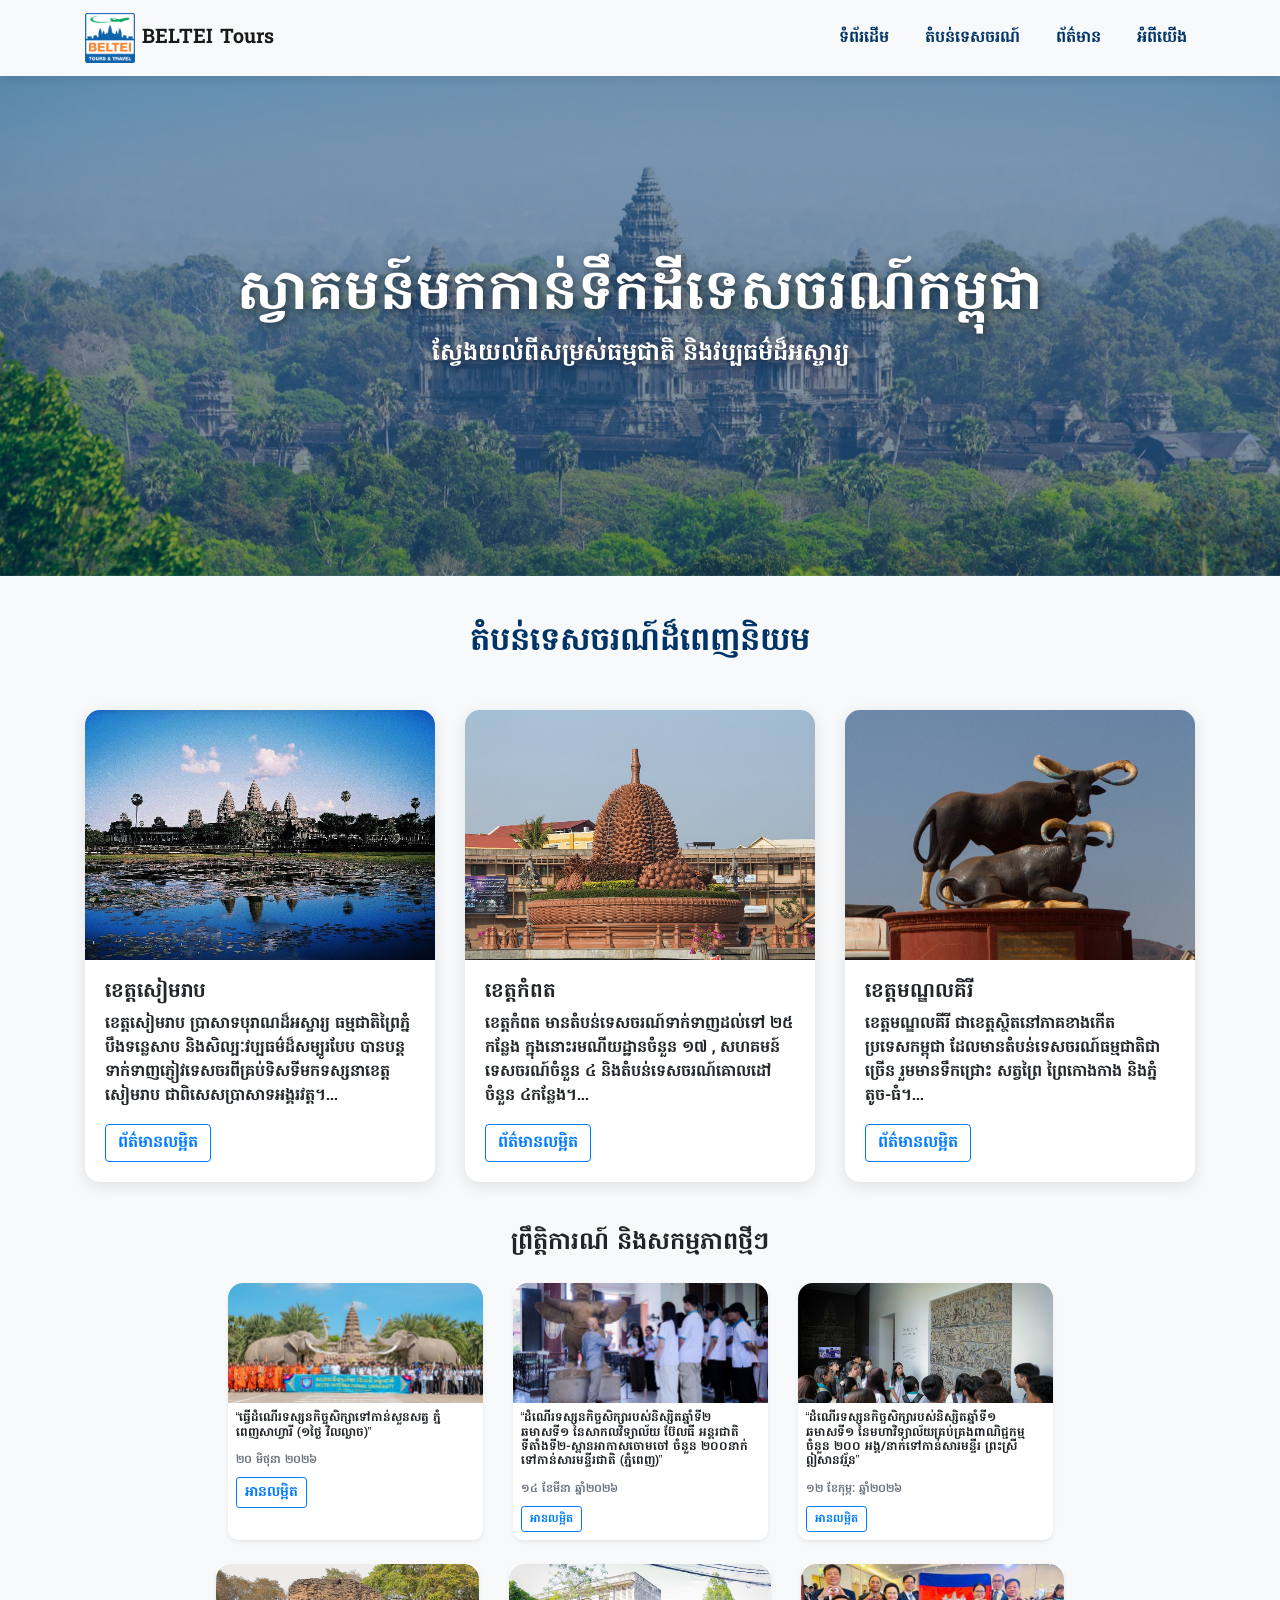
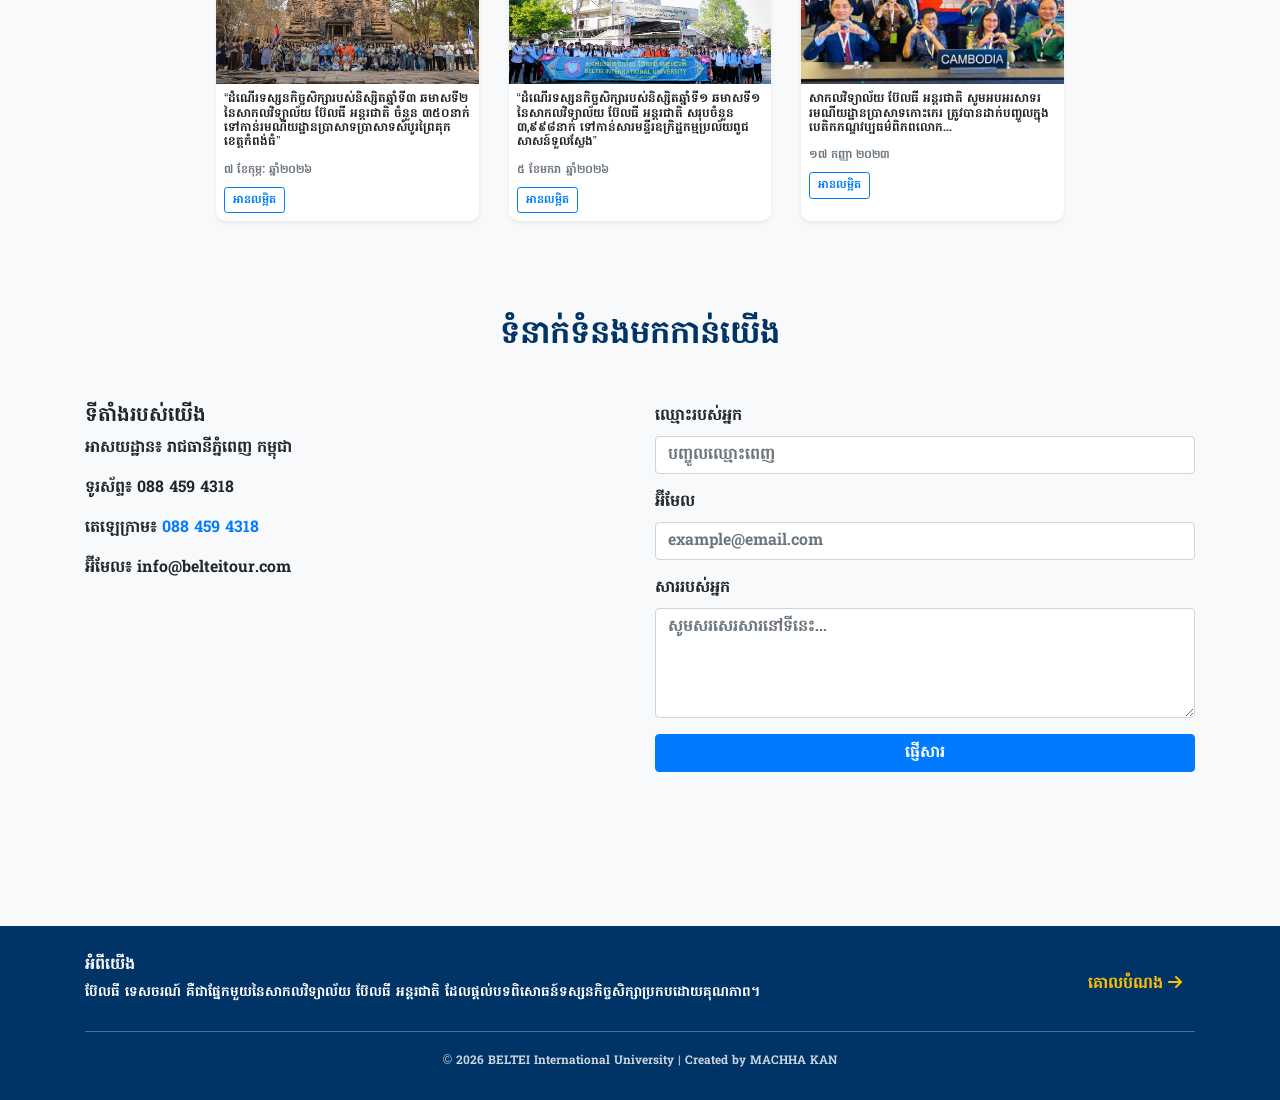
<file: index.html>
<!DOCTYPE html>
<html lang="km">

<head>
    <meta charset="UTF-8">
    <meta name="viewport" content="width=device-width, initial-scale=1.0">
    <title>ទេសចរណ៍កម្ពុជា - BELTEI Tours & Travel</title>
    <link rel="stylesheet" href="https://cdn.jsdelivr.net/npm/bootstrap@4.6.2/dist/css/bootstrap.min.css">
    <link rel="stylesheet" href="https://cdnjs.cloudflare.com/ajax/libs/font-awesome/6.0.0/css/all.min.css">
    <link rel="stylesheet" href="assets/css/style.css">
    <style>
        @media (max-width: 576px) {
            .navbar-nav .nav-link {
                font-size: 12px;
                padding: 5px;
            }
        }

        .navbar {
            background-color: white;
            box-shadow: 0 2px 10px rgba(0, 0, 0, 0.1);
        }

        .navbar-brand img {
            width: 50px;
        }

        #heroCarousel {
            position: relative;
        }

        .hero-overlay {
            position: absolute;
            top: 50%;
            left: 50%;
            transform: translate(-50%, -50%);
            text-align: center;
            color: white;
            z-index: 10;
            width: 100%;
            text-shadow: 2px 2px 8px rgba(0, 0, 0, 0.5);
            padding: 20px;
        }

        .hero-overlay h1 {
            font-size: 3.5rem;
            font-weight: bold;
        }

        .hero-overlay p {
            font-size: 1.5rem;
        }

        .carousel-item img {
            height: 500px;
            object-fit: cover;
        }

        .carousel-inner::after {
            content: "";
            position: absolute;
            top: 0;
            left: 0;
            width: 100%;
            height: 100%;
            background: rgba(0, 51, 102, 0.5);
            pointer-events: none;
        }

        .card {
            border: none;
            border-radius: 15px;
            transition: 0.3s;
            box-shadow: 0 4px 15px rgba(0, 0, 0, 0.1);
        }

        .card:hover {
            transform: translateY(-10px);
            box-shadow: 0 10px 25px rgba(0, 0, 0, 0.2);
        }

        .card-img-top {
            height: 250px;
            object-fit: cover;
            border-radius: 15px 15px 0 0;
        }

        .footer {
            background-color: #003366;
            color: white;
            padding: 40px 0;
        }

        .footer a {
            color: #f8f9fa;
        }

        .footer a:hover {
            color: #ffc107;
            text-decoration: none;
        }
    </style>
</head>

<body>

    <nav class="navbar sticky-top navbar-expand-lg navbar-light bg-light">
        <div class="container d-flex justify-content-between align-items-center">
            <a class="navbar-brand" href="#"><img src="assets/img/Logo BIU Travel.png" width="50"> BELTEI Tours</a>

            <ul class="navbar-nav d-flex flex-row" style="gap: 20px;">
                <li class="nav-item"><a class="nav-link" href="#heroCarousel">ទំព័រដើម</a></li>
                <li class="nav-item"><a class="nav-link" href="#menu">តំបន់ទេសចរណ៍</a></li>
                <li class="nav-item"><a class="nav-link" href="#news">ព័ត៌មាន</a></li>
                <li class="nav-item"><a class="nav-link" href="#about">អំពីយើង</a></li>
            </ul>
        </div>
    </nav>
    <div id="heroCarousel" class="carousel slide" data-ride="carousel">
        <div class="hero-overlay">
            <h1>ស្វាគមន៍មកកាន់ទឹកដីទេសចរណ៍កម្ពុជា</h1>
            <p>ស្វែងយល់ពីសម្រស់ធម្មជាតិ និងវប្បធម៌ដ៏អស្ចារ្យ</p>
        </div>

        <div class="carousel-inner">
            <div class="carousel-item active"><img src="assets/img/Cover_Angkor_wat.png" class="d-block w-100"></div>
            <div class="carousel-item"><img src="assets/img/Kampot.jpg" class="d-block w-100"></div>
            <div class="carousel-item"><img src="assets/img/Mondul_Kiri.jpg" class="d-block w-100"></div>
        </div>
    </div>

    <div class="container mt-5" id="menu">
        <h2 class="text-center font-weight-bold mb-5" style="color: #003366;">តំបន់ទេសចរណ៍ដ៏ពេញនិយម</h2>
        <div class="row">
            <div class="col-md-4 mb-4">
                <div class="card h-100">
                    <img src="assets/img/Angkor_Wat.JPG" class="card-img-top" alt="Angkor Wat">
                    <div class="card-body">
                        <h5>ខេត្តសៀមរាប</h5>
                       <p>ខេត្តសៀមរាប ប្រាសាទបុរាណដ៏អស្ចារ្យ ធម្មជាតិព្រៃភ្នំ បឹងទន្លេសាប និងសិល្បៈវប្បធម៌ដ៏សម្បូរបែប
                            បានបន្តទាក់ទាញភ្ញៀវទេសចរពីគ្រប់ទិសទីមកទស្សនាខេត្តសៀមរាប ជាពិសេសប្រាសាទអង្គរវត្ត។...
                        </p>
                        <a href="pages/siemreap.html" class="btn btn-outline-primary">ព័ត៌មានលម្អិត</a>
                    </div>
                </div>
            </div>
            <div class="col-md-4 mb-4">
                <div class="card h-100">
                    <img src="assets/img/Kampot.jpg" class="card-img-top" alt="Kampot">
                    <div class="card-body">
                        <h5>ខេត្តកំពត</h5>
                        <p>​ខេត្តកំពត​ មាន​តំបន់​ទេសចរណ៍​ទាក់ទាញ​ដល់​ទៅ ២៥​កន្លែង ក្នុងនោះ​រមណីយដ្ឋាន​ចំនួន ១៧ ,
                            សហគមន៍​ទេសចរណ៍​ចំនួន ៤ និង​តំបន់​ទេសចរណ៍​គោលដៅ​ចំនួន ៤​កន្លែង​។... </p>
                        <a href="pages/kampot.html" class="btn btn-outline-primary">ព័ត៌មានលម្អិត</a>
                    </div>
                </div>
            </div>
            <div class="col-md-4 mb-4">
                <div class="card h-100">
                    <img src="assets/img/Mondul_Kiri.jpg" class="card-img-top" alt="Mondulkiri">
                    <div class="card-body">
                        <h5>ខេត្តមណ្ឌលគិរី</h5>
                        <p>
                            ខេត្តមណ្ឌលគីរី ជាខេត្តស្ថិតនៅភាគខាងកើតប្រទេសកម្ពុជា ដែលមានតំបន់ទេសចរណ៍ធម្មជាតិជាច្រើន
                            រួមមានទឹកជ្រោះ សត្វព្រៃ ព្រៃកោងកាង និងភ្នំតូច-ធំ។...
                        </p>
                        <a href="pages/mondulkiri.html" class="btn btn-outline-primary">ព័ត៌មានលម្អិត</a>
                    </div>
                </div>
            </div>
        </div>
    </div>
    <section id="news" class="py-4">
        <div class="container">
            <h4 class="text-center mb-4">ព្រឹត្តិការណ៍ និងសកម្មភាពថ្មីៗ</h4>
            <div class="row justify-content-center">
                <div class="col-lg-3 col-md-4 col-sm-6 col-10 mb-4">
                    <div class="card h-100 shadow-sm" style="border-radius: 10px; overflow: hidden;">
                        <img src="assets/img/safari.jpg" class="card-img-top" style="height: 120px; object-fit: cover;"
                            alt="News">
                        <div class="card-body p-2">
                            <h6 class="card-title fw-bold" style="font-size: 0.75rem; line-height: 1.2;">
                                “ធ្វើដំណើរទស្សនកិច្ចសិក្សាទៅកាន់សួនសត្វ ភ្នំពេញសាហ្វារី (១ថ្ងៃ វិលល្ងាច)”
                            </h6>
                            <p class="card-text text-muted mb-2" style="font-size: 0.7rem;">២០ មិថុនា ២០២៦</p>
                            <a href="pages/News.html" class="btn btn-sm btn-outline-primary">អានលម្អិត</a>
                        </div>
                    </div>
                </div>
                <div class="col-lg-3 col-md-4 col-sm-6 col-10 mb-4">
                    <div class="card h-100 shadow-sm" style="border-radius: 10px; overflow: hidden;">
                        <img src="assets/img/saramunti.jpg" class="card-img-top"
                            style="height: 120px; object-fit: cover;" alt="News">
                        <div class="card-body p-2">
                            <h6 class="card-title fw-bold" style="font-size: 0.75rem; line-height: 1.2;">
                                “ដំណើរទស្សនកិច្ចសិក្សារបស់និស្សិតឆ្នាំទី២ ឆមាសទី១ នៃសាកលវិទ្យាល័យ ប៊ែលធី អន្តរជាតិ
                                ទីតាំងទី២-ស្ពានអាកាសចោមចៅ ចំនួន ២០០នាក់ ទៅកាន់សារមន្ទីរជាតិ (ភ្នំពេញ)”
                            </h6>
                            <p class="card-text text-muted mb-2" style="font-size: 0.7rem;">១៤ ខែមីនា ឆ្នាំ២០២៦</p>
                            <a href="pages/News1.html" class="btn btn-sm btn-outline-primary"
                                style="font-size: 0.7rem;">អានលម្អិត</a>
                        </div>
                    </div>
                </div>
                <div class="col-lg-3 col-md-4 col-sm-6 col-10 mb-4">
                    <div class="card h-100 shadow-sm" style="border-radius: 10px; overflow: hidden;">
                        <img src="assets/img/Icanavarman Museum.jpg" class="card-img-top"
                            style="height: 120px; object-fit: cover;" alt="News">
                        <div class="card-body p-2">
                            <h6 class="card-title fw-bold" style="font-size: 0.75rem; line-height: 1.2;">
                                “ដំណើរទស្សនកិច្ចសិក្សារបស់និស្សិតឆ្នាំទី១ ឆមាសទី១ នៃមហាវិទ្យាល័យគ្រប់គ្រងពាណិជ្ជកម្ម
                                ចំនួន ២០០ អង្គ/នាក់ទៅកាន់សារមន្ទីរ ព្រះស្រីឦសានវរ្ម័ន”
                            </h6>
                            <p class="card-text text-muted mb-2" style="font-size: 0.7rem;">១២ ខែកុម្ភៈ ឆ្នាំ២០២៦</p>
                            <a href="pages/News6.html" class="btn btn-sm btn-outline-primary"
                                style="font-size: 0.7rem;">អានលម្អិត</a>
                        </div>
                    </div>
                </div>
                <div class="row justify-content-center">
                    <div class="col-lg-3 col-md-4 col-sm-6 col-10 mb-4">
                        <div class="card h-100 shadow-sm" style="border-radius: 10px; overflow: hidden;">
                            <img src="assets/img/preikuk3.jpg" class="card-img-top"
                                style="height: 120px; object-fit: cover;" alt="News">
                            <div class="card-body p-2">
                                <h6 class="card-title fw-bold" style="font-size: 0.75rem; line-height: 1.2;">
                                    “ដំណើរទស្សនកិច្ចសិក្សារបស់និស្សិតឆ្នាំទី៣ ឆមាសទី២ នៃសាកលវិទ្យាល័យ ប៊ែលធី អន្តរជាតិ
                                    ចំនួន
                                    ៣៥០នាក់ ទៅកាន់រមណីយដ្ឋានប្រាសាទប្រាសាទសំបូរព្រៃគុក ខេត្តកំពង់ធំ”
                                </h6>
                                <p class="card-text text-muted mb-2" style="font-size: 0.7rem;">៧ ខែកុម្ភៈ ឆ្នាំ២០២៦</p>
                                <a href="pages/News5.html" class="btn btn-sm btn-outline-primary"
                                    style="font-size: 0.7rem;">អានលម្អិត</a>
                            </div>
                        </div>
                    </div>
                    <div class="col-lg-3 col-md-4 col-sm-6 col-10 mb-4">
                        <div class="card h-100 shadow-sm" style="border-radius: 10px; overflow: hidden;">
                            <img src="assets/img/tulsleng.jpg" class="card-img-top"
                                style="height: 120px; object-fit: cover;" alt="News">
                            <div class="card-body p-2">
                                <h6 class="card-title fw-bold" style="font-size: 0.75rem; line-height: 1.2;">
                                    “ដំណើរទស្សនកិច្ចសិក្សារបស់និស្សិតឆ្នាំទី១ ឆមាសទី១ នៃសាកលវិទ្យាល័យ ប៊ែលធី អន្តរជាតិ
                                    សរុបចំនួន ៣,៩៩៨នាក់ ទៅកាន់សារមន្ទីរឧក្រិដ្ឋកម្មប្រល័យពូជសាសន៍ទួលស្លែង”
                                </h6>
                                <p class="card-text text-muted mb-2" style="font-size: 0.7rem;">៥ ខែមករា ឆ្នាំ២០២៦</p>
                                <a href="pages/News4.html" class="btn btn-sm btn-outline-primary"
                                    style="font-size: 0.7rem;">អានលម្អិត</a>
                            </div>
                        </div>
                    </div>
                    <div class="col-lg-3 col-md-4 col-sm-6 col-10 mb-4">
                        <div class="card h-100 shadow-sm" style="border-radius: 10px; overflow: hidden;">
                            <img src="assets/img/kohke.jpg" class="card-img-top"
                                style="height: 120px; object-fit: cover;" alt="News">
                            <div class="card-body p-2">
                                <h6 class="card-title fw-bold" style="font-size: 0.75rem; line-height: 1.2;">
                                    សាកលវិទ្យាល័យ ប៊ែលធី អន្តរជាតិ សូមអបអរសាទរ រមណីយដ្ឋានប្រាសាទកោះកេរ
                                    ត្រូវបានដាក់បញ្ចូលក្នុងបេតិកភណ្ឌវប្បធម៌ពិភពលោក...
                                </h6>
                                <p class="card-text text-muted mb-2" style="font-size: 0.7rem;">១៧ កញ្ញា ២០២៣ </p>
                                <a href="pages/News3.html" class="btn btn-sm btn-outline-primary"
                                    style="font-size: 0.7rem;">អានលម្អិត</a>
                            </div>
                        </div>
                    </div>
                </div>
            </div>
        </div>
    </section>
    <section id="contact" class="py-5 bg-light">
        <div class="container">
            <h2 class="text-center font-weight-bold mb-5" style="color: #003366;">ទំនាក់ទំនងមកកាន់យើង</h2>
            <div class="row">
                <div class="col-md-6">
                    <h5>ទីតាំងរបស់យើង</h5>
                    <p>អាសយដ្ឋាន៖ រាជធានីភ្នំពេញ កម្ពុជា</p>
                    <p>ទូរស័ព្ទ៖ 088 459 4318</p>
                    <p>តេឡេក្រាម៖​ <a href="https://t.me/Machha1">088 459 4318</a></p>
                    <p>អ៊ីមែល៖ info@belteitour.com</p>
                    <div class="map-responsive">
                        <iframe
                            src="https://www.google.com/maps/embed?pb=!1m18!1m12!1m3!1d15636.232632354127!2d104.90656435489656!3d11.547685887197282!2m3!1f0!2f0!3f0!3m2!1i1024!2i768!4f13.1!3m3!1m2!1s0x3109511f69ba6309%3A0xc65060947881cb4e!2z4Z6f4Z624Z6A4Z6b4Z6c4Z634Z6R4Z-S4Z6Z4Z624Z6b4Z-Q4Z6Z4Z6U4Z-K4Z-C4Z6b4Z6S4Z644Z6i4Z6T4Z-S4Z6P4Z6a4Z6H4Z624Z6P4Z63IOGekeGeuOGfoeKAiyAo4Z6f4Z624Z6B4Z624Z6R4Z694Z6b4Z6f4Z-S4Z6b4Z-C4Z6EKQ!5e0!3m2!1skm!2skh!4v1781967107919!5m2!1skm!2skh"
                            width="100%" height="250" style="border:0;" allowfullscreen="" loading="lazy"></iframe>
                    </div>
                </div>
                <div class="col-md-6">
                    <form action="#" method="POST">
                        <div class="mb-3">
                            <label class="form-label">ឈ្មោះរបស់អ្នក</label>
                            <input type="text" class="form-control" placeholder="បញ្ចូលឈ្មោះពេញ" required>
                        </div>
                        <div class="mb-3">
                            <label class="form-label">អ៊ីមែល</label>
                            <input type="email" class="form-control" placeholder="example@email.com" required>
                        </div>
                        <div class="mb-3">
                            <label class="form-label">សាររបស់អ្នក</label>
                            <textarea class="form-control" rows="4" placeholder="សូមសរសេរសារនៅទីនេះ..."></textarea>
                        </div>
                        <button type="submit" class="btn btn-primary w-100">ផ្ញើសារ</button>
                    </form>
                </div>
            </div>
        </div>
    </section>

    <footer class="footer mt-4" style="background-color: #003366; color: white; padding: 30px 0;" id="about">
        <div class="container">
            <div class="row">
                <div class="col-md-8 mb-2">
                    <h6 class="font-weight-bold">អំពីយើង</h6>
                    <p style="font-size: 0.85rem; margin-bottom: 0;">
                        ប៊ែលធី ទេសចរណ៍ គឺជាផ្នែកមួយនៃសាកលវិទ្យាល័យ ប៊ែលធី អន្តរជាតិ
                        ដែលផ្តល់បទពិសោធន៍ទស្សនកិច្ចសិក្សាប្រកបដោយគុណភាព។
                    </p>
                </div>

                <div class="col-md-4 text-md-right align-self-center">
                    <a href="pages/about.html" class="btn btn-link"
                        style="color: #ffc107; font-size: 1rem; text-decoration: none; font-weight: bold;">
                        គោលបំណង <i class="fas fa-arrow-right"></i>
                    </a>
                </div>
            </div>

            <hr style="border-top: 1px solid rgba(255,255,255,0.3); margin: 20px 0;">

            <div class="text-center" style="font-size: 0.75rem; opacity: 0.8;">
                © 2026 BELTEI International University | Created by MACHHA KAN
            </div>
        </div>
    </footer>
    <script src="https://code.jquery.com/jquery-3.6.0.min.js"></script>
    <script src="https://cdn.jsdelivr.net/npm/bootstrap@4.6.2/dist/js/bootstrap.bundle.min.js"></script>
</body>

</html>
</file>
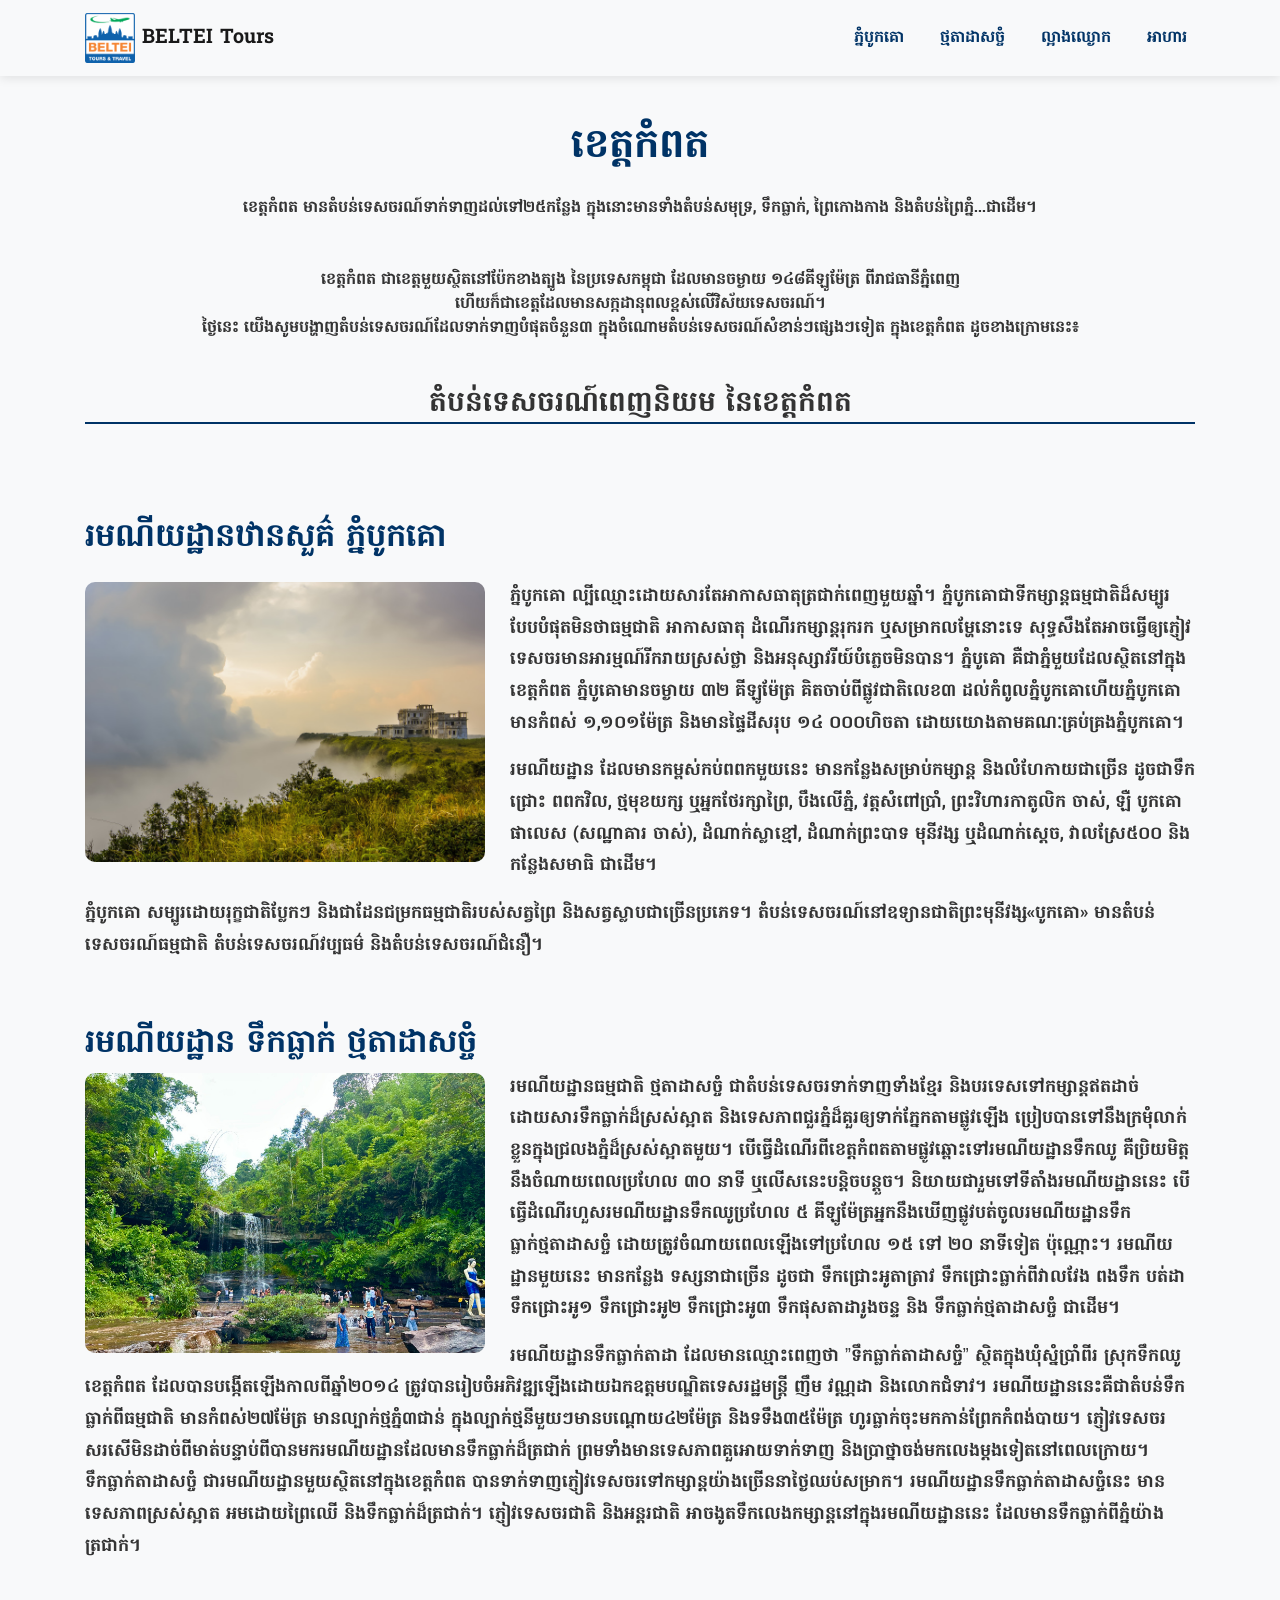
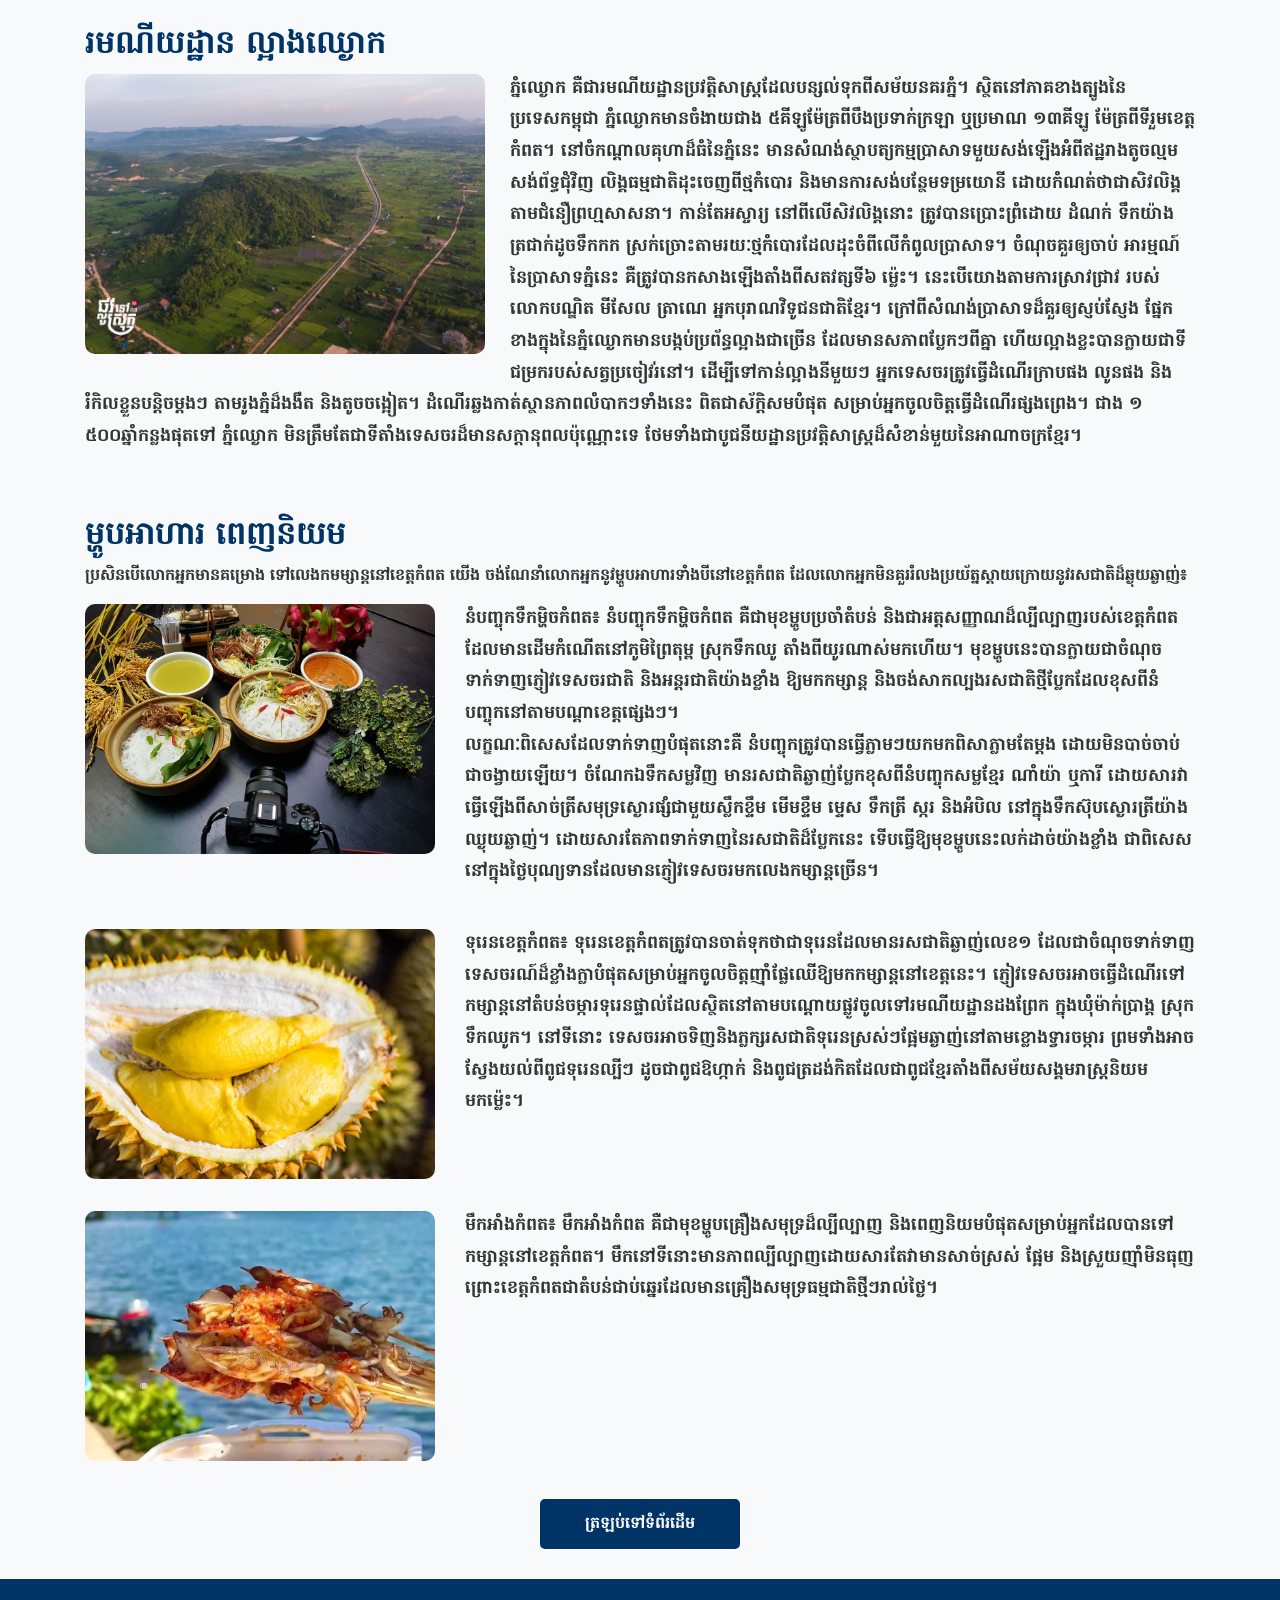
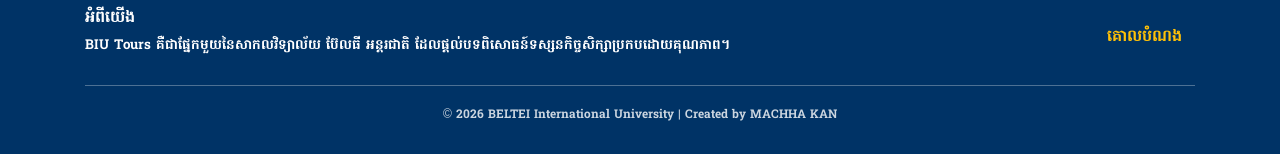
<file: pages/kampot.html>
<!DOCTYPE html>
<html lang="km">

<head>
    <meta charset="UTF-8">
    <meta name="viewport" content="width=device-width, initial-scale=1.0">
    <title>ខេត្តកំពត | BELTEI Tours & Travel</title>
    <link rel="stylesheet" href="https://cdn.jsdelivr.net/npm/bootstrap@4.6.2/dist/css/bootstrap.min.css">
    <link rel="stylesheet" href="../assets/css/style.css">
    <style>
        @media (max-width: 576px) {
            .navbar-nav .nav-link {
                font-size: 12px;
                padding: 5px;
            }
        }

        body {
            font-family: 'KhmerFont', sans-serif;
            color: #333;
        }

        .main-text {
            font-size: 1.1rem;
            line-height: 1.8;
        }

        .navbar {
            background-color: white;
            box-shadow: 0 2px 10px rgba(0, 0, 0, 0.1);
        }

        .navbar-brand img {
            width: 50px;
        }

        .section-img {
            width: 100%;
            height: 250px;
            object-fit: cover;
            border-radius: 10px;
        }

        .btn-custom {
            background-color: #003366;
            color: white;
            display: block;
            width: 200px;
            margin: 30px auto;
            text-align: center;
            padding: 12px;
            text-decoration: none;
            border-radius: 5px;
        }

        .event-box {
            background-color: #f9f9f9;
            padding: 20px;
            border-radius: 10px;
            border: 1px solid #ddd;
        }
    </style>
</head>

<body>

    <nav class="navbar sticky-top navbar-expand-lg navbar-light bg-light">
        <div class="container d-flex justify-content-between align-items-center">
            <a class="navbar-brand" href="#"><img src="../assets/img/Logo BIU Travel.png" width="50"> BELTEI Tours</a>

            <ul class="navbar-nav d-flex flex-row " style="gap: 20px;">
                <li class="nav-item"><a class="nav-link" href="#bokko">ភ្នំបូកគោ</a></li>
                <li class="nav-item"><a class="nav-link" href="#waterfall">ថ្មតាដាសច្ចំ</a></li>
                <li class="nav-item"><a class="nav-link" href="#rock">ល្អាងឈ្ងោក</a></li>
                <li class="nav-item"><a class="nav-link" href="#food">អាហារ</a></li>
            </ul>
        </div>
    </nav>

    <section class="container mt-5">
        <h1 class="text-center" style="color: #003366;">ខេត្តកំពត</h1>
        <p class="mt-4 fs-5 text-center">
            ​ខេត្តកំពត មាន​តំបន់​ទេសចរណ៍​ទាក់ទាញ​ដល់​ទៅ២៥​កន្លែង ក្នុងនោះ​មាន​ទាំងតំបន់​សមុទ្រ​, ទឹកធ្លាក់​, ព្រៃកោងកាង
            និង​តំបន់​ព្រៃភ្នំ​...ជាដើម​។
        </p>
    </section>
    <p class="container mt-5 intro-text text-center">
        ខេត្តកំពត ជាខេត្តមួយស្ថិតនៅប៉ែកខាងត្បូង នៃប្រទេសកម្ពុជា ដែលមានចម្ងាយ ១៤៨គីឡូម៉ែត្រ
        ពីរាជធានីភ្នំពេញ
        <br>
        ហើយក៏ជាខេត្តដែលមានសក្កដានុពលខ្ពស់លើវិស័យទេសចរណ៍។
        <br>
        ថ្ងៃនេះ យើងសូមបង្ហាញតំបន់ទេសចរណ៍ដែលទាក់ទាញបំផុតចំនួន៣
        ក្នុងចំណោមតំបន់ទេសចរណ៍សំខាន់ៗផ្សេងៗទៀត ក្នុងខេត្តកំពត ដូចខាងក្រោមនេះ៖
    </p>

    <section class="container mt-5">
        <h3 class="text-center mb-5" style="border-bottom: 2px solid #003366; display: inline-block; width: 100%;">
            តំបន់ទេសចរណ៍ពេញនិយម នៃខេត្តកំពត
        </h3>
    </section>
    <section class="container mt-5" id="bokko">
        <h2 style="color: #003366;" class="mb-4">រមណីយដ្ឋានឋានសួគ៌ ភ្នំបូកគោ</h2>

        <div class="main-text">
            <img src="../assets/img/bokko.jpg" class="section-img"
                style="float: left; width: 400px; height: 280px; object-fit: cover; margin-right: 25px; margin-bottom: 15px; border-radius: 10px;"
                alt="bokko">

            <p>ភ្នំបូកគោ ល្បីឈ្មោះដោយសារតែអាកាសធាតុត្រជាក់ពេញមួយឆ្នាំ។
                ភ្នំបូកគោជាទីកម្សាន្តធម្មជាតិដ៏សម្បូរបែបបំផុតមិនថាធម្មជាតិ អាកាសធាតុ ដំណើរកម្សាន្តរុករក
                ឬសម្រាកលម្ហែនោះទេ សុទ្ធសឹងតែអាចធ្វើឲ្យភ្ញៀវទេសចរមានអារម្មណ៍រីករាយស្រស់ថ្លា
                និងអនុស្សាវរីយ៍បំភ្លេចមិនបាន។
                ភ្នំបូគោ គឺជាភ្នំមួយដែលស្ថិតនៅក្នុងខេត្តកំពត ភ្នំបូគោមានចម្ងាយ ៣២ គីឡូម៉ែត្រ គិតចាប់ពីផ្លូវជាតិលេខ៣
                ដល់កំពូលភ្នំបូកគោហើយភ្នំបូកគោមានកំពស់ ១,១០១ម៉ែត្រ និងមានផ្ទៃដីសរុប ១៤ ០០០ហិចតា
                ដោយយោងតាមគណៈគ្រប់គ្រងភ្នំបូកគោ។</p>
            <p>
                រមណីយដ្ឋាន ដែលមានកម្ពស់កប់ពពកមួយនេះ មានកន្លែងសម្រាប់កម្សាន្ត និងលំហែកាយជាច្រើន ដូចជាទឹកជ្រោះ ពពកវិល,
                ថ្មមុខយក្ស ឬអ្នកថែរក្សាព្រៃ, បឹងលើភ្នំ, វត្តសំពៅប្រាំ, ព្រះវិហារកាតូលិក ចាស់, ឡឺ បូកគោ ផាលេស
                (សណ្ឋាគារ
                ចាស់), ដំណាក់ស្លាខ្មៅ, ដំណាក់ព្រះបាទ មុនីវង្ស ឬដំណាក់ស្តេច, វាលស្រែ៥០០ និងកន្លែងសមាធិ ជាដើម។</p>
            <p>
                ភ្នំបូកគោ សម្បូរដោយរុក្ខជាតិប្លែកៗ និងជាដែនជម្រកធម្មជាតិរបស់សត្វព្រៃ និងសត្វស្លាបជាច្រើនប្រភេទ។
                តំបន់ទេសចរណ៍នៅឧទ្យានជាតិព្រះមុនីវង្ស«បូកគោ» មានតំបន់ទេសចរណ៍ធម្មជាតិ តំបន់ទេសចរណ៍វប្បធម៌
                និងតំបន់ទេសចរណ៍ជំនឿ។</p>

        </div>
        <div style="clear: both;"></div>
    </section>

    <section class="container mt-5" id="waterfall">
        <h2 style="color: #003366;">រមណីយដ្ឋាន ទឹកធ្លាក់ ថ្មតាដាសច្ចំ</h2>


        <div class="main-text">
            <img src="../assets/img/tmorda.jpg" class="section-img"
                style="float: left; width: 400px; height: 280px; object-fit: cover; margin-right: 25px; margin-bottom: 15px; border-radius: 10px;"
                alt="tmorda">

            <p>រមណីយដ្ឋានធម្មជាតិ ថ្មតាដាសច្ចំ ជាតំបន់ទេសចរទាក់ទាញទាំងខ្មែរ
                និងបរទេសទៅកម្សាន្តឥតដាច់ដោយសារទឹកធ្លាក់ដ៏ស្រស់ស្អាត និងទេសភាពជួរភ្នំដ៏គួរឲ្យទាក់ភ្នែកតាមផ្លូវឡើង
                ប្រៀបបានទៅនឹងក្រមុំលាក់ខ្លួនក្នុងជ្រលងភ្នំដ៏ស្រស់ស្អាតមួយ។

                បើធ្វើដំណើរពីខេត្តកំពតតាមផ្លូវឆ្ពោះទៅរមណីយដ្ឋានទឹកឈូ គឺប្រិយមិត្តនឹងចំណាយពេលប្រហែល ៣០ នាទី
                ឬលើសនេះបន្តិចបន្តួច។ និយាយជារួមទៅទីតាំងរមណីយដ្ឋាននេះ បើធ្វើដំណើរហួសរមណីយដ្ឋានទឹកឈូប្រហែល ៥
                គីឡូម៉ែត្រអ្នកនឹងឃើញផ្លូវបត់ចូលរមណីយដ្ឋានទឹកធ្លាក់ថ្មតាដាសច្ចំ ដោយត្រូវចំណាយពេលឡើងទៅប្រហែល ១៥ ទៅ ២០
                នាទីទៀត ប៉ុណ្ណោះ។ រមណីយដ្ឋានមួយនេះ មានកន្លែង ទស្សនាជាច្រើន ដូចជា ទឹកជ្រោះអូតាត្រាវ
                ទឹកជ្រោះធ្លាក់ពីវាលវែង ពងទឹក បត់ដា ទឹកជ្រោះអូ១ ទឹកជ្រោះអូ២ ទឹកជ្រោះអូ៣ ទឹកផុសតាដារូងចន្ទ និង
                ទឹកធ្លាក់ថ្មតាដាសច្ចំ ជាដើម។</p>

            <p>រមណីយដ្ឋានទឹកធ្លាក់តាដា ដែលមានឈ្មោះពេញថា ”ទឹកធ្លាក់តាដាសច្ចំ” ស្ថិតក្នុងឃុំស្នំប្រាំពីរ ស្រុកទឹកឈូ
                ខេត្តកំពត ដែលបានបង្កើតឡើងកាលពីឆ្នាំ២០១៤ ត្រូវបានរៀបចំអភិវឌ្ឍឡើងដោយឯកឧត្តមបណ្ឌិតទេសរដ្ឋមន្ត្រី ញឹម
                វណ្ណដា
                និងលោកជំទាវ។ រមណីយដ្ឋាននេះគឺជាតំបន់ទឹកធ្លាក់ពីធម្មជាតិ មានកំពស់២៧ម៉ែត្រ មានល្បាក់ថ្មភ្នំ៣ជាន់
                ក្នុងល្បាក់ថ្មនីមួយៗមានបណ្តោយ៤២ម៉ែត្រ និងទទឹង៣៥ម៉ែត្រ ហូរធ្លាក់ចុះមកកាន់ព្រែកកំពង់បាយ។
                ភ្ញៀវទេសចរសរសើមិនដាច់ពីមាត់បន្ទាប់ពីបានមករមណីយដ្ឋានដែលមានទឹកធ្លាក់ដ៏ត្រជាក់
                ព្រមទាំងមានទេសភាពគួអោយទាក់ទាញ និងប្រាថ្នាចង់មកលេងម្តងទៀតនៅពេលក្រោយ។
                ទឹកធ្លាក់​តា​ដាស​ច្ចំ ជា​រមណីយដ្ឋាន​មួយ​ស្ថិតនៅក្នុង​ខេត្តកំពត
                បាន​ទាក់ទាញ​ភ្ញៀវទេសចរ​ទៅ​កម្សាន្ត​យ៉ាងច្រើន​នា​ថ្ងៃ​ឈប់សម្រាក​។
                រមណីយដ្ឋាន​ទឹកធ្លាក់​តា​ដា​សច្ចំ​នេះ
                មាន​ទេសភាព​ស្រស់ស្អាត អមដោយ​ព្រៃឈើ និង​ទឹកធ្លាក់​ដ៏​ត្រជាក់​។ ភ្ញៀវទេសចរ​ជាតិ និង​អន្តរជាតិ
                អាច​ងូតទឹក​លេង​កម្សាន្ត​នៅក្នុង​រមណីយដ្ឋាន​នេះ ដែលមាន​ទឹកធ្លាក់​ពី​ភ្នំ​យ៉ាង​ត្រជាក់​។</p>
        </div>

        <div style="clear: both;"></div>
    </section>
    <section class="container mt-5 content-left" id="rock">
        <h2 style="color: #003366;">រមណីយដ្ឋាន ល្អាងឈ្ងោក</h2>

        <div class="main-text">
            <img src="../assets/img/c'ngok.jpg" class="section-img"
                style="float: left; width: 400px; height: 280px; object-fit: cover; margin-right: 25px; margin-bottom: 15px; border-radius: 10px;"
                alt="chhngok">

            <p>ភ្នំឈ្ងោក គឺជារមណីយដ្ឋានប្រវត្តិសាស្រ្តដែលបន្សល់ទុកពីសម័យនគរភ្នំ។ ស្ថិតនៅភាគខាងត្បូងនៃប្រទេសកម្ពុជា
                ភ្នំឈ្ងោកមានចំងាយជាង ៥គីឡូម៉ែត្រពីបឹងប្រទាក់ក្រឡា ឬប្រមាណ ១៣គីឡូ ម៉ែត្រពីទីរួមខេត្តកំពត។
                នៅចំកណ្ដាលគុហាដ៏ធំនៃភ្នំនេះ មានសំណង់ស្ថាបត្យកម្មប្រាសាទមួយសង់ឡើងអំពីឥដ្ឋរាងតូចល្មម សង់ព័ទ្ធជុំវិញ
                លិង្គធម្មជាតិដុះចេញពីថ្មកំបោរ និងមានការសង់បន្ថែមទម្រយោនី ដោយកំណត់ថាជាសិវលិង្គតាមជំនឿព្រហ្មសាសនា។
                កាន់តែអស្ចារ្យ នៅពីលើសិវលិង្គនោះ ត្រូវបានប្រោះព្រំដោយ ដំណក់ ទឹកយ៉ាងត្រជាក់ដូចទឹកកក
                ស្រក់ច្រោះតាមរយៈថ្មកំបោរដែលដុះចំពីលើកំពូលប្រាសាទ។ ចំណុចគួរឲ្យចាប់ អារម្មណ៍នៃប្រាសាទភ្នំនេះ
                គឺត្រូវបានកសាងឡើងតាំងពីសតវត្សទី៦ ម្ល៉េះ។ នេះបើយោងតាមការស្រាវជ្រាវ របស់លោកបណ្ឌិត មីសែល ត្រាណេ
                អ្នកបុរាណវិទូជនជាតិខ្មែរ។

                ក្រៅពីសំណង់ប្រាសាទដ៏គួរឲ្យស្ញប់ស្ញែង ផ្នែកខាងក្នុងនៃភ្នំឈ្ងោកមានបង្កប់ប្រព័ន្ធល្អាងជាច្រើន
                ដែលមានសភាពប្លែកៗពីគ្នា ហើយល្អាងខ្លះបានក្លាយជាទីជម្រករបស់សត្វប្រចៀវរ់នៅ។ ដើម្បីទៅកាន់ល្អាងនីមួយៗ
                អ្នកទេសចរត្រូវធ្វើដំណើរក្រាបផង លូនផង និងរំកិលខ្លួនបន្តិចម្ដងៗ តាមរូងភ្នំដ៏ងងឹត និងតូចចង្អៀត។
                ដំណើរឆ្លងកាត់ស្ថានភាពលំបាកៗទាំងនេះ ពិតជាស័ក្តិសមបំផុត សម្រាប់អ្នកចូលចិត្តធ្វើដំណើរផ្សងព្រេង។ ជាង ១
                ៥០០ឆ្នាំកន្លងផុតទៅ ភ្នំឈ្ងោក មិនត្រឹមតែជាទីតាំងទេសចរដ៏មានសក្តានុពលប៉ុណ្ណោះទេ
                ថែមទាំងជាបូជនីយដ្ឋានប្រវត្តិសាស្រ្តដ៏សំខាន់មួយនៃអាណាចក្រខ្មែរ។</p>
        </div>
        <div style="clear: both;"></div>
    </section>
    <section class="container mt-5 content-left" id="food">
       <h2 style="color: #003366;">ម្ហូបអាហារ ពេញនិយម</h1>
        <p>ប្រសិនបើលោកអ្នកមានគម្រោង ទៅលេងកមម្សាន្តនៅខេត្តកំពត យើង
            ចង់ណែនាំលោកអ្នកនូវម្ហូបអាហារទាំងបីនៅខេត្តកំពត
            ដែលលោកអ្នកមិនគួររំលងប្រយ័ត្នស្ដាយក្រោយនូវរសជាតិដ៏ឆ្ងុយឆ្ងាញ់៖ </p>

        <div class="row mb-4">
            <div class="col-md-4">
                <img src="../assets/img/Num Pjok kpot.jpg" class="section-img mb-2" alt="num pjok">
            </div>
            <div class="col-md-8 main-text">
                <p><b>នំបញ្ចុកទឹកម្ហិចកំពត៖</b> នំបញ្ចុកទឹកម្ហិចកំពត គឺជាមុខម្ហូបប្រចាំតំបន់
                    និងជាអត្តសញ្ញាណដ៏ល្បីល្បាញរបស់ខេត្តកំពត ដែលមានដើមកំណើតនៅភូមិព្រៃតុម្ព ស្រុកទឹកឈូ តាំងពីយូរណាស់មកហើយ។
                    មុខម្ហូបនេះបានក្លាយជាចំណុចទាក់ទាញភ្ញៀវទេសចរជាតិ និងអន្តរជាតិយ៉ាងខ្លាំង ឱ្យមកកម្សាន្ត
                    និងចង់សាកល្បងរសជាតិថ្មីប្លែកដែលខុសពីនំបញ្ចុកនៅតាមបណ្តាខេត្តផ្សេងៗ។
                    <br>
                    លក្ខណៈពិសេសដែលទាក់ទាញបំផុតនោះគឺ នំបញ្ចុកត្រូវបានធ្វើភ្លាមៗយកមកពិសាភ្លាមតែម្តង
                    ដោយមិនបាច់ចាប់ជាចង្វាយឡើយ។
                    ចំណែកឯទឹកសម្លវិញ មានរសជាតិឆ្ងាញ់ប្លែកខុសពីនំបញ្ចុកសម្លខ្មែរ ណាំយ៉ា ឬការី
                    ដោយសារវាធ្វើឡើងពីសាច់ត្រីសមុទ្រស្ងោរផ្សំជាមួយស្លឹកខ្ទឹម មើមខ្ទឹម ម្ទេស ទឹកត្រី ស្ករ និងអំបិល
                    នៅក្នុងទឹកស៊ុបស្ងោរត្រីយ៉ាងឈ្ងុយឆ្ងាញ់។ ដោយសារតែភាពទាក់ទាញនៃរសជាតិដ៏ប្លែកនេះ
                    ទើបធ្វើឱ្យមុខម្ហូបនេះលក់ដាច់យ៉ាងខ្លាំង ជាពិសេសនៅក្នុងថ្ងៃបុណ្យទានដែលមានភ្ញៀវទេសចរមកលេងកម្សាន្តច្រើន។
                </p>
            </div>
        </div>
        <div class="row mb-4">
            <div class="col-md-4">
                <img src="../assets/img/tren.jpg" class="section-img mb-2" alt="turen">
            </div>
            <div class="col-md-8 main-text">
                <p><b>ទុរេនខេត្តកំពត៖</b> ទុរេនខេត្តកំពតត្រូវបានចាត់ទុកថាជាទុរេនដែលមានរសជាតិឆ្ងាញ់លេខ១
                    ដែលជាចំណុចទាក់ទាញទេសចរណ៍ដ៏ខ្លាំងក្លាបំផុតសម្រាប់អ្នកចូលចិត្តញ៉ាំផ្លែឈើឱ្យមកកម្សាន្តនៅខេត្តនេះ។

                    ភ្ញៀវទេសចរអាចធ្វើដំណើរទៅកម្សាន្តនៅតំបន់ចម្ការទុរេនផ្ទាល់ដែលស្ថិតនៅតាមបណ្តោយផ្លូវចូលទៅរមណីយដ្ឋានដងព្រែក
                    ក្នុងឃុំម៉ាក់ប្រាង្គ ស្រុកទឹកឈូក។ នៅទីនោះ
                    ទេសចរអាចទិញនិងភ្លក្សរសជាតិទុរេនស្រស់ៗផ្អែមឆ្ងាញ់នៅតាមខ្លោងទ្វារចម្ការ
                    ព្រមទាំងអាចស្វែងយល់ពីពូជទុរេនល្បីៗ
                    ដូចជាពូជឱហ្កាក់ និងពូជត្រដង់កិតដែលជាពូជខ្មែរតាំងពីសម័យសង្គមរាស្ត្រនិយមមកម៉្លេះ។
                </p>
            </div>
        </div>
        <div class="row mb-4">
            <div class="col-md-4">
                <img src="../assets/img/merk.jpg" class="section-img mb-2" alt="merk">
            </div>
            <div class="col-md-8 main-text">
                <p><b>មឹកអាំងកំពត៖</b>
                    មឹកអាំងកំពត គឺជាមុខម្ហូបគ្រឿងសមុទ្រដ៏ល្បីល្បាញ
                    និងពេញនិយមបំផុតសម្រាប់អ្នកដែលបានទៅកម្សាន្តនៅខេត្តកំពត។
                    មឹកនៅទីនោះមានភាពល្បីល្បាញដោយសារតែវាមានសាច់ស្រស់ ផ្អែម និងស្រួយញ៉ាំមិនធុញ
                    ព្រោះខេត្តកំពតជាតំបន់ជាប់ឆ្នេរដែលមានគ្រឿងសមុទ្រធម្មជាតិថ្មីៗរាល់ថ្ងៃ។
                </p>
            </div>
        </div>
        <div class="text-center mt-4">
            <a href="../index.html" class="btn btn-custom">ត្រឡប់ទៅទំព័រដើម</a>
        </div>
    </section>
    <footer class="footer mt-4" style="background-color: #003366; color: white; padding: 30px 0;" id="about">
        <div class="container">
            <div class="row">
                <div class="col-md-8 mb-2">
                    <h6 class="font-weight-bold">អំពីយើង</h6>
                    <p style="font-size: 0.85rem; margin-bottom: 0;">
                        BIU Tours គឺជាផ្នែកមួយនៃសាកលវិទ្យាល័យ ប៊ែលធី អន្តរជាតិ
                        ដែលផ្តល់បទពិសោធន៍ទស្សនកិច្ចសិក្សាប្រកបដោយគុណភាព។
                    </p>
                </div>
                <div class="col-md-4 text-md-right align-self-center">
                    <a href="about.html" class="btn btn-link"
                        style="color: #ffc107; font-size: 1rem; text-decoration: none; font-weight: bold;">
                        គោលបំណង <i class="fas fa-arrow-right"></i>
                    </a>
                </div>
            </div>
            <hr style="border-top: 1px solid rgba(255,255,255,0.3); margin: 20px 0;">
            <div class="text-center" style="font-size: 0.75rem; opacity: 0.8;">
                © 2026 BELTEI International University | Created by MACHHA KAN
            </div>
        </div>
    </footer>

    <script src="https://cdn.jsdelivr.net/npm/bootstrap@4.6.2/dist/js/bootstrap.bundle.min.js"></script>
    <script src="https://code.jquery.com/jquery-3.6.0.min.js"></script>
</body>

</html>
</file>
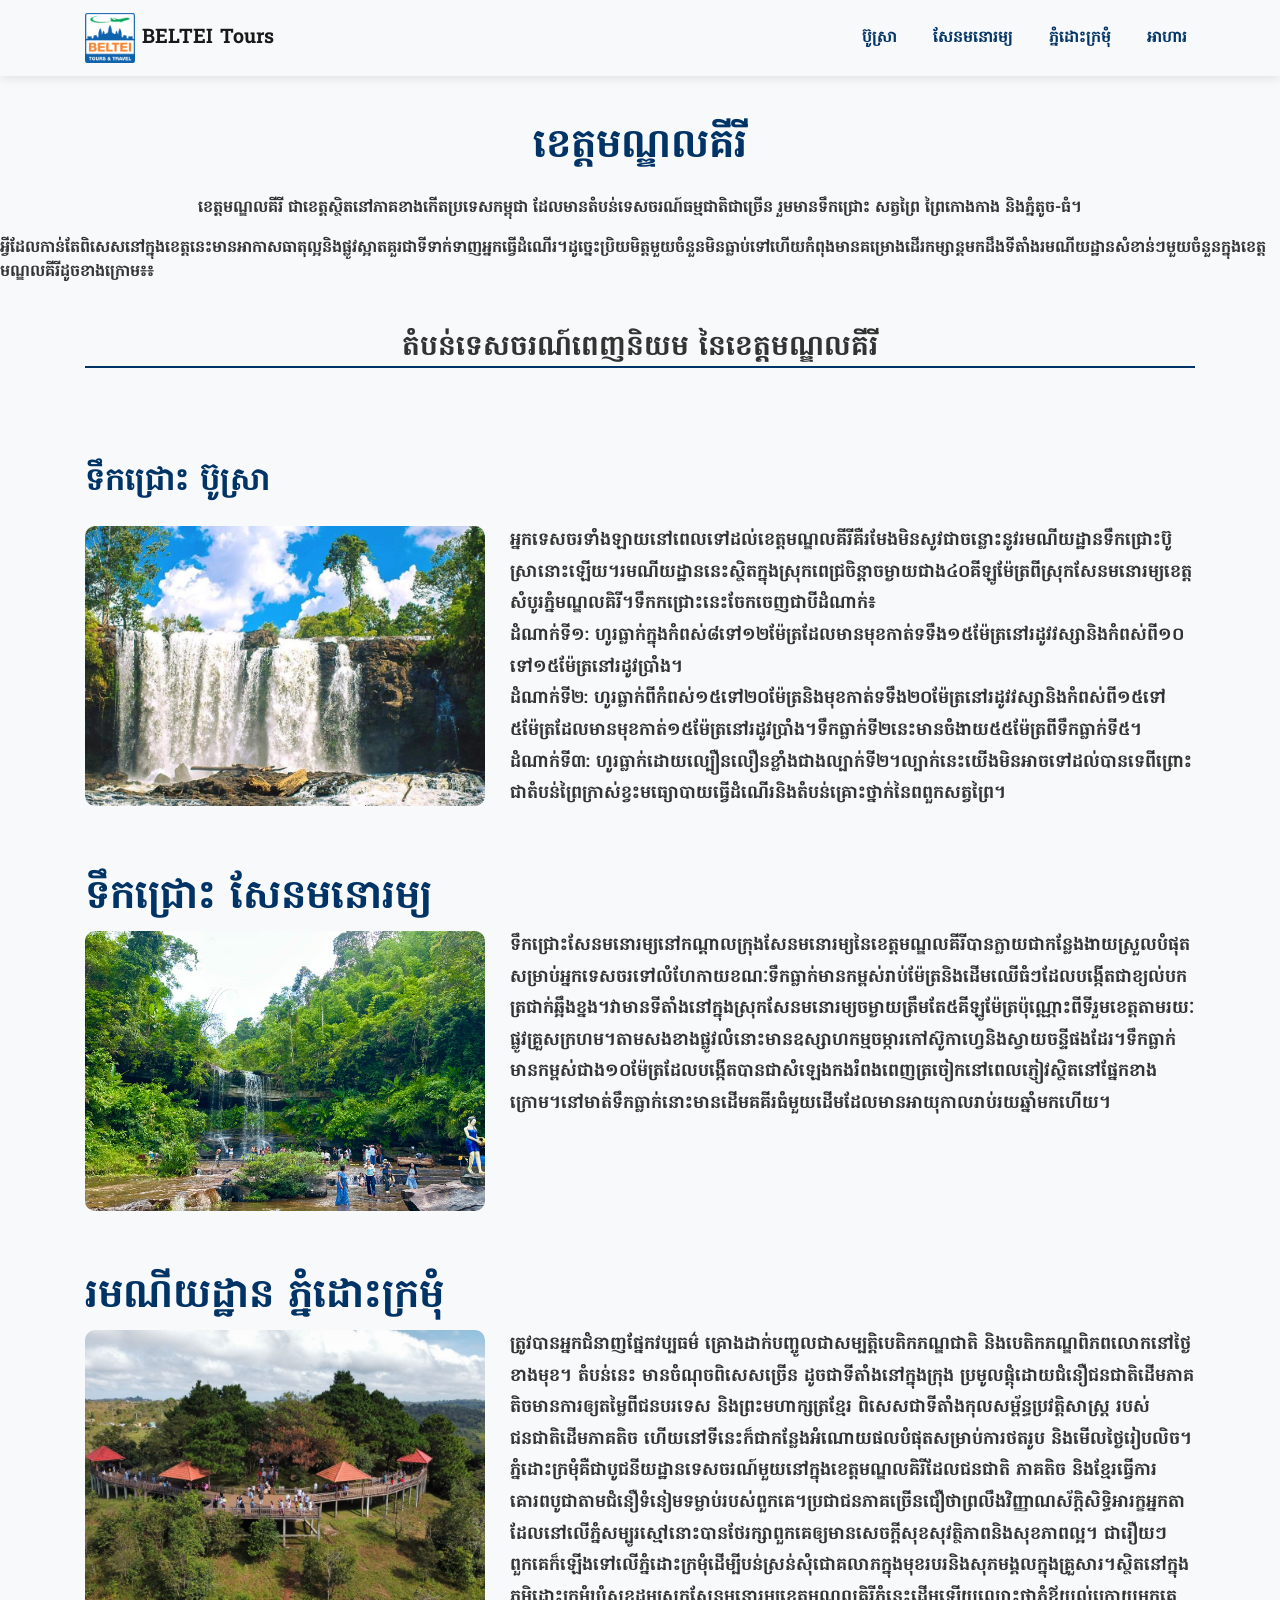
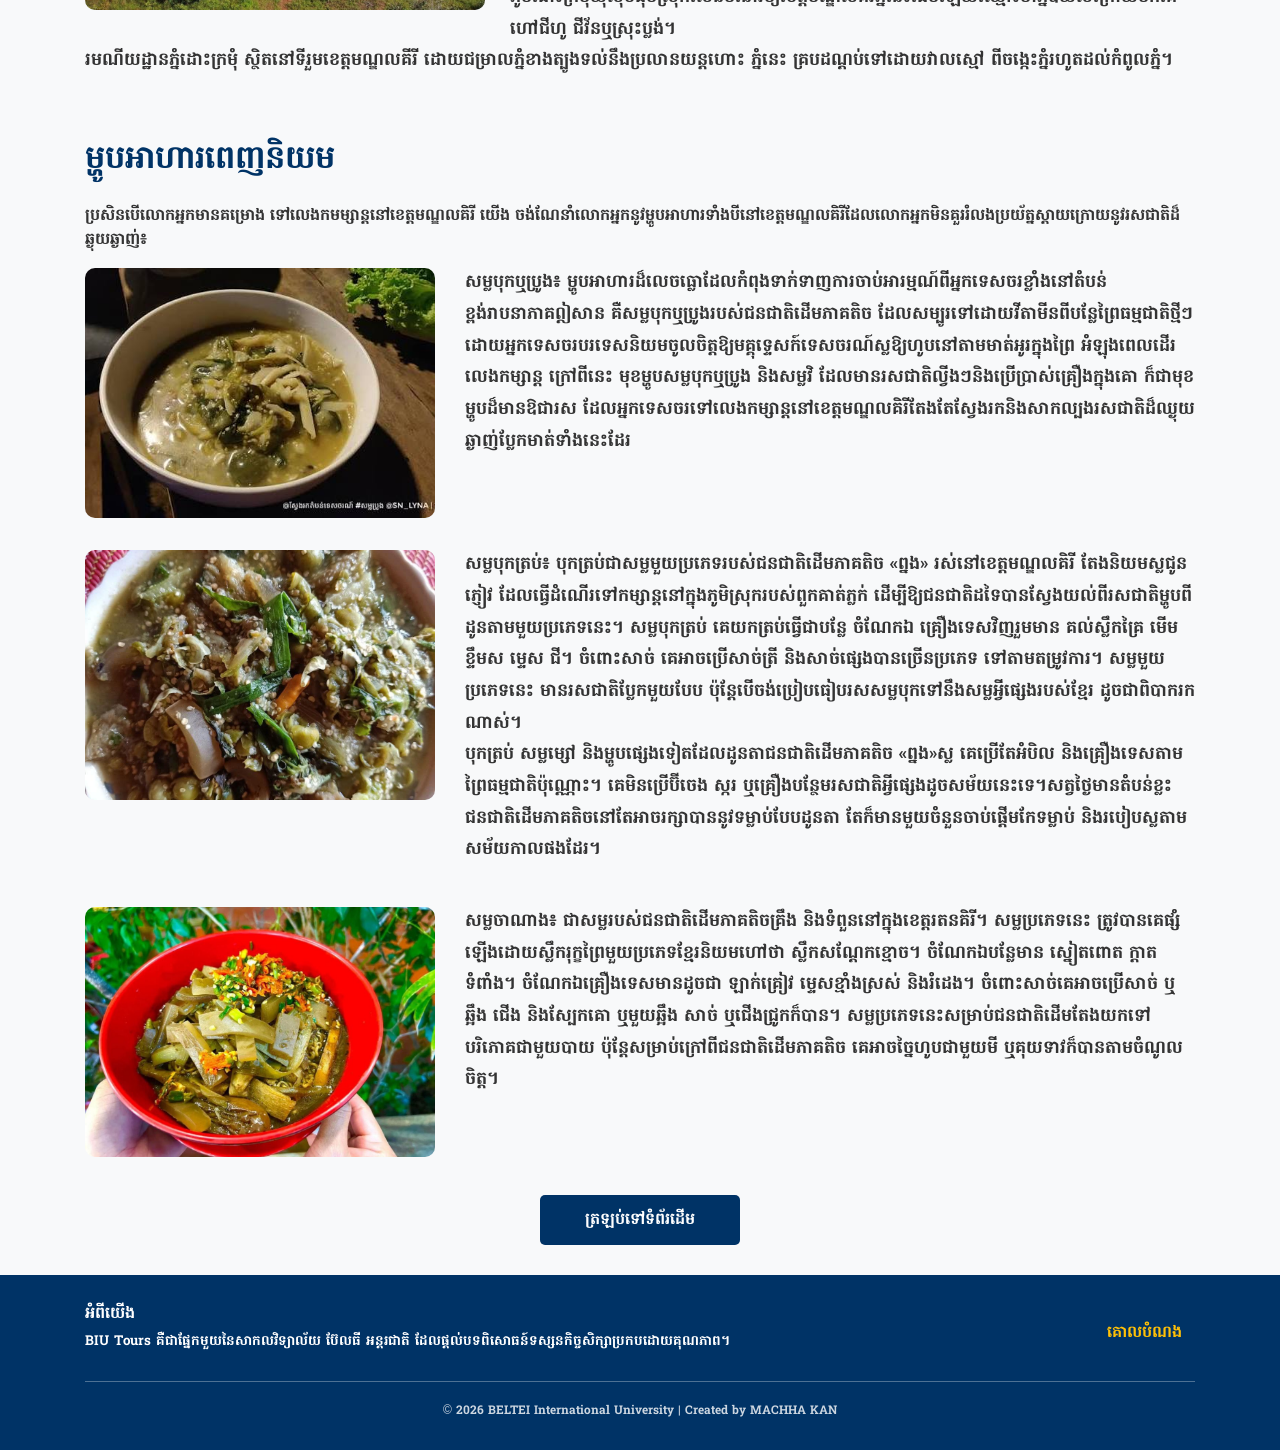
<file: pages/mondulkiri.html>
<!DOCTYPE html>
<html lang="km">

<head>
    <meta charset="UTF-8">
    <meta name="viewport" content="width=device-width, initial-scale=1.0">
    <title>ខេត្តមណ្ឌលគីរី | BELTEI Tours & Travel</title>
    <link rel="stylesheet" href="https://cdn.jsdelivr.net/npm/bootstrap@4.6.2/dist/css/bootstrap.min.css">

    <link rel="stylesheet" href="../assets/css/style.css">

    <style>
        @media (max-width: 576px) {
            .navbar-nav .nav-link {
                font-size: 12px;
                padding: 5px;
            }
        }

        body {
            font-family: 'KhmerFont', sans-serif;
            color: #333;
        }

        .main-text {
            font-size: 1.1rem;
            line-height: 1.8;
        }

        .navbar {
            background-color: white;
            box-shadow: 0 2px 10px rgba(0, 0, 0, 0.1);
        }

        .navbar-brand img {
            width: 50px;
        }

        .section-img {
            width: 100%;
            height: 250px;
            object-fit: cover;
            border-radius: 10px;
        }

        .btn-custom {
            background-color: #003366;
            color: white;
            display: block;
            width: 200px;
            margin: 30px auto;
            text-align: center;
            padding: 12px;
            text-decoration: none;
            border-radius: 5px;
        }

        .event-box {
            background-color: #f9f9f9;
            padding: 20px;
            border-radius: 10px;
            border: 1px solid #ddd;
        }

        .footer {
            background-color: #003366;
            color: white;
            padding: 40px 0;
        }

        .footer a {
            color: #f8f9fa;
        }

        .footer a:hover {
            color: #ffc107;
            text-decoration: none;
        }
    </style>
</head>

<body>

    <nav class="navbar sticky-top navbar-expand-lg navbar-light bg-light">
        <div class="container d-flex justify-content-between align-items-center">
            <a class="navbar-brand" href="#"><img src="../assets/img/Logo BIU Travel.png" width="50"​ alt="Logo"> BELTEI Tours</a>

            <ul class="navbar-nav d-flex flex-row flex-wrap " style="gap: 20px;">
                <li class="nav-item"><a class="nav-link" href="#bustra">ប៊ូស្រា</a></li>
                <li class="nav-item"><a class="nav-link" href="#mnorum">​សែន​មនោរម្យ</a></li>
                <li class="nav-item"><a class="nav-link" href="#kmom">ភ្នំដោះក្រមុំ</a></li>
                <li class="nav-item"><a class="nav-link" href="#food">អាហារ</a></li>
            </ul>
        </div>
    </nav>

    <section class="container mt-5">
        <h1 class="text-center" style="color: #003366;">ខេត្តមណ្ឌលគីរី</h1>
        <p class="mt-4 fs-5 text-center">
            ខេត្តមណ្ឌលគីរី ជាខេត្តស្ថិតនៅភាគខាងកើតប្រទេសកម្ពុជា ដែលមានតំបន់ទេសចរណ៍ធម្មជាតិជាច្រើន រួមមានទឹកជ្រោះ
            សត្វព្រៃ ព្រៃកោងកាង និងភ្នំតូច-ធំ។
        </p>
    </section>
    <p class="intro-text">
        អ្វីដែលកាន់តែពិសេសនៅក្នុងខេត្តនេះមានអាកាសធាតុល្អ​និងផ្លូវស្អាត​គួរជាទីទាក់ទាញអ្នកធ្វើដំណើរ។​ដូច្នេះប្រិយមិត្តមួយចំនួនមិនធ្លាប់ទៅ​ហើយកំពុងមានគម្រោងដើរកម្សាន្ត
        ​មកដឹងទីតាំងរមណីយដ្ឋានសំខាន់ៗមួយចំនួនក្នុងខេត្តមណ្ឌលគីរី​ដូចខាងក្រោម៖៖
    </p>

    <section class="container mt-5">
        <h3 class="text-center mb-5" style="border-bottom: 2px solid #003366; display: inline-block; width: 100%;">
            តំបន់ទេសចរណ៍ពេញនិយម នៃខេត្តមណ្ឌលគីរី
        </h3>
    </section>
    <section class="container mt-5" id="bustra">
        <h2 style="color: #003366;" class="mb-4">ទឹកជ្រោះ ប៊ូស្រា</h2>

        <div class="main-text">
            <img src="../assets/img/bustra.jpg" class="section-img"
                style="float: left; width: 400px; height: 280px; object-fit: cover; margin-right: 25px; margin-bottom: 15px; border-radius: 10px;"
                alt="bustra">

            <p>​អ្នកទេសចរទាំងឡាយនៅពេលទៅដល់ខេត្តមណ្ឌលគីរី​គឺរមែងមិនសូវជាចន្លោះនូវរមណីយដ្ឋានទឹកជ្រោះប៊ូស្រានោះឡើយ។​រមណីយដ្ឋាននេះស្ថិតក្នុងស្រុកពេជ្រចិន្ដា​ចម្ងាយជាង​៤០​គីឡូម៉ែត្រពីស្រុកសែនមនោរម្យ​ខេត្តសំបូរភ្នំមណ្ឌលគិរី។​ទឹកកជ្រោះនេះចែកចេញជាបីដំណាក់៖
                <br>
                <b>ដំណាក់ទី១:</b>
                ហូរធ្លាក់ក្នុងកំពស់​៨​ទៅ​១២ម៉ែត្រ​ដែលមានមុខកាត់ទទឹង​១៥ម៉ែត្រ​នៅរដូវវស្សា​និង​កំពស់ពី១០​ទៅ​១៥ម៉ែត្រ​នៅរដូវប្រាំង។
                <br>
                <b>ដំណាក់ទី២:</b>
                ហូរធ្លាក់ពីកំពស់​១៥​ទៅ​២០ម៉ែត្រ​និង​មុខកាត់ទទឹង​២០ម៉ែត្រនៅរដូវវស្សា​និង​កំពស់ពី១៥​ទៅ​៥ម៉ែត្រ​ដែលមានមុខកាត់១៥ម៉ែត្រ​នៅរដូវប្រាំង។​ទឹកធ្លាក់ទី២នេះ​មានចំងាយ៥៥ម៉ែត្រពីទឹកធ្លាក់ទី៥។
                <br>
                <b>ដំណាក់ទី៣:</b>
                ហូរធ្លាក់ដោយល្បឿនលឿនខ្លាំងជាងល្បាក់ទី២។​ល្បាក់នេះ​យើងមិនអាចទៅដល់បានទេ​ពីព្រោះជាតំបន់ព្រៃក្រាស់​ខ្វះមធ្យោបាយធ្វើដំណើរ​និង​តំបន់គ្រោះថ្នាក់នៃពពួកសត្វព្រៃ។

            </p>
        </div>
        <div style="clear: both;"></div>
    </section>

    <section class="container mt-5" id="mnorum">
        <h1 style="color: #003366;">ទឹក​ជ្រោះ ​សែន​មនោរម្យ</h1>


        <div class="main-text">
            <img src="../assets/img/tmorda.jpg" class="section-img"
                style="float: left; width: 400px; height: 280px; object-fit: cover; margin-right: 25px; margin-bottom: 15px; border-radius: 10px;"
                alt="tmorda">

            <p>ទឹក​ជ្រោះ​សែន​មនោ​រម្យ​នៅ​​កណ្តាល​ក្រុង​សែន​មនោរម្យ​នៃ​ខេត្ត​មណ្ឌលគីរី​​បាន​ក្លាយ​ជា​កន្លែង​ងាយ​ស្រួល​បំផុត​សម្រាប់​អ្នក​​​ទេសចរ​ទៅ​លំហែ​កាយ​​ខណៈ​ទឹក​ធ្លាក់​មាន​កម្ពស់​រាប់​ម៉ែត្រ​​និង​ដើម​ឈើ​ធំ​ៗ​​ដែល​បង្កើត​ជា​ខ្យល់​បក​ត្រជាក់​ឆ្អឹង​ខ្នង។​វា​មាន​ទីតាំង​នៅ​ក្នុង​ស្រុក​សែន​មនោ​រម្យ​​ចម្ងាយ​​ត្រឹម​តែ​៥​គីឡូម៉ែត្រ​ប៉ុណ្ណោះ​ពី​ទី​រួម​ខេត្ត​តាម​រយៈ​ផ្លូវ​គ្រួស​ក្រហម​។​តាម​សងខាង​​ផ្លូវលំ​នោះ​​មាន​ឧស្សាហកម្ម​ចម្ការ​កៅស៊ូ​​កាហ្វេ​​និង​ស្វាយ​ចន្ទី​ផង​ដែរ​។​ទឹក​ធ្លាក់​មាន​កម្ពស់​ជាង​១០​ម៉ែត្រ​ដែល​បង្កើត​​បាន​ជា​សំឡេង​កង​រំពង​ពេញ​ត្រចៀក​នៅ​ពេល​​ភ្ញៀវ​ស្ថិត​នៅ​ផ្នែក​ខាង​ក្រោម។​នៅ​មាត់​ទឹក​ធ្លាក់​នោះ​មាន​ដើម​គគីរ​ធំ​មួយ​ដើម​ដែល​មាន​អាយុ​កាល​រាប់​រយ​ឆ្នាំ​មក​ហើយ។
            </p>
        </div>

        <div style="clear: both;"></div>
    </section>
    <section class="container mt-5 content-left" id="kmom">
        <h1 style="color: #003366;">រមណីយដ្ឋាន ភ្នំដោះក្រមុំ</h1>
        <div class="main-text">
            <img src="../assets/img/pnumdoskmom.jpeg" class="section-img"
                style="float: left; width: 400px; height: 280px; object-fit: cover; margin-right: 25px; margin-bottom: 15px; border-radius: 10px;"
                alt="pnumdoskmom">
            <p>ត្រូវបានអ្នកជំនាញផ្នែកវប្បធម៌ គ្រោងដាក់បញ្ចូលជាសម្បត្តិបេតិកភណ្ឌជាតិ និងបេតិកភណ្ឌពិភពលោកនៅថ្ងៃខាងមុខ។
                តំបន់នេះ មានចំណុចពិសេសច្រើន ដូចជាទីតាំងនៅក្នុងក្រុង
                ប្រមូលផ្ដុំដោយជំនឿជនជាតិដើមភាគតិចមានការឲ្យតម្លៃពីជនបរទេស និងព្រះមហាក្សត្រខ្មែរ
                ពិសេសជាទីតាំងកុលសម្ព័ន្ធប្រវត្តិសាស្ត្រ របស់ជនជាតិដើមភាគតិច
                ហើយ​នៅ​ទី​នេះ​ក៏​ជា​កន្លែង​អំណោយផល​បំផុត​សម្រាប់​ការ​ថតរូប​ និង​មើល​ថ្ងៃ​រៀបលិច។
                ភ្នំ​ដោះ​ក្រមុំ​គឺជា​បូជនីយដ្ឋាន​ទេសចរណ៍​មួយ​នៅ​ក្នុង​ខេត្ត​មណ្ឌល​គិរី​ដែល​ជនជាតិ ភាគ​តិច
                និង​ខ្មែរ​ធ្វើ​ការ​គោរព​បូជា​តាម​ជំនឿ​ទំនៀម​ទម្លាប់​របស់​ពួក​គេ។​ប្រជាជន​ភាគ​ច្រើន​ជឿ​ថា​ព្រលឹង​វិញ្ញាណ​ស័ក្តិសិទ្ធិ​អារក្ខ​អ្នកតា​ដែល​នៅ​លើ​ភ្នំ​សម្បូរ​ស្មៅ​នោះ​បាន​ថែរក្សា​ពួកគេ​ឲ្យ​មាន​សេចក្ដី​សុខ​សុវត្ថិភាព​និង​សុខភាព​ល្អ។
                ជា​រឿយៗ​ពួកគេ​ក៏​ឡើង​ទៅ​លើ​ភ្នំ​ដោះ​ក្រមុំ​ដើម្បី​បន់​ស្រន់​សុំ​ជោគ​លាភ​ក្នុង​មុខ​របរ​និង​សុភមង្គល​ក្នុង​គ្រួសារ​។ស្ថិត​នៅ​ក្នុង​ភូមិ​ដោះ​ក្រមុំ​ឃុំ​សុខដុម​ស្រុក​សែន​មនោរម្យ​ខេត្ត​មណ្ឌលគិរី​ភ្នំ​នេះ​ដើម​ឡើយ​ឈ្មោះ​ថា​ភ្នំ​ឪយល់​ក្រោយ​មក​គេ​ហៅ​ជីហូ
                ជីវ័ន​ឬ​ស្រុះ​ប្លង់។
                <br>
                រមណីយដ្ឋានភ្នំដោះក្រមុំ ស្ថិតនៅទីរួមខេត្តមណ្ឌលគីរី ដោយជម្រាលភ្នំខាងត្បូងទល់នឹងប្រលានយន្តហោះ ភ្នំនេះ
                គ្របដណ្តប់ទៅដោយវាលស្មៅ ពីចង្កេះភ្នំរហូតដល់កំពូលភ្នំ។
            </p>
        </div>
        <div style="clear: both;"></div>
    </section>
    <section class="container mt-5 content-left" id="food">
        <h2 style="color: #003366;" class="mb-4">ម្ហូបអាហារពេញនិយម</h2>
        <p>ប្រសិនបើលោកអ្នកមានគម្រោង ទៅលេងកមម្សាន្តនៅខេត្ត​ម​ណ្ឌ​លគិរី​​ យើង
            ចង់ណែនាំលោកអ្នកនូវម្ហូបអាហារទាំងបីនៅខេត្ត​ម​ណ្ឌ​លគិរី​​
            ដែលលោកអ្នកមិនគួររំលងប្រយ័ត្នស្ដាយក្រោយនូវរសជាតិដ៏ឆ្ងុយឆ្ងាញ់៖ </p>

        <div class="row mb-4">
            <div class="col-md-4">
                <img src="../assets/img/prok2s.jpg" class="section-img mb-2" alt="prok2s">
            </div>
            <div class="col-md-8 main-text">
                <p><b>សម្លបុកឬប្រូង៖</b>
                    ម្ហូបអាហារដ៏លេចធ្លោដែលកំពុងទាក់ទាញការចាប់អារម្មណ៍ពីអ្នកទេសចរខ្លាំងនៅតំបន់ខ្ពង់រាបនាភាគឦសាន
                    គឺសម្លបុកឬប្រូងរបស់ជនជាតិដើមភាគតិច ដែលសម្បូរទៅដោយវីតាមីនពីបន្លែព្រៃធម្មជាតិថ្មីៗ
                    ដោយអ្នកទេសចរបរទេសនិយមចូលចិត្តឱ្យមគ្គុទ្ទេសក៍ទេសចរណ៍ស្លឱ្យហូបនៅតាមមាត់អូរក្នុងព្រៃ
                    អំឡុងពេលដើរលេងកម្សាន្ត

                    ក្រៅពីនេះ មុខម្ហូបសម្លបុកឬប្រូង និងសម្លវិ ដែលមានរសជាតិល្វីងៗនិងប្រើប្រាស់គ្រឿងក្នុងគោ
                    ក៏ជាមុខម្ហូបដ៏មានឱជារស
                    ដែលអ្នកទេសចរទៅលេងកម្សាន្តនៅខេត្តមណ្ឌលគិរីតែងតែស្វែងរកនិងសាកល្បងរសជាតិដ៏ឈ្ងុយឆ្ងាញ់ប្លែកមាត់ទាំងនេះដែរ
            </div>
            </p>
        </div>

        <div class="row mb-4">
            <div class="col-md-4">
                <img src="../assets/img/boktrop.jpg" class="section-img mb-2" alt="boktrop">
            </div>
            <div class="col-md-8 main-text">
                <p><b>សម្លបុកត្រប់៖</b> បុកត្រប់ជាសម្លមួយប្រភេទរបស់ជនជាតិដើមភាគតិច «ព្នង» រស់នៅខេត្តមណ្ឌលគិរី
                    តែងនិយមស្លជូនភ្ញៀវ ដែលធ្វើដំណើរទៅកម្សាន្តនៅក្នុងភូមិស្រុករបស់ពួកគាត់ភ្លក់
                    ដើម្បីឱ្យជនជាតិដទៃបានស្វែងយល់ពីរសជាតិម្ហូបពីដូនតាមមួយប្រភេទនេះ។ សម្លបុកត្រប់
                    គេយកត្រប់ធ្វើជាបន្លែ ចំណែកឯ
                    គ្រឿងទេសវិញរួមមាន គល់ស្លឹកគ្រៃ មើមខ្ទឹមស ម្ទេស ជី។ ចំពោះសាច់ គេអាចប្រើសាច់ត្រី
                    និងសាច់ផ្សេងបានច្រើនប្រភេទ ទៅតាមតម្រូវការ។ សម្លមួយប្រភេទនេះ មានរសជាតិប្លែកមួយបែប
                    ប៉ុន្ដែបើចង់ប្រៀបធៀបរសសម្លបុកទៅនឹងសម្លអ្វីផ្សេងរបស់ខ្មែរ ដូចជាពិបាករកណាស់។
                    <br>
                    ​បុកត្រប់ សម្លម្សៅ និងម្ហូបផ្សេងទៀតដែលដូនតាជនជាតិដើមភាគតិច «ព្នង»ស្ល គេប្រើតែអំបិល
                    និងគ្រឿងទេសតាមព្រៃធម្មជាតិប៉ុណ្ណោះ។ គេមិនប្រើប៊ីចេង ស្ករ
                    ឬគ្រឿងបន្ថែមរសជាតិអ្វីផ្សេងដូចសម័យនេះទេ។
                    ​សត្វថ្ងៃមានតំបន់ខ្លះជនជាតិដើមភាគតិចនៅតែអាចរក្សាបាននូវទម្លាប់បែបដូនតា
                    តែក៏មានមួយចំនួនចាប់ផ្ដើមកែទម្លាប់
                    និងរបៀបស្លតាមសម័យកាលផងដែរ។
                </p>
            </div>
        </div>
        <div class="row mb-4">
            <div class="col-md-4">
                <img src="../assets/img/janang.jpg" class="section-img mb-2" alt="Janang">
            </div>
            <div class="col-md-8 main-text">
                <p><b>សម្លចាណាង៖</b>
                    ជាសម្លរបស់ជនជាតិដើមភាគតិចគ្រឹង និងទំពួននៅក្នុងខេត្តរតនគិរី។ សម្លប្រភេទនេះ
                    ត្រូវបានគេផ្សំឡើងដោយស្លឹករុក្ខព្រៃ​មួយប្រភេទខ្មែរនិយមហៅថា ស្លឹកសណ្ដែកខ្មោច។ ចំណែកឯបន្លែមាន
                    ស្នៀតពោត
                    ក្ដាត ទំពាំង។ ចំណែកឯគ្រឿងទេសមានដូចជា ឡាក់គ្រៀវ ម្ទេស​ខ្មាំងស្រស់ និងរំដេង។
                    ចំពោះសាច់គេអាចប្រើសាច់ ឬឆ្អឹង
                    ជើង និងស្បែកគោ​ ឬមួយឆ្អឹង ​សាច់ ឬជើងជ្រូកក៏បាន។
                    សម្លប្រភេទនេះសម្រាប់ជនជាតិដើមតែងយកទៅបរិភោគជាមួយបាយ
                    ប៉ុន្ដែសម្រាប់ក្រៅពីជនជាតិដើមភាគតិច គេអាចច្នៃហូបជាមួយមី ឬគុយទាវក៏បានតាមចំណូលចិត្ត។
                </p>
            </div>
        </div>
        <div class="text-center mt-4">
            <a href="../index.html" class="btn btn-custom">ត្រឡប់ទៅទំព័រដើម</a>
        </div>
    </section>
    <footer class="footer mt-4" style="background-color: #003366; color: white; padding: 30px 0;" id="about">
        <div class="container">
            <div class="row">
                <div class="col-md-8 mb-2">
                    <h6 class="font-weight-bold">អំពីយើង</h6>
                    <p style="font-size: 0.85rem; margin-bottom: 0;">
                        BIU Tours គឺជាផ្នែកមួយនៃសាកលវិទ្យាល័យ ប៊ែលធី អន្តរជាតិ
                        ដែលផ្តល់បទពិសោធន៍ទស្សនកិច្ចសិក្សាប្រកបដោយគុណភាព។
                    </p>
                </div>
                <div class="col-md-4 text-md-right align-self-center">
                    <a href="../pages/about.html" class="btn btn-link"
                        style="color: #ffc107; font-size: 1rem; text-decoration: none; font-weight: bold;">
                        គោលបំណង <i class="fas fa-arrow-right"></i>
                    </a>
                </div>
            </div>
            <hr style="border-top: 1px solid rgba(255,255,255,0.3); margin: 20px 0;">
            <div class="text-center" style="font-size: 0.75rem; opacity: 0.8;">
                © 2026 BELTEI International University | Created by MACHHA KAN
            </div>
        </div>
    </footer>
    <script src="https://code.jquery.com/jquery-3.6.0.min.js"></script>
    <script src="https://cdn.jsdelivr.net/npm/bootstrap@4.6.2/dist/js/bootstrap.bundle.min.js"></script>


</body>

</html>
</file>
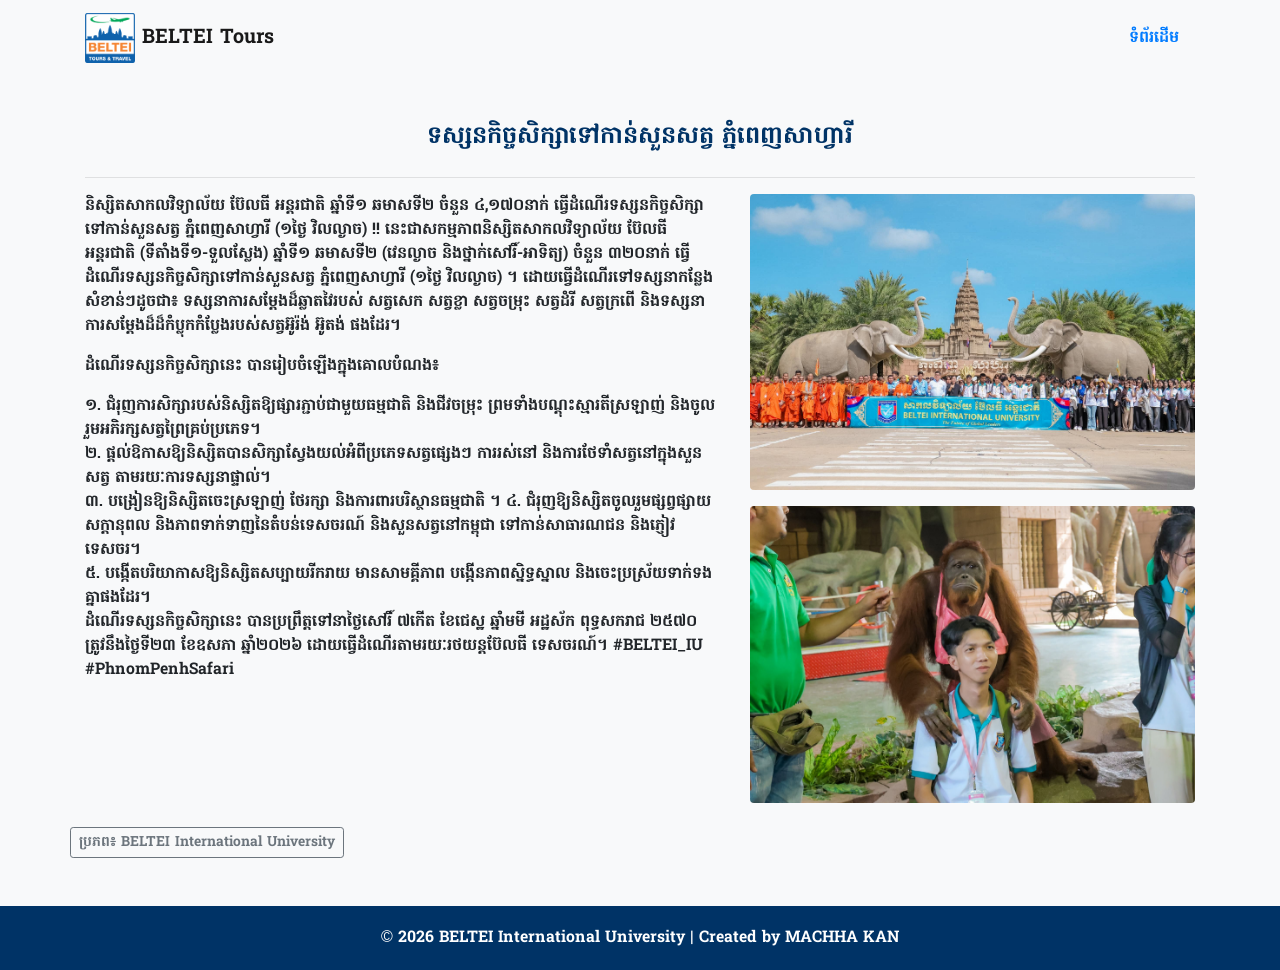
<file: pages/News.html>
<!DOCTYPE html>
<html lang="km">

<head>
    <meta charset="UTF-8">
    <meta name="viewport" content="width=device-width, initial-scale=1.0">
    <title>ព្រឹត្តិការណ៍ - BELTEI Tours</title>
    <link rel="stylesheet" href="https://cdn.jsdelivr.net/npm/bootstrap@4.6.2/dist/css/bootstrap.min.css">
    <link rel="stylesheet" href="../assets/css/style.css">
</head>

<body>

    <nav class="navbar sticky-top navbar-expand-lg navbar-light bg-light">
        <div class="container d-flex justify-content-between align-items-center">
            <a class="navbar-brand" href="#"><img src="../assets/img/Logo BIU Travel.png" width="50"> BELTEI Tours</a>

            <li class="nav-item​ list-unstyled">
                <a class="nav-link" href="../index.html">ទំព័រដើម</a>
            </li>
        </div>
    </nav>

    <div class="container mt-5">
        <h4 class="text-center mb-4" style="color: #003366;">ទស្សនកិច្ចសិក្សាទៅកាន់សួនសត្វ ភ្នំពេញសាហ្វារី</h4>
        <hr>
        <div class="row align-items-start">

            <div class="col-md-7">
                <p>និស្សិតសាកលវិទ្យាល័យ ប៊ែលធី អន្តរជាតិ ឆ្នាំទី១ ឆមាសទី២ ចំនួន ៤,១៧០នាក់
                    ធ្វើដំណើរទស្សនកិច្ចសិក្សាទៅកាន់សួនសត្វ ភ្នំពេញសាហ្វារី (១ថ្ងៃ វិលល្ងាច) !!
                    នេះជាសកម្មភាពនិស្សិតសាកលវិទ្យាល័យ ប៊ែលធី អន្តរជាតិ (ទីតាំងទី១-ទួលស្លែង) ឆ្នាំទី១ ឆមាសទី២ (វេនល្ងាច
                    និងថ្នាក់សៅរិ៍-អាទិត្យ) ចំនួន ៣២០នាក់ ធ្វើដំណើរទស្សនកិច្ចសិក្សាទៅកាន់សួនសត្វ ភ្នំពេញសាហ្វារី (១ថ្ងៃ
                    វិលល្ងាច) ។ ដោយធ្វើដំណើរទៅទស្សនាកន្លែងសំខាន់ៗដូចជា៖ ទស្សនាការសម្ដែងដ៏ឆ្លាតវៃរបស់ សត្វសេក សត្វខ្លា
                    សត្វចម្រុះ សត្វដំរី សត្វក្រពើ និងទស្សនាការសម្ដែងដ៏ដ៏កំប្លុកកំប្លែងរបស់សត្វអ៊ូរ៉ង់ អ៊ូតង់ ផងដែរ។</p>
                <p>ដំណើរទស្សនកិច្ចសិក្សានេះ បានរៀបចំឡើងក្នុងគោលបំណង៖</p>
                <p>
                    ១. ជំរុញការសិក្សារបស់និស្សិតឱ្យផ្សារភ្ជាប់ជាមួយធម្មជាតិ និងជីវចម្រុះ
                    ព្រមទាំងបណ្តុះស្មារតីស្រឡាញ់ និងចូលរួមអភិរក្សសត្វព្រៃគ្រប់ប្រភេទ។
                    <br>
                    ២. ផ្តល់ឱកាសឱ្យនិស្សិតបានសិក្សាស្វែងយល់អំពីប្រភេទសត្វផ្សេងៗ ការរស់នៅ
                    និងការថែទាំសត្វនៅក្នុងសួនសត្វ តាមរយៈការទស្សនាផ្ទាល់។
                    <br>
                    ៣. បង្រៀនឱ្យនិស្សិតចេះស្រឡាញ់ ថែរក្សា និងការពារបរិស្ថានធម្មជាតិ ។ ៤.
                    ជំរុញឱ្យនិស្សិតចូលរួមផ្សព្វផ្សាយសក្តានុពល និងភាពទាក់ទាញនៃតំបន់ទេសចរណ៍ និងសួនសត្វនៅកម្ពុជា
                    ទៅកាន់សាធារណជន និងភ្ញៀវទេសចរ។
                    <br>
                    ៥. បង្កើតបរិយាកាសឱ្យនិស្សិតសប្បាយរីករាយ មានសាមគ្គីភាព បង្កើនភាពស្និទ្ធស្នាល
                    និងចេះប្រស្រ័យទាក់ទងគ្នាផងដែរ។
                    <br>
                    ដំណើរទស្សនកិច្ចសិក្សានេះ បានប្រព្រឹត្តទៅនាថ្ងៃសៅរិ៍ ៧កើត ខែជេស្ឋ ឆ្នាំមមី អដ្ឋស័ក ពុទ្ធសករាជ
                    ២៥៧០ ត្រូវនឹងថ្ងៃទី២៣ ខែឧសភា ឆ្នាំ២០២៦ ដោយធ្វើដំណើរតាមរយៈរថយន្តប៊ែលធី ទេសចរណ៍។ #BELTEI_IU
                    #PhnomPenhSafari
                </p>
            </div>

            <div class="col-md-5">
                <img src="../assets/img/safari.jpg" class="img-fluid rounded mb-3" alt="Event Image">
                <img src="../assets/img/safari1.jpg" class="img-fluid rounded" alt="Event Image">

            </div>
            <div class="mt-4">
                <a href="https://www.facebook.com/BELTEIIU" target="_blank" class="btn btn-outline-secondary btn-sm">
                    <i class="fas fa-link"></i> ប្រភព៖ BELTEI International University
                </a>
            </div>

        </div>
    </div>

    <footer class="footer mt-5" style="background-color: #003366; color: white; padding: 20px 0;">
        <div class="container text-center">
            © 2026 BELTEI International University | Created by MACHHA KAN
        </div>
    </footer>

</body>

</html>
</file>
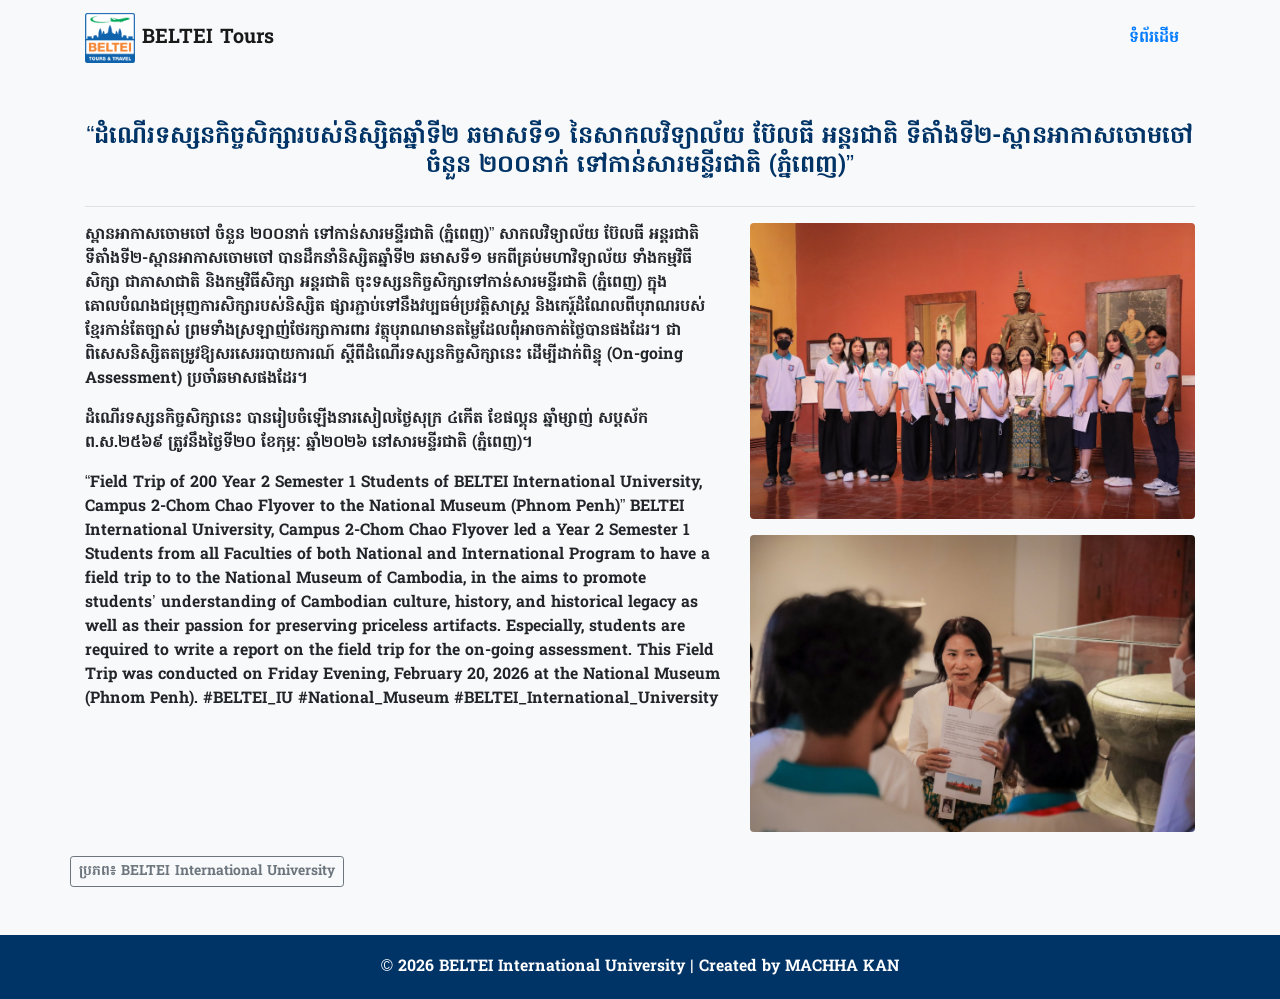
<file: pages/News1.html>
<!DOCTYPE html>
<html lang="km">

<head>
    <meta charset="UTF-8">
    <meta name="viewport" content="width=device-width, initial-scale=1.0">
    <title>ព្រឹត្តិការណ៍ - BELTEI Tours</title>
    <link rel="stylesheet" href="https://cdn.jsdelivr.net/npm/bootstrap@4.6.2/dist/css/bootstrap.min.css">
    <link rel="stylesheet" href="../assets/css/style.css">
</head>

<body>

    <nav class="navbar sticky-top navbar-expand-lg navbar-light bg-light">
        <div class="container d-flex justify-content-between align-items-center">
            <a class="navbar-brand" href="#"><img src="../assets/img/Logo BIU Travel.png" width="50"> BELTEI Tours</a>

            <li class="nav-item​ list-unstyled">
                <a class="nav-link" href="../index.html">ទំព័រដើម</a>
            </li>
        </div>
    </nav>

    <div class="container mt-5">
        <h4 class="text-center mb-4" style="color: #003366;">“ដំណើរទស្សនកិច្ចសិក្សារបស់និស្សិតឆ្នាំទី២ ឆមាសទី១
            នៃសាកលវិទ្យាល័យ ប៊ែលធី អន្តរជាតិ ទីតាំងទី២-ស្ពានអាកាសចោមចៅ ចំនួន ២០០នាក់ ទៅកាន់សារមន្ទីរជាតិ (ភ្នំពេញ)”</h4>
        <hr>
        <div class="row align-items-start">

            <div class="col-md-7">
                <p>ស្ពានអាកាសចោមចៅ ចំនួន ២០០នាក់ ទៅកាន់សារមន្ទីរជាតិ (ភ្នំពេញ)”
                    សាកលវិទ្យាល័យ ប៊ែលធី អន្តរជាតិ ទីតាំងទី២-ស្ពានអាកាសចោមចៅ បានដឹកនាំនិស្សិតឆ្នាំទី២ ឆមាសទី១
                    មកពីគ្រប់មហាវិទ្យាល័យ ទាំងកម្មវិធីសិក្សា ជាភាសាជាតិ និងកម្មវិធីសិក្សា អន្តរជាតិ
                    ចុះទស្សនកិច្ចសិក្សាទៅកាន់សារមន្ទីរជាតិ (ភ្នំពេញ) ក្នុងគោលបំណងជម្រុញការសិក្សារបស់និស្សិត
                    ផ្សារភ្ជាប់ទៅនឹងវប្បធម៌ប្រវត្តិសាស្រ្ត និងកេរ្ត៍ដំណែលពីបុរាណរបស់ខ្មែរកាន់តែច្បាស់
                    ព្រមទាំងស្រឡាញ់ថែរក្សាការពារ វត្ថុបុរាណមានតម្លៃដែលពុំអាចកាត់ថ្លៃបានផងដែរ។
                    ជាពិសេសនិស្សិតតម្រូវឱ្យសរសេររបាយការណ៍ ស្ដីពីដំណើរទស្សនកិច្ចសិក្សានេះ ដើម្បីដាក់ពិន្ទុ (On-going
                    Assessment) ប្រចាំឆមាសផងដែរ។</p>
                <p>ដំណើរទស្សនកិច្ចសិក្សានេះ បានរៀបចំឡើងនារសៀលថ្ងៃសុក្រ ៤កើត ខែផល្គុន ឆ្នាំម្សាញ់ សប្តស័ក ព.ស.២៥៦៩
                    ត្រូវនឹងថ្ងៃទី២០ ខែកុម្ភៈ ឆ្នាំ២០២៦ នៅសារមន្ទីរជាតិ (ភ្នំពេញ)។</p>
                <p>
                    “Field Trip of 200 Year 2 Semester 1 Students of BELTEI International University, Campus 2-Chom Chao
                    Flyover to the National Museum (Phnom Penh)”
                    BELTEI International University, Campus 2-Chom Chao Flyover led a Year 2 Semester 1 Students from
                    all Faculties of both National and International Program to have a field trip to to the National
                    Museum of Cambodia, in the aims to promote students’ understanding of Cambodian culture, history,
                    and historical legacy as well as their passion for preserving priceless artifacts. Especially,
                    students are required to write a report on the field trip for the on-going assessment.
                    This Field Trip was conducted on Friday Evening, February 20, 2026 at the National Museum (Phnom
                    Penh).
                    #BELTEI_IU #National_Museum
                    #BELTEI_International_University
                </p>
            </div>

            <div class="col-md-5">
                <img src="../assets/img/saramunti1.jpg" class="img-fluid rounded mb-3" alt="Event Image">
                <img src="../assets/img/saramunti2.jpg" class="img-fluid rounded" alt="Event Image">

            </div>
            <div class="mt-4">
                <a href="https://www.facebook.com/share/p/1H6zKYBT2b/" target="_blank"
                    class="btn btn-outline-secondary btn-sm">
                    <i class="fas fa-link"></i> ប្រភព៖ BELTEI International University
                </a>
            </div>

        </div>
    </div>

    <footer class="footer mt-5" style="background-color: #003366; color: white; padding: 20px 0;">
        <div class="container text-center">
            © 2026 BELTEI International University | Created by MACHHA KAN
        </div>
    </footer>

</body>

</html>
</file>
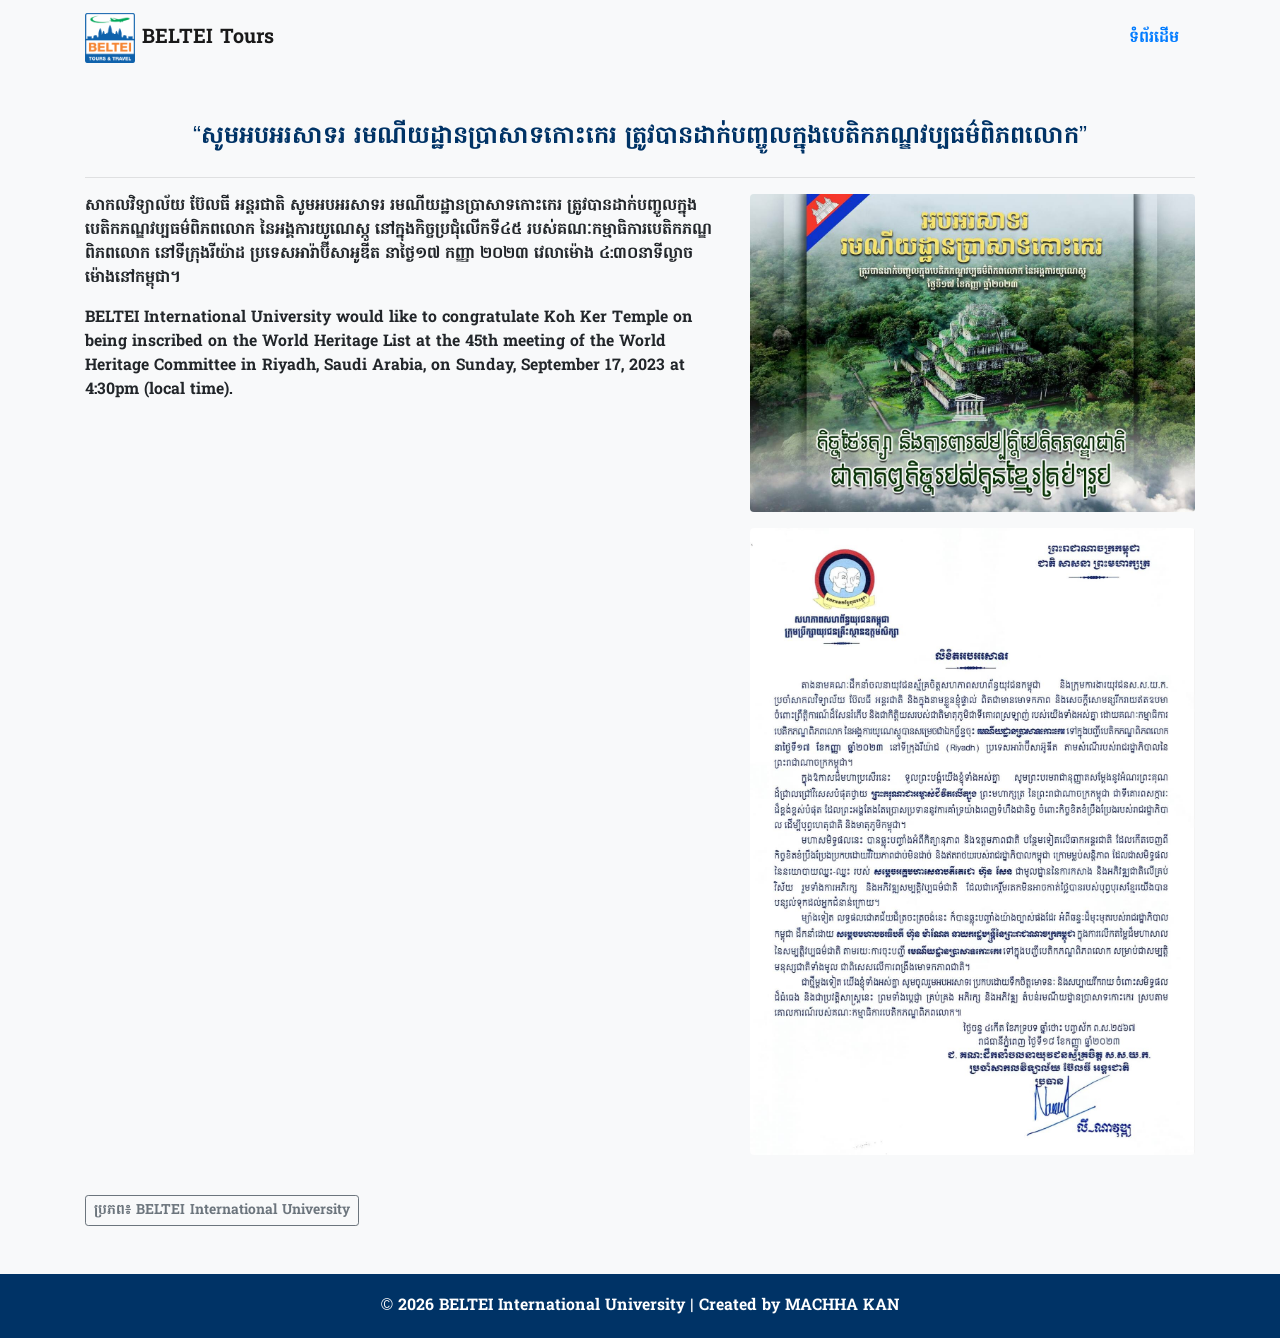
<file: pages/News3.html>
<!DOCTYPE html>
<html lang="km">

<head>
    <meta charset="UTF-8">
    <meta name="viewport" content="width=device-width, initial-scale=1.0">
    <title>ព្រឹត្តិការណ៍ - BELTEI Tours</title>
    <link rel="stylesheet" href="https://cdn.jsdelivr.net/npm/bootstrap@4.6.2/dist/css/bootstrap.min.css">
    <link rel="stylesheet" href="../assets/css/style.css">
</head>

<body>

    <nav class="navbar sticky-top navbar-expand-lg navbar-light bg-light">
        <div class="container d-flex justify-content-between align-items-center">
            <a class="navbar-brand" href="#"><img src="../assets/img/Logo BIU Travel.png" width="50"> BELTEI Tours</a>

            <li class="nav-item​ list-unstyled">
                <a class="nav-link" href="../index.html">ទំព័រដើម</a>
            </li>
        </div>
    </nav>

    <div class="container mt-5">
        <h4 class="text-center mb-4" style="color: #003366;">“សូមអបអរសាទរ
            រមណីយដ្ឋានប្រាសាទកោះកេរ ត្រូវបានដាក់បញ្ចូលក្នុងបេតិកភណ្ឌវប្បធម៌ពិភពលោក”</h4>
        <hr>
        <div class="row align-items-start">

            <div class="col-md-7">
                <p>
                    សាកលវិទ្យាល័យ ប៊ែលធី អន្តរជាតិ សូមអបអរសាទរ រមណីយដ្ឋានប្រាសាទកោះកេរ
                    ត្រូវបានដាក់បញ្ចូលក្នុងបេតិកភណ្ឌវប្បធម៌ពិភពលោក នៃអង្គការយូណេស្កូ នៅក្នុងកិច្ចប្រជុំលើកទី៤៥
                    របស់គណៈកម្មាធិការបេតិកភណ្ឌពិភពលោក នៅទីក្រុងរីយ៉ាដ ប្រទេសអារ៉ាប៊ីសាអូឌីត នាថ្ងៃ១៧ កញ្ញា ២០២៣ វេលាម៉ោង
                    ៤:៣០នាទីល្ងាច ម៉ោងនៅកម្ពុជា។
                </p>
                <p>
                    BELTEI International University would like to congratulate Koh Ker Temple on being inscribed on the
                    World Heritage List at the 45th meeting of the World Heritage Committee in Riyadh, Saudi Arabia, on
                    Sunday, September 17, 2023 at 4:30pm (local time).
            </div>

            <div class="col-md-5">
                <img src="../assets/img/kohke2.jpg" class="img-fluid rounded mb-3" alt="Event Image">
                <img src="../assets/img/kohke3.jpg" class="img-fluid rounded mb-3" alt="Event Image">
            </div>
        </div>
        <div class="mt-4">
            <a href="https://www.facebook.com/share/p/1HMpcZxGcP/" target="_blank"
                class="btn btn-outline-secondary btn-sm">
                <i class="fas fa-link"></i> ប្រភព៖ BELTEI International University
            </a>
        </div>

    </div>
    </div>
</body>
<footer class="footer mt-5" style="background-color: #003366; color: white; padding: 20px 0;">
    <div class="container text-center">
        © 2026 BELTEI International University | Created by MACHHA KAN
    </div>
</footer>

</html>
</file>
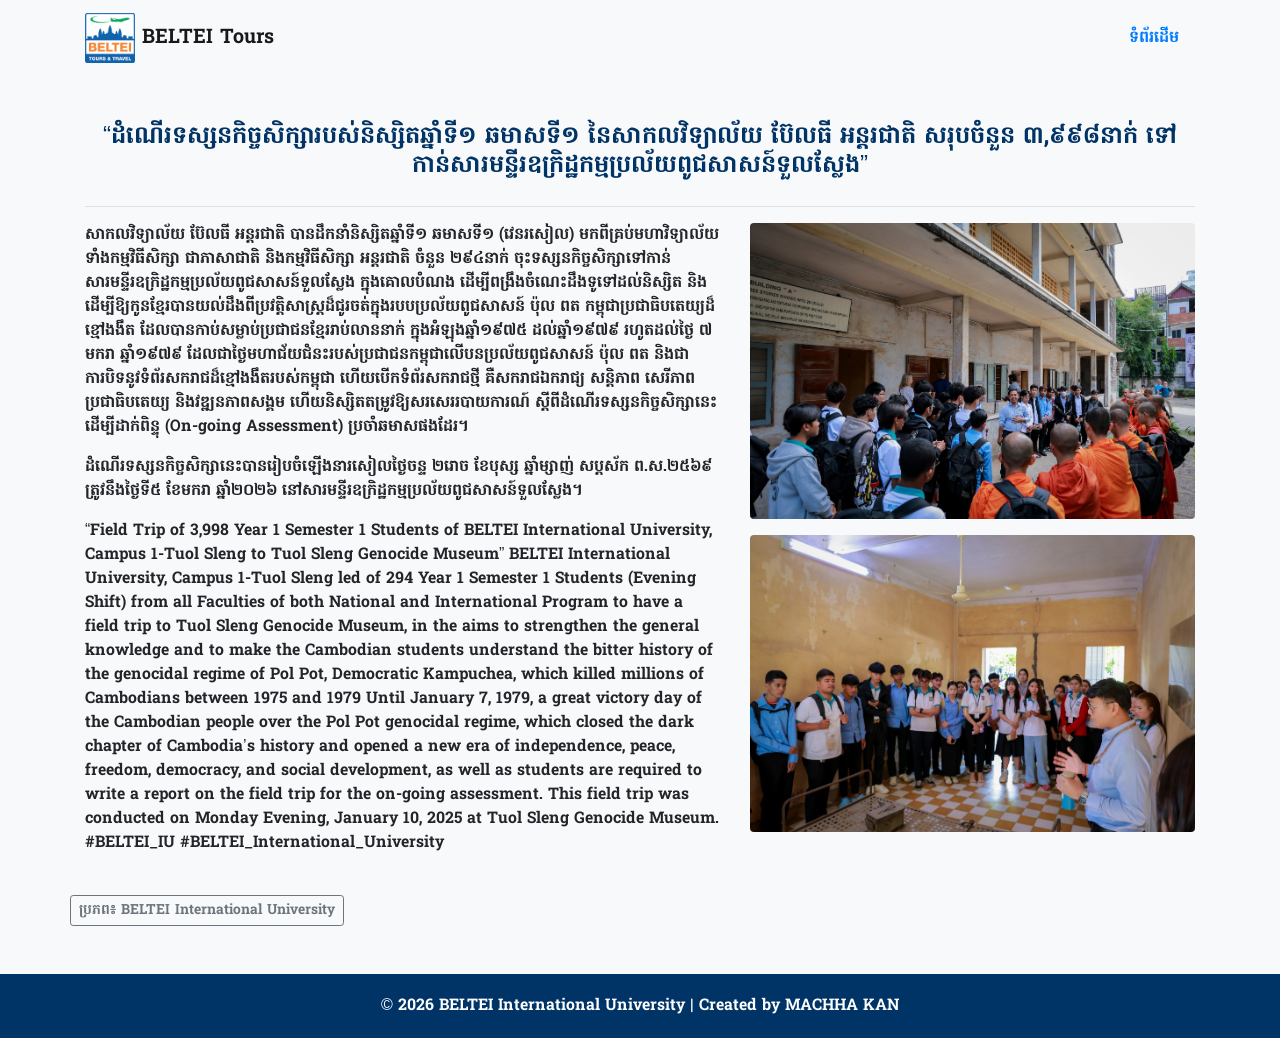
<file: pages/News4.html>
<!DOCTYPE html>
<html lang="km">

<head>
    <meta charset="UTF-8">
    <meta name="viewport" content="width=device-width, initial-scale=1.0">
    <title>ព្រឹត្តិការណ៍ - BELTEI Tours</title>
    <link rel="stylesheet" href="https://cdn.jsdelivr.net/npm/bootstrap@4.6.2/dist/css/bootstrap.min.css">
    <link rel="stylesheet" href="../assets/css/style.css">
</head>

<body>

    <nav class="navbar sticky-top navbar-expand-lg navbar-light bg-light">
        <div class="container d-flex justify-content-between align-items-center">
            <a class="navbar-brand" href="#"><img src="../assets/img/Logo BIU Travel.png" width="50"> BELTEI Tours</a>

            <li class="nav-item​ list-unstyled">
                <a class="nav-link" href="../index.html">ទំព័រដើម</a>
            </li>
        </div>
    </nav>

    <div class="container mt-5">
        <h4 class="text-center mb-4" style="color: #003366;">“ដំណើរទស្សនកិច្ចសិក្សារបស់និស្សិតឆ្នាំទី១ ឆមាសទី១
            នៃសាកលវិទ្យាល័យ ប៊ែលធី អន្តរជាតិ សរុបចំនួន ៣,៩៩៨នាក់ ទៅកាន់សារមន្ទីរឧក្រិដ្ឋកម្មប្រល័យពូជសាសន៍ទួលស្លែង”</h4>
        <hr>
        <div class="row align-items-start">

            <div class="col-md-7">
                <p>
                    សាកលវិទ្យាល័យ ប៊ែលធី អន្តរជាតិ បានដឹកនាំនិស្សិតឆ្នាំទី១ ឆមាសទី១ (វេនរសៀល) មកពីគ្រប់មហាវិទ្យាល័យ
                    ទាំងកម្មវិធីសិក្សា ជាភាសាជាតិ និងកម្មវិធីសិក្សា អន្តរជាតិ ចំនួន ២៩៤នាក់
                    ចុះទស្សនកិច្ចសិក្សាទៅកាន់សារមន្ទីរឧក្រិដ្ឋកម្មប្រល័យពូជសាសន៍ទួលស្លែង ក្នុងគោលបំណង
                    ដើម្បីពង្រឹងចំណេះដឹងទូទៅដល់និស្សិត
                    និងដើម្បីឱ្យកូនខ្មែរបានយល់ដឹងពីប្រវត្តិសាស្ត្រដ៏ជូរចត់ក្នុងរបបប្រល័យពូជសាសន៍ ប៉ុល ពត
                    កម្ពុជាប្រជាធិបតេយ្យដ៏ខ្មៅងងឹត ដែលបានកាប់សម្លាប់ប្រជាជនខ្មែររាប់លាននាក់ ក្នុងអំឡុងឆ្នាំ១៩៧៥
                    ដល់ឆ្នាំ១៩៧៩ រហូតដល់ថ្ងៃ ៧ មករា ឆ្នាំ១៩៧៩ ដែលជាថ្ងៃមហាជ័យជំនះរបស់ប្រជាជនកម្ពុជាលើបនប្រល័យពូជសាសន៍
                    ប៉ុល ពត និងជាការបិទនូវទំព័រសករាជដ៏ខ្មៅងងឹតរបស់កម្ពុជា ហើយបើកទំព័រសករាជថ្មី គឺសករាជឯករាជ្យ សន្តិភាព
                    សេរីភាព ប្រជាធិបតេយ្យ និងវឌ្ឍនភាពសង្គម ហើយនិស្សិតតម្រូវឱ្យសរសេររបាយការណ៍
                    ស្ដីពីដំណើរទស្សនកិច្ចសិក្សានេះ ដើម្បីដាក់ពិន្ទុ (On-going Assessment) ប្រចាំឆមាសផងដែរ។

                </p>
                <p>ដំណើរទស្សនកិច្ចសិក្សានេះបានរៀបចំឡើងនារសៀលថ្ងៃចន្ទ ២រោច ខែបុស្ស ឆ្នាំម្សាញ់ សប្តស័ក ព.ស.២៥៦៩
                    ត្រូវនឹងថ្ងៃទី៥ ខែមករា ឆ្នាំ២០២៦ នៅសារមន្ទីរឧក្រិដ្ឋកម្មប្រល័យពូជសាសន៍ទួលស្លែង។</p>
                <p>
                    “Field Trip of 3,998 Year 1 Semester 1 Students of BELTEI International University, Campus 1-Tuol
                    Sleng to Tuol Sleng Genocide Museum”
                    BELTEI International University, Campus 1-Tuol Sleng led of 294 Year 1 Semester 1 Students (Evening
                    Shift) from all Faculties of both National and International Program to have a field trip to Tuol
                    Sleng Genocide Museum, in the aims to strengthen the general knowledge and to make the Cambodian
                    students understand the bitter history of the genocidal regime of Pol Pot, Democratic Kampuchea,
                    which killed millions of Cambodians between 1975 and 1979 Until January 7, 1979, a great victory day
                    of the Cambodian people over the Pol Pot genocidal regime, which closed the dark chapter of
                    Cambodia’s history and opened a new era of independence, peace, freedom, democracy, and social
                    development, as well as students are required to write a report on the field trip for the on-going
                    assessment.
                    This field trip was conducted on Monday Evening, January 10, 2025 at Tuol Sleng Genocide Museum.
                    #BELTEI_IU
                    #BELTEI_International_University
                </p>
            </div>

            <div class="col-md-5">
                <img src="../assets/img/Tuol Sleng1.jpg" class="img-fluid rounded mb-3" alt="Event Image">
                <img src="../assets/img/Tuol Sleng2.jpg" class="img-fluid rounded" alt="Event Image">

            </div>
            <div class="mt-4">
                <a href="https://www.facebook.com/share/p/1bepqHosB4/" target="_blank"
                    class="btn btn-outline-secondary btn-sm">
                    <i class="fas fa-link"></i> ប្រភព៖ BELTEI International University
                </a>
            </div>

        </div>
    </div>

    <footer class="footer mt-5" style="background-color: #003366; color: white; padding: 20px 0;">
        <div class="container text-center">
            © 2026 BELTEI International University | Created by MACHHA KAN
        </div>
    </footer>

</body>

</html>
</file>
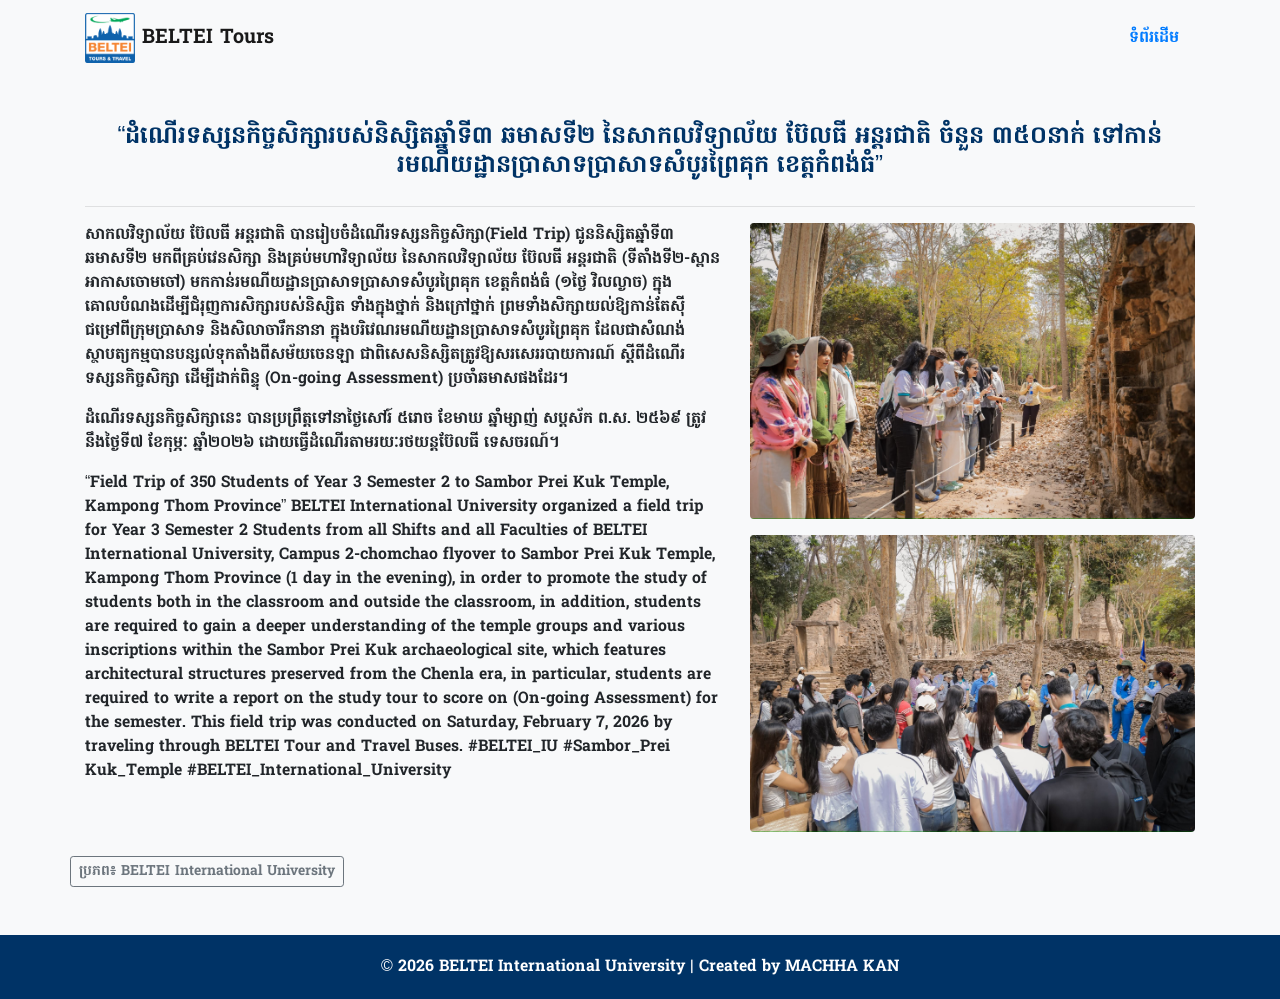
<file: pages/News5.html>
<!DOCTYPE html>
<html lang="km">

<head>
    <meta charset="UTF-8">
    <meta name="viewport" content="width=device-width, initial-scale=1.0">
    <title>ព្រឹត្តិការណ៍ - BELTEI Tours</title>
    <link rel="stylesheet" href="https://cdn.jsdelivr.net/npm/bootstrap@4.6.2/dist/css/bootstrap.min.css">
    <link rel="stylesheet" href="../assets/css/style.css">
</head>

<body>

    <nav class="navbar sticky-top navbar-expand-lg navbar-light bg-light">
        <div class="container d-flex justify-content-between align-items-center">
            <a class="navbar-brand" href="#"><img src="../assets/img/Logo BIU Travel.png" width="50"> BELTEI Tours</a>

            <li class="nav-item​ list-unstyled">
                <a class="nav-link" href="../index.html">ទំព័រដើម</a>
            </li>
        </div>
    </nav>

    <div class="container mt-5">
        <h4 class="text-center mb-4" style="color: #003366;">“ដំណើរទស្សនកិច្ចសិក្សារបស់និស្សិតឆ្នាំទី៣ ឆមាសទី២
            នៃសាកលវិទ្យាល័យ ប៊ែលធី អន្តរជាតិ ចំនួន ៣៥០នាក់ ទៅកាន់រមណីយដ្ឋានប្រាសាទប្រាសាទសំបូរព្រៃគុក ខេត្តកំពង់ធំ”
        </h4>
        <hr>
        <div class="row align-items-start">

            <div class="col-md-7">
                <p>
                    សាកលវិទ្យាល័យ ប៊ែលធី អន្តរជាតិ បានរៀបចំដំណើរទស្សនកិច្ចសិក្សា(Field Trip) ជូននិស្សិតឆ្នាំទី៣ ឆមាសទី២
                    មកពីគ្រប់វេនសិក្សា និងគ្រប់មហាវិទ្យាល័យ នៃសាកលវិទ្យាល័យ ប៊ែលធី អន្តរជាតិ (ទីតាំងទី២-ស្ពានអាកាសចោមចៅ)
                    មកកាន់រមណីយដ្ឋានប្រាសាទប្រាសាទសំបូរព្រៃគុក ខេត្តកំពង់ធំ (១ថ្ងៃ វិលល្ងាច)
                    ក្នុងគោលបំណងដើម្បីជំរុញការសិក្សារបស់និស្សិត ទាំងក្នុងថ្នាក់ និងក្រៅថ្នាក់
                    ព្រមទាំងសិក្សាយល់ឱ្យកាន់តែស៊ីជម្រៅពីក្រុមប្រាសាទ និងសិលាចារឹកនានា
                    ក្នុងបរិវេណរមណីយដ្ឋានប្រាសាទសំបូរព្រៃគុក ដែលជាសំណង់ស្ថាបត្យកម្មបានបន្សល់ទុកតាំងពីសម័យចេនឡា
                    ជាពិសេសនិស្សិតត្រូវឱ្យសរសេររបាយការណ៍ ស្ដីពីដំណើរទស្សនកិច្ចសិក្សា ដើម្បីដាក់ពិន្ទុ (On-going
                    Assessment) ប្រចាំឆមាសផងដែរ។
                </p>
                <p>ដំណើរទស្សនកិច្ចសិក្សានេះ បានប្រព្រឹត្តទៅនាថ្ងៃសៅរ៍ ៥រោច ខែមាឃ ឆ្នាំម្សាញ់ សប្តស័ក ព.ស. ២៥៦៩
                    ត្រូវនឹងថ្ងៃទី៧ ខែកុម្ភៈ ឆ្នាំ២០២៦ ដោយធ្វើដំណើរតាមរយៈរថយន្តប៊ែលធី ទេសចរណ៍។</p>
                <p>
                    “Field Trip of 350 Students of Year 3 Semester 2 to Sambor Prei Kuk Temple, Kampong Thom Province”
                    BELTEI International University organized a field trip for Year 3 Semester 2 Students from all
                    Shifts and all Faculties of BELTEI International University, Campus 2-chomchao flyover to Sambor
                    Prei Kuk Temple, Kampong Thom Province (1 day in the evening), in order to promote the study of
                    students both in the classroom and outside the classroom, in addition, students are required to gain
                    a deeper understanding of the temple groups and various inscriptions within the Sambor Prei Kuk
                    archaeological site, which features architectural structures preserved from the Chenla era, in
                    particular, students are required to write a report on the study tour to score on (On-going
                    Assessment) for the semester.
                    This field trip was conducted on Saturday, February 7, 2026 by traveling through BELTEI Tour and
                    Travel Buses.
                    #BELTEI_IU #Sambor_Prei Kuk_Temple
                    #BELTEI_International_University
                </p>
            </div>

            <div class="col-md-5">
                <img src="../assets/img/preikuk4.jpg" class="img-fluid rounded mb-3" alt="Event Image">
                <img src="../assets/img/preikuk2.jpg" class="img-fluid rounded" alt="Event Image">

            </div>
            <div class="mt-4">
                <a href="https://www.facebook.com/share/p/1G3gwTwCkm/" target="_blank"
                    class="btn btn-outline-secondary btn-sm">
                    <i class="fas fa-link"></i> ប្រភព៖ BELTEI International University
                </a>
            </div>

        </div>
    </div>

    <footer class="footer mt-5" style="background-color: #003366; color: white; padding: 20px 0;">
        <div class="container text-center">
            © 2026 BELTEI International University | Created by MACHHA KAN
        </div>
    </footer>

</body>

</html>
</file>
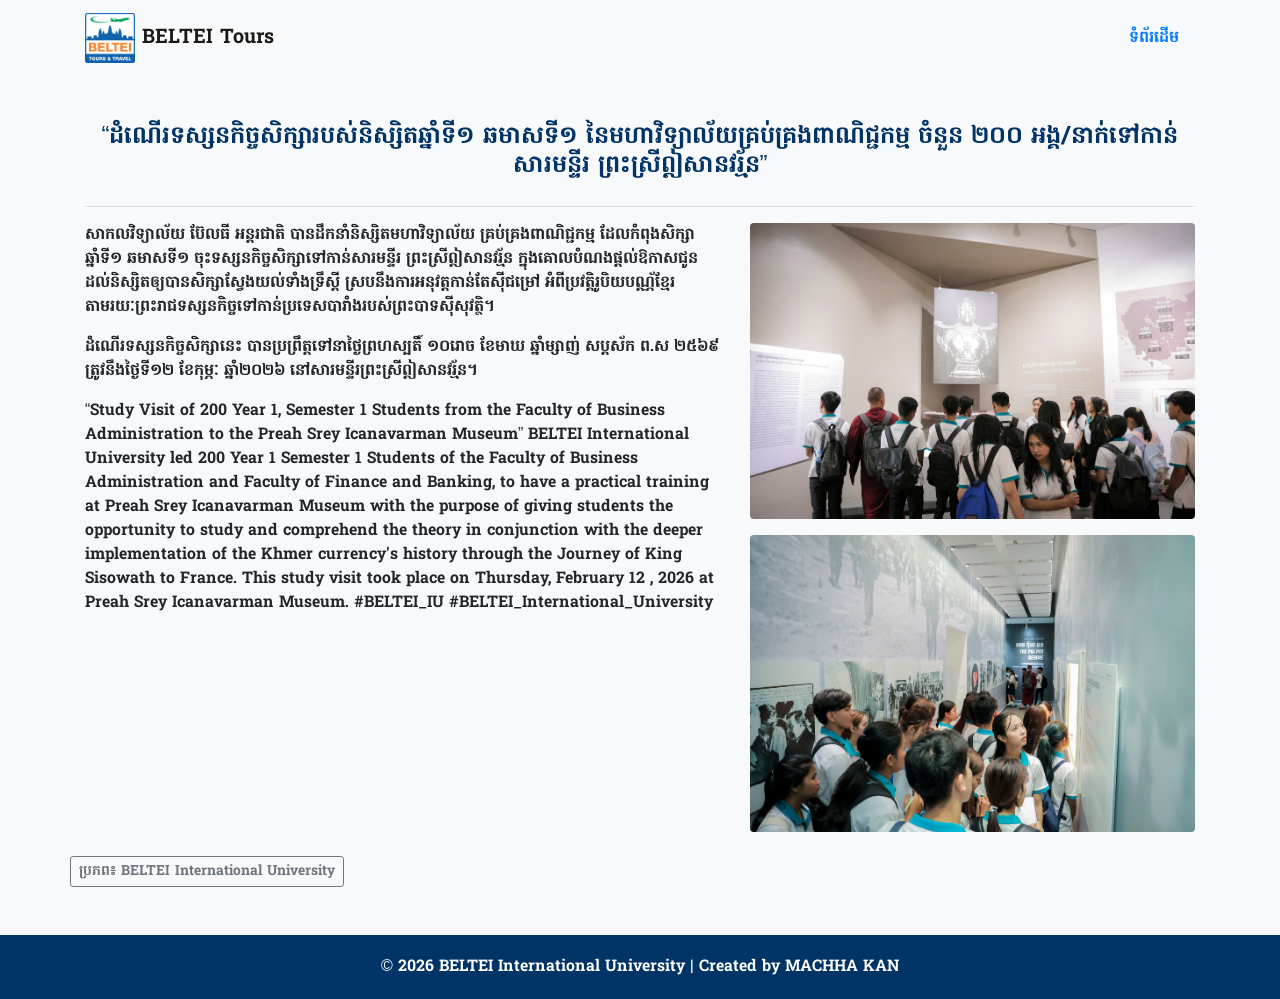
<file: pages/News6.html>
<!DOCTYPE html>
<html lang="km">

<head>
    <meta charset="UTF-8">
    <meta name="viewport" content="width=device-width, initial-scale=1.0">
    <title>ព្រឹត្តិការណ៍ - BELTEI Tours</title>
    <link rel="stylesheet" href="https://cdn.jsdelivr.net/npm/bootstrap@4.6.2/dist/css/bootstrap.min.css">
    <link rel="stylesheet" href="../assets/css/style.css">
</head>

<body>

    <nav class="navbar sticky-top navbar-expand-lg navbar-light bg-light">
        <div class="container d-flex justify-content-between align-items-center">
            <a class="navbar-brand" href="#"><img src="../assets/img/Logo BIU Travel.png" width="50"> BELTEI Tours</a>

            <li class="nav-item​ list-unstyled">
                <a class="nav-link" href="../index.html">ទំព័រដើម</a>
            </li>
        </div>
    </nav>

    <div class="container mt-5">
        <h4 class="text-center mb-4" style="color: #003366;">“ដំណើរទស្សនកិច្ចសិក្សារបស់និស្សិតឆ្នាំទី១ ឆមាសទី១
            នៃមហាវិទ្យាល័យគ្រប់គ្រងពាណិជ្ជកម្ម ចំនួន ២០០ អង្គ/នាក់ទៅកាន់សារមន្ទីរ ព្រះស្រីឦសានវរ្ម័ន”</h4>
        <hr>
        <div class="row align-items-start">

            <div class="col-md-7">
                <p>
                    សាកលវិទ្យាល័យ ប៊ែលធី អន្តរជាតិ បានដឹកនាំនិស្សិតមហាវិទ្យាល័យ គ្រប់គ្រងពាណិជ្ជកម្ម
                    ដែលកំពុងសិក្សាឆ្នាំទី១ ឆមាសទី១ ចុះទស្សនកិច្ចសិក្សាទៅកាន់សារមន្ទីរ ព្រះស្រីឦសានវរ្ម័ន
                    ក្នុងគោលបំណងផ្តល់ឱកាសជូនដល់និស្សិតឲ្យបានសិក្សាស្វែងយល់ទាំងទ្រឹស្តី ស្របនឹងការអនុវត្តកាន់តែស៊ីជម្រៅ
                    អំពីប្រវតិ្តរូបិយបណ្ណ័ខ្មែរ តាមរយៈព្រះរាជទស្សនកិច្ចទៅកាន់ប្រទេសបារាំងរបស់ព្រះបាទស៊ីសុវត្ថិ។
                </p>
                <p>ដំណើរទស្សនកិច្ចសិក្សានេះ បានប្រព្រឹត្តទៅនាថ្ងៃព្រហស្បតិ៍ ១០រោច ខែមាឃ ឆ្នាំម្សាញ់ សប្តស័ក ព.ស ២៥៦៩
                    ត្រូវនឹងថ្ងៃទី១២ ខែកុម្ភៈ ឆ្នាំ២០២៦ នៅសារមន្ទីរព្រះស្រីឦសានវរ្ម័ន។</p>
                <p>
                    “Study Visit of 200 Year 1, Semester 1 Students from the Faculty of Business Administration to the
                    Preah Srey Icanavarman Museum”
                    BELTEI International University led 200 Year 1 Semester 1 Students of the Faculty of Business
                    Administration and Faculty of Finance and Banking, to have a practical training at Preah Srey
                    Icanavarman Museum with the purpose of giving students the opportunity to study and comprehend the
                    theory in conjunction with the deeper implementation of the Khmer currency's history through the
                    Journey of King Sisowath to France.
                    This study visit took place on Thursday, February 12 , 2026 at Preah Srey Icanavarman Museum.
                    #BELTEI_IU
                    #BELTEI_International_University
                </p>
            </div>

            <div class="col-md-5">
                <img src="../assets/img/Icanavarman Museum1.jpg" class="img-fluid rounded mb-3" alt="Event Image">
                <img src="../assets/img/Icanavarman Museum2.jpg" class="img-fluid rounded" alt="Event Image">

            </div>
            <div class="mt-4">
                <a href="https://www.facebook.com/share/p/19CxxM4kmX/" target="_blank"
                    class="btn btn-outline-secondary btn-sm">
                    <i class="fas fa-link"></i> ប្រភព៖ BELTEI International University
                </a>
            </div>

        </div>
    </div>

    <footer class="footer mt-5" style="background-color: #003366; color: white; padding: 20px 0;">
        <div class="container text-center">
            © 2026 BELTEI International University | Created by MACHHA KAN
        </div>
    </footer>

</body>

</html>
</file>
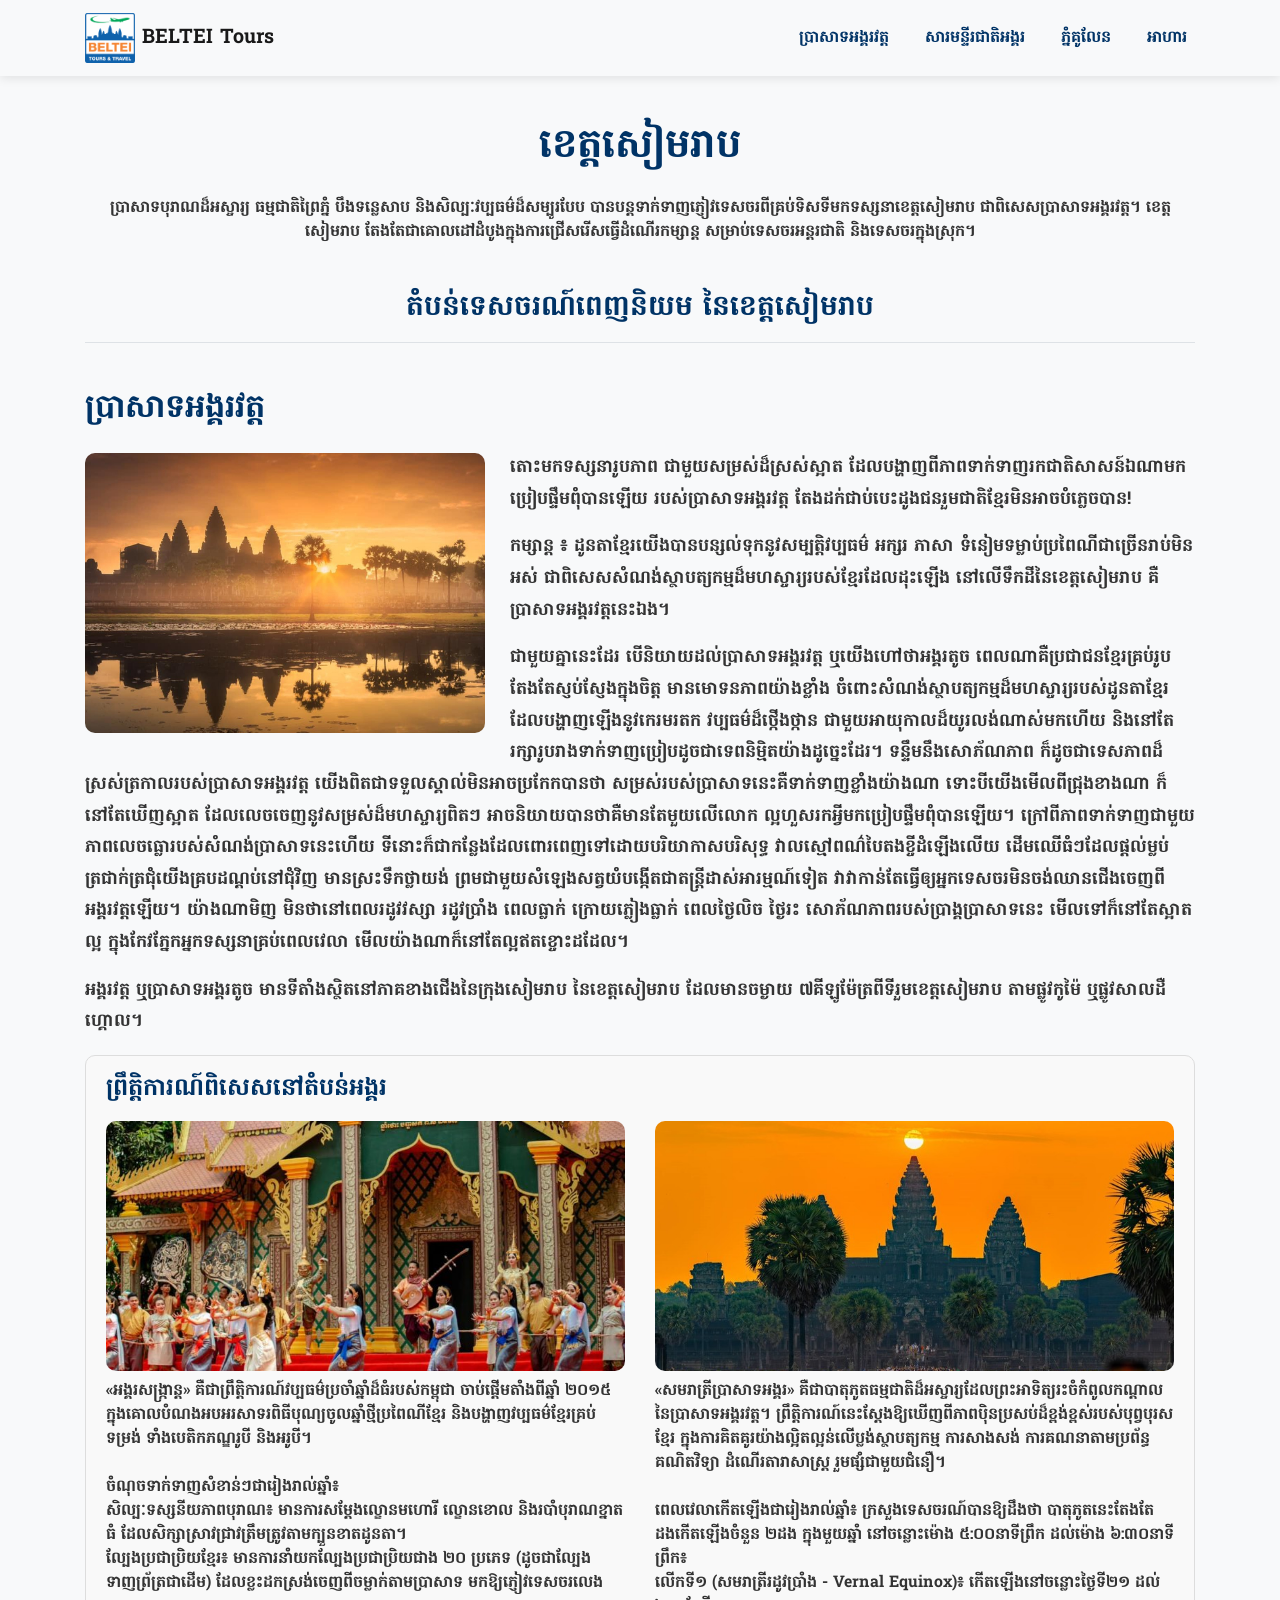
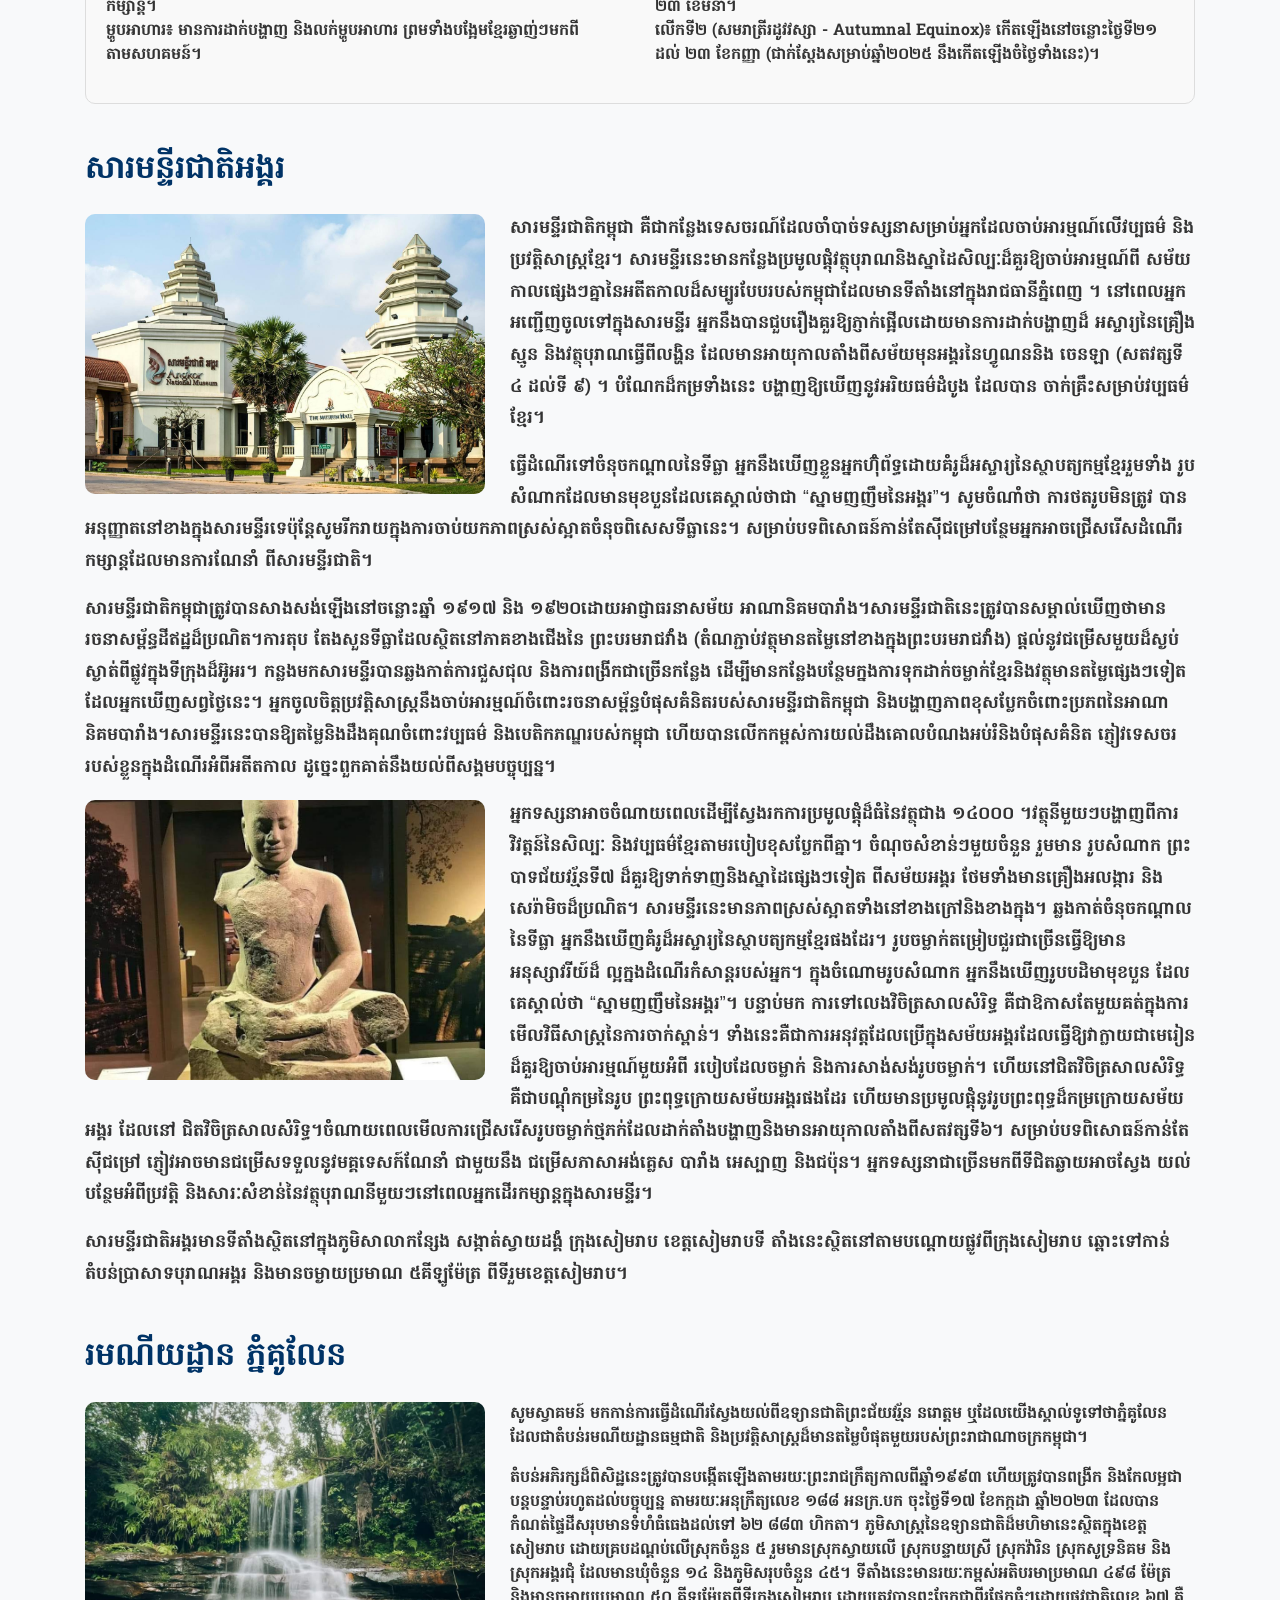
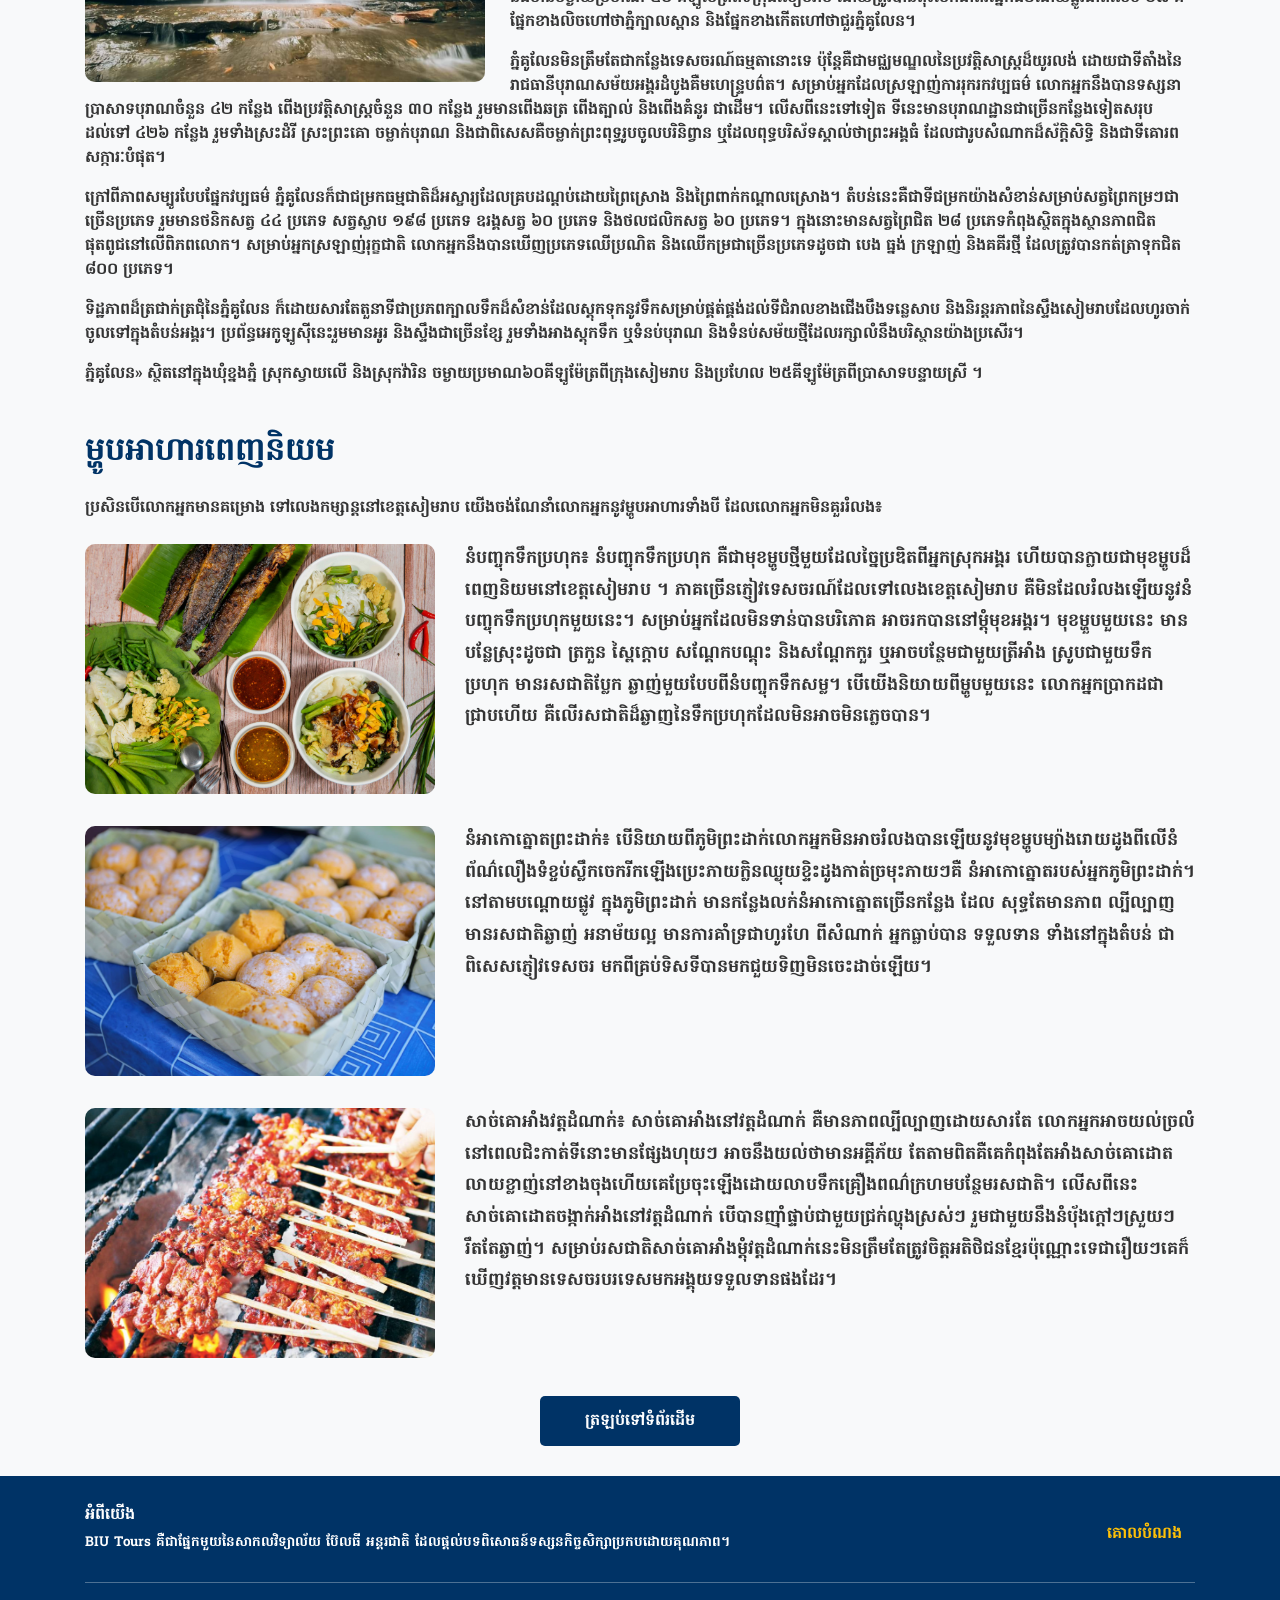
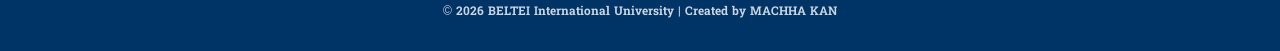
<file: pages/siemreap.html>
<!DOCTYPE html>
<html lang="km">

<head>
    <meta charset="UTF-8">
    <meta name="viewport" content="width=device-width, initial-scale=1.0">
    <title>ខេត្តសៀមរាប | BELTEI Tours & Travel</title>
    <link rel="stylesheet" href="https://cdn.jsdelivr.net/npm/bootstrap@4.6.2/dist/css/bootstrap.min.css">
    <link rel="stylesheet" href="../assets/css/style.css">

    <style>
        @media (max-width: 576px) {
            .navbar-nav .nav-link {
                font-size: 12px;
                padding: 5px;
            }
        }

        body {
            font-family: 'KhmerFont', sans-serif;
            color: #333;
        }

        .main-text {
            font-size: 1.1rem;
            line-height: 1.8;
        }

        .navbar {
            background-color: white;
            box-shadow: 0 2px 10px rgba(0, 0, 0, 0.1);
        }

        .navbar-brand img {
            width: 50px;
        }

        .section-img {
            width: 100%;
            height: 250px;
            object-fit: cover;
            border-radius: 10px;
        }

        .btn-custom {
            background-color: #003366;
            color: white;
            display: block;
            width: 200px;
            margin: 30px auto;
            text-align: center;
            padding: 12px;
            text-decoration: none;
            border-radius: 5px;
        }

        .event-box {
            background-color: #f9f9f9;
            padding: 20px;
            border-radius: 10px;
            border: 1px solid #ddd;
        }

        .footer {
            background-color: #003366;
            color: white;
            padding: 40px 0;
        }

        .footer a {
            color: #f8f9fa;
        }

        .footer a:hover {
            color: #ffc107;
            text-decoration: none;
        }
    </style>
</head>

<body>
    <nav class="navbar sticky-top navbar-expand-lg navbar-light bg-light">
        <div class="container d-flex justify-content-between align-items-center">
            <a class="navbar-brand" href="#"><img src="../assets/img/Logo BIU Travel.png" width="50"> BELTEI Tours</a>
            <ul class="navbar-nav d-flex flex-row flex-wrap " style="gap: 20px;">
                <li class="nav-item"><a class="nav-link" href="#angkor-wat">ប្រាសាទអង្គរវត្ត</a></li>
                <li class="nav-item"><a class="nav-link" href="#national-museum">សារមន្ទីរជាតិអង្គរ</a></li>
                <li class="nav-item"><a class="nav-link" href="#kulen">ភ្នំគូលែន</a></li>
                <li class="nav-item"><a class="nav-link" href="#food">អាហារ</a></li>
            </ul>
        </div>
    </nav>
    <section class="container mt-5">
        <h1 class="text-center" style="color: #003366;">ខេត្តសៀមរាប</h1>
        <p class="mt-4 fs-5 text-center"> ប្រាសាទបុរាណដ៏អស្ចារ្យ ធម្មជាតិព្រៃភ្នំ បឹងទន្លេសាប
            និងសិល្បៈវប្បធម៌ដ៏សម្បូរបែប បានបន្តទាក់ទាញភ្ញៀវទេសចរពីគ្រប់ទិសទីមកទស្សនាខេត្តសៀមរាប ជាពិសេសប្រាសាទអង្គរវត្ត។
            ខេត្តសៀមរាប តែងតែជាគោលដៅដំបូងក្នុងការជ្រើសរើសធ្វើដំណើរកម្សាន្ត សម្រាប់ទេសចរអន្តរជាតិ និងទេសចរក្នុងស្រុក។</p>
    </section>

    <section class="container mt-5">
        <h3 class="text-center mb-5 border-bottom pb-3" style="color: #003366;">តំបន់ទេសចរណ៍ពេញនិយម នៃខេត្តសៀមរាប</h3>
    </section>
    <section class="container mt-5" id="angkor-wat">
        <h2 style="color: #003366;" class="mb-4">ប្រាសាទអង្គរវត្ត</h2>

        <div class="main-text">
            <img src="../assets/img/Angkor2.jpg"
                style="float: left; width: 400px; height: 280px; object-fit: cover; margin-right: 25px; margin-bottom: 15px; border-radius: 10px;"
                alt="Angkor Wat">
            <p>តោះមកទស្សនារូបភាព ជាមួយសម្រស់ដ៏ស្រស់ស្អាត ដែលបង្ហាញពីភាពទាក់ទាញរកជាតិសាសន៍ឯណាមកប្រៀបផ្ទឹមពុំបានឡើយ
                របស់ប្រាសាទអង្គរវត្ត តែងដក់ជាប់បេះដូងជនរួមជាតិខ្មែរមិនអាចបំភ្លេចបាន!</p>
            <p>កម្សាន្ត ៖ ដូនតាខ្មែរយើងបានបន្សល់ទុកនូវសម្បត្តិវប្បធម៌ អក្សរ ភាសា
                ទំនៀមទម្លាប់ប្រពៃណីជាច្រើនរាប់មិនអស់
                ជាពិសេសសំណង់ស្ថាបត្យកម្មដ៏មហស្ចារ្យរបស់ខ្មែរដែលដុះឡើង នៅលើទឹកដីនៃខេត្តសៀមរាប
                គឺប្រាសាទអង្គរវត្តនេះឯង។
            </p>
            <p>ជាមួយគ្នានេះដែរ បើនិយាយដល់ប្រាសាទអង្គរវត្ត ឬយើងហៅថាអង្គរតូច
                ពេលណាគឺប្រជាជនខ្មែរគ្រប់រូបតែងតែស្ញប់ស្ញែងក្នុងចិត្ត មានមោទនភាពយ៉ាងខ្លាំង
                ចំពោះសំណង់ស្ថាបត្យកម្មដ៏មហស្ចារ្យរបស់ដូនតាខ្មែរ ដែលបង្ហាញឡើងនូវកេរមរតក វប្បធម៌ដ៏ថ្កើងថ្កាន
                ជាមួយអាយុកាលដ៏យូរលង់ណាស់មកហើយ និងនៅតែរក្សារូបរាងទាក់ទាញប្រៀបដូចជាទេពនិម្មិតយ៉ាងដូច្នេះដែរ។

                ទន្ទឹមនឹងសោភ័ណភាព ក៏ដូចជាទេសភាពដ៏ស្រស់ត្រកាលរបស់ប្រាសាទអង្គរវត្ត យើងពិតជាទទួលស្គាល់មិនអាចប្រកែកបានថា
                សម្រស់របស់ប្រាសាទនេះគឺទាក់ទាញខ្លាំងយ៉ាងណា ទោះបីយើងមើលពីជ្រុងខាងណា ក៏នៅតែឃើញស្អាត
                ដែលលេចចេញនូវសម្រស់ដ៏មហស្ចារ្យពិតៗ អាចនិយាយបានថាគឺមានតែមួយលើលោក ល្អហួសរកអ្វីមកប្រៀបផ្ទឹមពុំបានឡើយ។

                ក្រៅពីភាពទាក់ទាញជាមួយភាពលេចធ្លោរបស់សំណង់ប្រាសាទនេះហើយ ទីនោះក៏ជាកន្លែងដែលពោរពេញទៅដោយបរិយាកាសបរិសុទ្ធ
                វាលស្មៅពណ៌បៃតងខ្ចីដំឡើងលើយ ដើមឈើធំៗដែលផ្តល់ម្លប់ត្រជាក់ត្រជុំយើងគ្របដណ្តប់នៅជុំវិញ មានស្រះទឹកថ្លាយង់
                ព្រមជាមួយសំឡេងសត្វយំបង្កើតជាតន្ត្រីដាស់អារម្មណ៍ទៀត
                វាវាកាន់តែធ្វើឲ្យអ្នកទេសចរមិនចង់ឈានជើងចេញពីអង្គរវត្តឡើយ។

                យ៉ាងណាមិញ មិនថានៅពេលរដូវវស្សា រដូវប្រាំង ពេលធ្លាក់ ក្រោយភ្លៀងធ្លាក់ ពេលថ្ងៃលិច ថ្ងៃរះ
                សោភ័ណភាពរបស់ប្រាង្គប្រាសាទនេះ មើលទៅក៏នៅតែស្អាត ល្អ ក្នុងកែវភ្នែកអ្នកទស្សនាគ្រប់ពេលវេលា
                មើលយ៉ាងណាក៏នៅតែល្អឥតខ្ចោះដដែល។</p>
            <p>អង្គរវត្ត ឬប្រាសាទអង្គរតូច មានទីតាំងស្ថិតនៅភាគខាងជើងនៃក្រុងសៀមរាប នៃខេត្តសៀមរាប ដែលមានចម្ងាយ
                ៧គីឡូម៉ែត្រពីទីរួមខេត្តសៀមរាប តាមផ្លូវកូម៉ៃ ឬផ្លូវសាលដឺ ហ្គោល។</p>
        </div>
        <div class="event-box mb-5">
            <h4 style="color: #003366;" class="mb-3">ព្រឹត្តិការណ៍ពិសេសនៅតំបន់អង្គរ</h4>
            <div class="row">
                <div class="col-md-6">
                    <img src="../assets/img/Songkran.jpg" class="section-img mb-2" alt="Songkran">
                    <p><strong>«អង្គរសង្ក្រាន្ត»</strong>
                        គឺជាព្រឹត្តិការណ៍វប្បធម៌ប្រចាំឆ្នាំដ៏ធំរបស់កម្ពុជា ចាប់ផ្តើមតាំងពីឆ្នាំ ២០១៥
                        ក្នុងគោលបំណងអបអរសាទរពិធីបុណ្យចូលឆ្នាំថ្មីប្រពៃណីខ្មែរ និងបង្ហាញវប្បធម៌ខ្មែរគ្រប់ទម្រង់
                        ទាំងបេតិកភណ្ឌរូបី និងអរូបី។
                        <br><br>
                        ចំណុចទាក់ទាញសំខាន់ៗជារៀងរាល់ឆ្នាំ៖
                        <br>សិល្បៈទស្សនីយភាពបុរាណ៖ មានការសម្តែងល្ខោនមហោរី ល្ខោនខោល និងរបាំបុរាណខ្នាតធំ
                        ដែលសិក្សាស្រាវជ្រាវត្រឹមត្រូវតាមក្បួនខាតដូនតា។
                        <br>ល្បែងប្រជាប្រិយខ្មែរ៖ មានការនាំយកល្បែងប្រជាប្រិយជាង ២០ ប្រភេទ
                        (ដូចជាល្បែងទាញព្រ័ត្រជាដើម)
                        ដែលខ្លះដកស្រង់ចេញពីចម្លាក់តាមប្រាសាទ មកឱ្យភ្ញៀវទេសចរលេងកម្សាន្ត។
                        <br>ម្ហូបអាហារ៖ មានការដាក់បង្ហាញ និងលក់ម្ហូបអាហារ ព្រមទាំងបង្អែមខ្មែរឆ្ងាញ់ៗមកពីតាមសហគមន៍។
                    </P>
                </div>
                <div class="col-md-6">
                    <img src="../assets/img/Angkor-Wat-Autumna1.jpg" class="section-img mb-2" alt="Equinox">
                    <p><strong>«សមរាត្រីប្រាសាទអង្គរ»</strong>
                        គឺជាបាតុភូតធម្មជាតិដ៏អស្ចារ្យដែលព្រះអាទិត្យរះចំកំពូលកណ្តាលនៃប្រាសាទអង្គរវត្ត។
                        ព្រឹត្តិការណ៍នេះស្តែងឱ្យឃើញពីភាពប៉ិនប្រសប់ដ៏ខ្ពង់ខ្ពស់របស់បុព្វបុរសខ្មែរ
                        ក្នុងការគិតគូរយ៉ាងល្អិតល្អន់លើប្លង់ស្ថាបត្យកម្ម ការសាងសង់ ការគណនាតាមប្រព័ន្ធគណិតវិទ្យា
                        ដំណើរតារាសាស្ត្រ រួមផ្សំជាមួយជំនឿ។<br>
                        <br>ពេលវេលាកើតឡើងជារៀងរាល់ឆ្នាំ៖
                        ក្រសួងទេសចរណ៍បានឱ្យដឹងថា បាតុភូតនេះតែងតែដងកើតឡើងចំនួន ២ដង ក្នុងមួយឆ្នាំ នៅចន្លោះម៉ោង
                        ៥:០០នាទីព្រឹក ដល់ម៉ោង ៦:៣០នាទីព្រឹក៖
                        <br> លើកទី១ (សមរាត្រីរដូវប្រាំង - Vernal Equinox)៖ កើតឡើងនៅចន្លោះថ្ងៃទី២១ ដល់ ២៣ ខែមីនា។
                        <br> លើកទី២ (សមរាត្រីរដូវវស្សា - Autumnal Equinox)៖ កើតឡើងនៅចន្លោះថ្ងៃទី២១ ដល់ ២៣ ខែកញ្ញា
                        (ជាក់ស្តែងសម្រាប់ឆ្នាំ២០២៥ នឹងកើតឡើងចំថ្ងៃទាំងនេះ)។
                    </p>
                </div>
            </div>
        </div>
    </section>
    <section class="container mt-5" id="national-museum">
        <h2 style="color: #003366;" class="mb-4">សារមន្ទីរជាតិអង្គរ</h2>

        <div class="main-text">
            <img src="../assets/img/museum.jpg"
                style="float: left; width: 400px; height: 280px; object-fit: cover; margin-right: 25px; margin-bottom: 15px; border-radius: 10px;"
                alt="National Museum">
            <p>សារមន្ទីរជាតិកម្ពុជា គឺជាកន្លែងទេសចរណ៍ដែលចាំបាច់ទស្សនាសម្រាប់អ្នកដែលចាប់​អារម្មណ៍លើ​​​វប្បធម៌
                និងប្រវត្តិសាស្ត្រខ្មែរ​។
                សារមន្ទីរនេះមានកន្លែងប្រមូលផ្តុំវត្ថុបុរាណ​​និងស្នាដៃសិល្បៈដ៏គួរ​ឱ្យចាប់អារម្ម​ណ៍​ពី
                សម័យកាលផ្សេងៗគ្នានៃអតីតកាលដ៏សម្បូរបែបរបស់កម្ពុជា​ដែលមានទីតាំងនៅក្នុងរាជធានីភ្នំពេញ ។
                នៅពេលអ្នកអញ្ជើញចូលទៅក្នុងសារមន្ទីរ ​អ្នកនឹងបានជួបរឿងគួរឱ្យភ្ញាក់ផ្អើលដោយមានការដាក់បង្ហាញដ៏
                អស្ចារ្យនៃគ្រឿងស្មូន និងវត្ថុបុរាណធ្វើពីលង្ហិន ដែលមានអាយុកាលតាំងពីសម័យមុនអង្គរនៃហ្វូណននិង ចេនឡា
                (សតវត្សទី ៤ ​ដល់ទី ៩) ។ បំណែកដ៏កម្រទាំងនេះ បង្ហាញឱ្យឃើញនូវអរិយធម៌ដំបូង ដែលបាន
                ចាក់គ្រឹះសម្រាប់វប្បធម៌ខ្មែរ។</p>
            <p>ធ្វើដំណើរទៅចំនុចកណ្តាលនៃទីធ្លា
                អ្នកនឹងឃើញខ្លួនអ្នកហ៊ុំព័ទ្ធដោយគំរូដ៏អស្ចារ្យនៃស្ថាបត្យកម្មខ្មែររួមទាំង
                រូបសំណាកដែលមានមុខបួនដែលគេស្គាល់ថាជា “ស្នាមញញឹមនៃអង្គរ”។ សូមចំណាំថា ការថតរូបមិនត្រូវ
                បានអនុញ្ញាតនៅខាងក្នុងសារមន្ទីរទេប៉ុន្តែសូមរីករាយក្នុងការចាប់យកភាពស្រស់ស្អាតចំនុចពិសេសទីធ្លានេះ។
                សម្រាប់បទពិសោធន៍កាន់តែស៊ីជម្រៅបន្ថែម​​​​អ្នកអាចជ្រើសរើសដំណើរកម្សាន្តដែលមានការណែនាំ
                ពីសារមន្ទីរជាតិ។
            </p>
            <p>សារមន្ទីរជាតិកម្ពុជាត្រូវបានសាងសង់ឡើងនៅចន្លោះឆ្នាំ ១៩១៧ និង ១៩២០ដោយអាជ្ញាធរនាសម័យ
                អាណានិគមបារាំង។សារមន្ទីរជាតិនេះត្រូវបានសម្គាល់ឃើញថាមានរចនាសម្ព័ន្ធដីឥដ្ឋដ៏ប្រណិត។ការតុប

                តែងសួនទីធ្លាដែលស្ថិតនៅភាគខាងជើងនៃ ព្រះបរមរាជវាំង
                (តំណភ្ជាប់វត្ថុមានតម្លៃនៅខាងក្នុងព្រះបរមរាជវាំង)
                ផ្តល់នូវជម្រើសមួយដ៏ស្ងប់ស្ងាត់ពីផ្លូវក្នុងទីក្រុងដ៏អ៊ូអរ។ កន្លងមក​សារមន្ទីរបានឆ្លងកាត់ការជួសជុល
                និងការពង្រីកជាច្រើនកន្លែង
                ដើម្បីមានកន្លែងបន្ថែមក្នងការទុកដាក់ចម្លាក់ខ្មែរនិងវត្ថុមានតម្លៃផ្សេងៗទៀត
                ដែលអ្នកឃើញសព្វថ្ងៃនេះ។

                អ្នក​ចូល​ចិត្ត​ប្រវត្តិសាស្ត្រ​នឹង​ចាប់​អារម្មណ៍​ចំពោះ​រចនាសម្ព័ន្ធ​បំផុស​គំនិត​របស់​សារមន្ទីរជាតិ​កម្ពុជា
                និងបង្ហាញភាពខុសប្លែកចំពោះប្រភពនៃអាណានិគមបារាំង។សារមន្ទីរ​នេះ​បានឱ្យតម្លៃ​និង​ដឹងគុណ​ចំពោះ
                ​វប្បធម៌
                និង​បេតិកភណ្ឌ​របស់​កម្ពុជា ហើយបានលើកកម្ពស់ការយល់ដឹងគោលបំណងអប់រំនិងបំផុសគំនិត
                ភ្ញៀវទេសចររបស់ខ្លួនក្នុងដំណើរអំពីអតីតកាល ដូច្នេះពួកគាត់នឹងយល់ពីសង្គមបច្ចុប្បន្ន។</p>
            <p>
                <img src="../assets/img/word1.jpg"
                    style="float: left; width: 400px; height: 280px; object-fit: cover; margin-right: 25px; margin-bottom: 15px; border-radius: 10px;"
                    alt="National Museum">
                អ្នកទស្សនាអាចចំណាយពេលដើម្បីស្វែងរកការប្រមូលផ្តុំដ៏ធំនៃវត្ថុជាង ១៤០០០ ។​
                វត្ថុនីមួយៗបង្ហាញពីការវិវត្តន៍នៃសិល្បៈ និងវប្បធម៌ខ្មែរតាមរបៀបខុសប្លែកពីគ្នា។
                ចំណុចសំខាន់ៗមួយចំនួន រួមមាន
                រូបសំណាក ព្រះបាទជ័យវរ្ម័នទី៧ ដ៏គួរឱ្យទាក់ទាញនិងស្នាដៃផ្សេងៗទៀត ពីសម័យអង្គរ
                ថែមទាំងមាន​គ្រឿង​អលង្ការ
                និង​សេរ៉ាមិច​ដ៏​ប្រណិត។

                សារមន្ទីរនេះមានភាពស្រស់ស្អាតទាំងនៅខាងក្រៅនិងខាងក្នុង។ ឆ្លងកាត់ចំនុចកណ្តាលនៃទីធ្លា
                អ្នកនឹងឃើញគំរូដ៏អស្ចារ្យនៃស្ថាបត្យកម្មខ្មែរផងដែរ។
                រូបចម្លាក់តម្រៀបជួរជាច្រើនធ្វើឱ្យមានអនុស្សាវរីយ៍ដ៏
                ល្អក្នងដំណើរកំសាន្តរបស់អ្នក។ ក្នុងចំណោមរូបសំណាក អ្នកនឹងឃើញរូបបដិមាមុខបួន ដែលគេស្គាល់ថា
                “ស្នាមញញឹមនៃអង្គរ”។

                បន្ទាប់មក ការទៅលេងវិចិត្រសាលសំរិទ្ធ គឺជាឱកាសតែមួយគត់ក្នុងការមើលវិធីសាស្រ្តនៃការចាក់ស្ពាន់។
                ទាំងនេះគឺជាការអនុវត្តដែលប្រើក្នុងសម័យអង្គរដែលធ្វើឱ្យវាក្លាយជាមេរៀនដ៏គួរឱ្យចាប់អារម្មណ៍មួយអំពី
                របៀបដែលចម្លាក់ និងការសាង់សង់រូបចម្លាក់។ ហើយនៅជិតវិចិត្រសាលសំរិទ្ធគឺជាបណ្តុំកម្រនៃរូប
                ព្រះពុទ្ធក្រោយសម័យអង្គរផងដែរ​ ហើយមានប្រមូលផ្តុំនូវរូបព្រះពុទ្ធដ៏កម្រក្រោយសម័យអង្គរ ដែលនៅ
                ជិតវិចិត្រសាលសំរិទ្ធ។ចំណាយពេលមើលការជ្រើសរើសរូបចម្លាក់ថ្មភក់ដែលដាក់តាំងបង្ហាញនិងមានអាយុកាលតាំងពីសតវត្សទី៦។

                សម្រាប់បទពិសោធន៍កាន់តែស៊ីជម្រៅ ភ្ញៀវអាចមានជម្រើសទទួលនូវមគ្គទេសក៍ណែនាំ​ ជាមួយនឹង
                ជម្រើសភាសាអង់គ្លេស
                បារាំង អេស្បាញ និងជប៉ុន។ អ្នកទស្សនាជាច្រើនមកពីទីជិតឆ្ងាយអាចស្វែង យល់បន្ថែមអំពីប្រវត្តិ
                និងសារៈសំខាន់នៃវត្ថុបុរាណនីមួយៗនៅពេលអ្នកដើរកម្សាន្តក្នុងសារមន្ទីរ។
            </p>
            <p>សារមន្ទីរជាតិអង្គរមានទីតាំងស្ថិតនៅក្នុងភូមិសាលាកន្សែង សង្កាត់ស្វាយដង្គំ ក្រុងសៀមរាប ខេត្តសៀមរាបទី
                តាំងនេះស្ថិតនៅតាមបណ្តោយផ្លូវពីក្រុងសៀមរាប ឆ្ពោះទៅកាន់តំបន់ប្រាសាទបុរាណអង្គរ និងមានចម្ងាយប្រមាណ
                ៥គីឡូម៉ែត្រ ពីទីរួមខេត្តសៀមរាប។</p>
        </div>
    </section>
    <section class="container mt-5" id="kulen">
        <h2 style="color: #003366;" class="mb-4">រមណីយដ្ឋាន ភ្នំគូលែន</h2>

        <div class="main-text">
            <img src="../assets/img/kulen2.jpg"
                style="float: left; width: 400px; height: 280px; object-fit: cover; margin-right: 25px; margin-bottom: 15px; border-radius: 10px;"
                alt="kulen">
        </div>

        <p>សូមស្វាគមន៍ មកកាន់ការធ្វើដំណើរស្វែងយល់ពីឧទ្យានជាតិព្រះជ័យវរ្ម័ន នរោត្តម ឬដែលយើងស្គាល់ទូទៅថាភ្នំគូលែន
            ដែលជាតំបន់រមណីយដ្ឋានធម្មជាតិ និងប្រវត្តិសាស្ត្រដ៏មានតម្លៃបំផុតមួយរបស់ព្រះរាជាណាចក្រកម្ពុជា។</p>

        <p>តំបន់អភិរក្សដ៏ពិសិដ្ឋនេះត្រូវបានបង្កើតឡើងតាមរយៈព្រះរាជក្រឹត្យកាលពីឆ្នាំ១៩៩៣ ហើយត្រូវបានពង្រីក
            និងកែលម្អជាបន្តបន្ទាប់រហូតដល់បច្ចុប្បន្ន តាមរយៈអនុក្រឹត្យលេខ ១៨៨ អនក្រ.បក ចុះថ្ងៃទី១៧ ខែកក្កដា
            ឆ្នាំ២០២៣ ដែលបានកំណត់ផ្ទៃដីសរុបមានទំហំធំធេងដល់ទៅ ៦២ ៨៨៣ ហិកតា។
            ភូមិសាស្ត្រនៃឧទ្យានជាតិដ៏មហិមានេះស្ថិតក្នុងខេត្តសៀមរាប ដោយគ្របដណ្តប់លើស្រុកចំនួន ៥
            រួមមានស្រុកស្វាយលើ ស្រុកបន្ទាយស្រី ស្រុកវ៉ារិន ស្រុកសូទ្រនិគម និងស្រុកអង្គរជុំ ដែលមានឃុំចំនួន ១៤
            និងភូមិសរុបចំនួន ៤៥។ ទីតាំងនេះមានរយៈកម្ពស់អតិបរមាប្រមាណ ៤៩៨ ម៉ែត្រ និងមានចម្ងាយប្រមាណ ៥០
            គីឡូម៉ែត្រពីទីក្រុងសៀមរាប ដោយត្រូវបានពុះចែកជាពីរផ្នែកធំៗដោយផ្លូវជាតិលេខ ៦៧
            គឺផ្នែកខាងលិចហៅថាភ្នំក្បាលស្ពាន និងផ្នែកខាងកើតហៅថាជួរភ្នំគូលែន។</p>

        <p>ភ្នំគូលែនមិនត្រឹមតែជាកន្លែងទេសចរណ៍ធម្មតានោះទេ ប៉ុន្តែគឺជាមជ្ឈមណ្ឌលនៃប្រវត្តិសាស្ត្រដ៏យូរលង់
            ដោយជាទីតាំងនៃរាជធានីបុរាណសម័យអង្គរដំបូងគឺមហេន្ទ្របព៌ត។ សម្រាប់អ្នកដែលស្រឡាញ់ការរុករកវប្បធម៌
            លោកអ្នកនឹងបានទស្សនាប្រាសាទបុរាណចំនួន ៤២ កន្លែង ពើងប្រវត្តិសាស្ត្រចំនួន ៣០ កន្លែង រួមមានពើងឆត្រ
            ពើងត្បាល់ និងពើងគំនូរ ជាដើម។ លើសពីនេះទៅទៀត ទីនេះមានបុរាណដ្ឋានជាច្រើនកន្លែងទៀតសរុបដល់ទៅ ៤២៦ កន្លែង
            រួមទាំងស្រះដំរី ស្រះព្រះគោ ចម្លាក់បុរាណ និងជាពិសេសគឺចម្លាក់ព្រះពុទ្ធរូបចូលបរិនិព្វាន
            ឬដែលពុទ្ធបរិស័ទស្គាល់ថាព្រះអង្គធំ ដែលជារូបសំណាកដ៏ស័ក្តិសិទ្ធិ និងជាទីគោរពសក្ការៈបំផុត។</p>

        <p>ក្រៅពីភាពសម្បូរបែបផ្នែកវប្បធម៌ ភ្នំគូលែនក៏ជាជម្រកធម្មជាតិដ៏អស្ចារ្យដែលគ្របដណ្តប់ដោយព្រៃស្រោង
            និងព្រៃពាក់កណ្តាលស្រោង។ តំបន់នេះគឺជាទីជម្រកយ៉ាងសំខាន់សម្រាប់សត្វព្រៃកម្រៗជាច្រើនប្រភេទ
            រួមមានថនិកសត្វ ៤៤ ប្រភេទ សត្វស្លាប ១៩៨ ប្រភេទ ឧរង្គសត្វ ៦០ ប្រភេទ និងថលជលិកសត្វ ៦០ ប្រភេទ។
            ក្នុងនោះមានសត្វព្រៃជិត ២៨ ប្រភេទកំពុងស្ថិតក្នុងស្ថានភាពជិតផុតពូជនៅលើពិភពលោក។
            សម្រាប់អ្នកស្រឡាញ់រុក្ខជាតិ លោកអ្នកនឹងបានឃើញប្រភេទឈើប្រណិត និងឈើកម្រជាច្រើនប្រភេទដូចជា បេង ធ្នង់
            ក្រឡាញ់ និងគគីរថ្មី ដែលត្រូវបានកត់ត្រាទុកជិត ៨០០ ប្រភេទ។</p>

        <p>ទិដ្ឋភាពដ៏ត្រជាក់ត្រជុំនៃភ្នំគូលែន
            ក៏ដោយសារតែតួនាទីជាប្រភពក្បាលទឹកដ៏សំខាន់ដែលស្តុកទុកនូវទឹកសម្រាប់ផ្គត់ផ្គង់ដល់ទីជំរាលខាងជើងបឹងទន្លេសាប
            និងនិរន្តរភាពនៃស្ទឹងសៀមរាបដែលហូរចាក់ចូលទៅក្នុងតំបន់អង្គរ។ ប្រព័ន្ធអេកូឡូស៊ីនេះរួមមានអូរ
            និងស្ទឹងជាច្រើនខ្សែ រួមទាំងអាងស្តុកទឹក ឬទំនប់បុរាណ និងទំនប់សម័យថ្មីដែលរក្សាលំនឹងបរិស្ថានយ៉ាងប្រសើរ។
        </p>
        <p>ភ្នំ​គូលែន​» ​ស្ថិត​នៅ​ក្នុងឃុំខ្នងភ្នំ ស្រុក​ស្វាយ​លើ និងស្រុក​វ៉ា​រិ​ន ចម្ងាយប្រមាណ​
            ៦០គីឡូម៉ែត្រ​ពី​ក្រុង​សៀមរាប និង​ប្រហែល ២៥​គីឡូម៉ែត្រ​ពី​ប្រាសាទបន្ទាយស្រី​ ។</p>
        </div>
    </section>
    <section class="container mt-5 content-left" id="food">
        <h2 style="color: #003366;" class="mb-4">ម្ហូបអាហារពេញនិយម</h2>
        <p class="mb-4">ប្រសិនបើលោកអ្នកមានគម្រោង ទៅលេងកម្សាន្តនៅខេត្តសៀមរាប
            យើងចង់ណែនាំលោកអ្នកនូវម្ហូបអាហារទាំងបី
            ដែលលោកអ្នកមិនគួររំលង៖</p>

        <div class="row mb-4">
            <div class="col-md-4"><img src="../assets/img/Num_pjok.jpg" class="section-img mb-2" alt="Num Pjok">
            </div>
            <div class="col-md-8 main-text">
                <p><b>នំបញ្ចុកទឹកប្រហុក៖</b> នំបញ្ចុកទឹកប្រហុក គឺជាមុខម្ហូបថ្មីមួយដែលច្នៃប្រឌិតពីអ្នកស្រុកអង្គរ
                    ហើយបានក្លាយជាមុខម្ហូបដ៏ពេញនិយមនៅខេត្តសៀមរាប ។ ភាគច្រើនភ្ញៀវទេសចរណ៍ដែលទៅលេងខេត្តសៀមរាប
                    គឺមិនដែលរំលងឡើយនូវនំបញ្ចុកទឹកប្រហុកមួយនេះ។​ សម្រាប់អ្នកដែលមិនទាន់បានបរិភោគ
                    អាចរកបាននៅម្ដុំមុខអង្គរ។
                    មុខម្ហួបមួយនេះ មានបន្លែស្រុះដូចជា ត្រកួន ស្ពៃក្ដោប សណ្ដែកបណ្ដុះ និងសណ្ដែកកួរ
                    ឬអាចបន្ថែមជាមួយត្រីអាំង ស្រូបជាមួយទឹកប្រហុក មានរសជាតិប្លែក ឆ្ងាញ់មួយបែបពីនំបញ្ចុកទឹកសម្ល។
                    បើយើងនិយាយពីម្ហូបមួយនេះ លោកអ្នកប្រាកដជាជ្រាបហើយ
                    គឺលើរសជាតិដ៏ឆ្ងាញនៃទឹកប្រហុកដែលមិនអាចមិនភ្លេចបាន។</p>
            </div>
        </div>
        <div class="row mb-4">
            <div class="col-md-4">
                <img src="../assets/img/akoa.jpeg" class="section-img mb-2" alt="Akoa">
            </div>
            <div class="col-md-8 main-text">
                <p><b>នំអាកោត្នោតព្រះដាក់៖</b>
                    បើនិយាយពីភូមិព្រះដាក់លោកអ្នកមិនអាចរំលងបានឡើយនូវមុខម្ហូបម្យ៉ាង​រោយ​ដូង​ពីលើ​នំ​ព័ណ៌​លឿងទំ​
                    ខ្ចប់​ស្លឹកចេក​រីក​ឡើង​ប្រេះ​ភាយ​ក្លិន​ឈ្ងុយខ្ទិះ​ដូង​កាត់​ច្រមុះ​ភាយៗ​គឺ
                    នំអាកោត្នោតរបស់អ្នកភូមិព្រះដាក់។ នៅតាមបណ្តោយផ្លូវ ក្នុងភូមិព្រះដាក់
                    មានកន្លែងលក់នំអាកោត្នោតច្រើនកន្លែង ដែល សុទ្ធតែមានភាព ល្បីល្បាញ មានរសជាតិឆ្ងាញ់ អនាម័យល្អ
                    មានការគាំទ្រជាហូរហែ ពីសំណាក់ អ្នកធ្លាប់បាន ទទួលទាន ទាំងនៅក្នុងតំបន់ ជាពិសេសភ្ញៀវទេសចរ
                    មកពីគ្រប់ទិសទីបានមកជួយទិញមិនចេះដាច់ឡើយ។</p>
            </div>
        </div>

        <div class="row mb-4">
            <div class="col-md-4"><img src="../assets/img/koang.jpg" class="section-img mb-2" alt="Koang"></div>
            <div class="col-md-8 main-text">
                <p><b>សាច់គោអាំងវត្តដំណាក់៖</b> សាច់គោអាំងនៅវត្តដំណាក់ គឺមានភាពល្បីល្បាញដោយសារតែ
                    លោកអ្នកអាចយល់ច្រលំ
                    នៅពេលជិះកាត់ទីនោះមានផ្សែងហុយៗ អាចនឹងយល់ថាមានអគ្គីភ័យ
                    តែតាមពិតគឺគេកំពុងតែអាំងសាច់គោ​ដោត​លាយ​ខ្លាញ់​នៅ​ខាង​ចុង​ហើយ​គេ​ប្រែ​ចុះ​ឡើង​ដោយ​លាប​ទឹក​គ្រឿង​ពណ៌​ក្រហម​​បន្ថែម​រសជាតិ។
                    លើសពីនេះ សាច់គោដោតចង្កាក់អាំងនៅវត្តដំណាក់ បើបានញ៉ាំផ្ទាប់ជាមួយជ្រក់ល្ហុងស្រស់ៗ
                    រួមជាមួយនឹងនំប៉័ងក្តៅៗស្រួយៗរឹតតែឆ្ងាញ់។
                    សម្រាប់រសជាតិ​សាច់គោ​អាំង​ម្ដុំ​វត្តដំណាក់​​នេះ​មិន​ត្រឹមតែ​ត្រូវ​ចិត្ត​អតិថិជន​ខ្មែរ​ប៉ុណ្ណោះ​ទេ​ជា​រឿយៗ​គេ​ក៏​ឃើញ​វត្តមាន​ទេសចរ​បរទេស​មក​អង្គុយ​ទទួលទាន​ផង​ដែរ។
                </p>
            </div>
        </div>
        <div class="text-center mt-4">
            <a href="../index.html" class="btn btn-custom">ត្រឡប់ទៅទំព័រដើម</a>
        </div>
    </section>
    <footer class="footer mt-4" style="background-color: #003366; color: white; padding: 30px 0;" id="about">
        <div class="container">
            <div class="row">
                <div class="col-md-8 mb-2">
                    <h6 class="font-weight-bold">អំពីយើង</h6>
                    <p style="font-size: 0.85rem; margin-bottom: 0;">
                        BIU Tours គឺជាផ្នែកមួយនៃសាកលវិទ្យាល័យ ប៊ែលធី អន្តរជាតិ
                        ដែលផ្តល់បទពិសោធន៍ទស្សនកិច្ចសិក្សាប្រកបដោយគុណភាព។
                    </p>
                </div>
                <div class="col-md-4 text-md-right align-self-center">
                    <a href="../pages/about.html" class="btn btn-link"
                        style="color: #ffc107; font-size: 1rem; text-decoration: none; font-weight: bold;">
                        គោលបំណង <i class="fas fa-arrow-right"></i>
                    </a>
                </div>
            </div>
            <hr style="border-top: 1px solid rgba(255,255,255,0.3); margin: 20px 0;">
            <div class="text-center" style="font-size: 0.75rem; opacity: 0.8;">
                © 2026 BELTEI International University | Created by MACHHA KAN
            </div>
        </div>
    </footer>
    <script src="https://code.jquery.com/jquery-3.6.0.min.js"></script>
    <script src="https://cdn.jsdelivr.net/npm/bootstrap@4.6.2/dist/js/bootstrap.bundle.min.js"></script>
</body>



</html>
</file>
<file: assets/css/style.css>
@font-face {
    font-family: 'KhmerFont';
    src: url('../fonts/Hanuman-Bold.ttf') format('truetype');
}
html {
    scroll-padding-top: 80px;
}
html {
    scroll-behavior: smooth;
    scroll-padding-top: 80px;
}
body {
    font-family: 'KhmerFont', sans-serif;
    background-color: #f8f9fa;
}
.navbar-nav .nav-link {
    font-family: 'KhmerFont', sans-serif !important;
    font-weight: bold;
    color: #003366 !important;
}
h1{
    font-family: 'KhmerFont', sans-serif;
}
h2{
    font-family: 'KhmerFont', sans-serif;
}
h3{
    font-family: 'KhmerFont', sans-serif;
}
h4{
    font-family: 'KhmerFont', sans-serif;
}
h5 {
    font-family: 'KhmerFont', sans-serif;
}
h6{
    font-family: 'KhmerFont', sans-serif;
}
p{
    font-family: 'KhmerFont', sans-serif;
}
</file>
